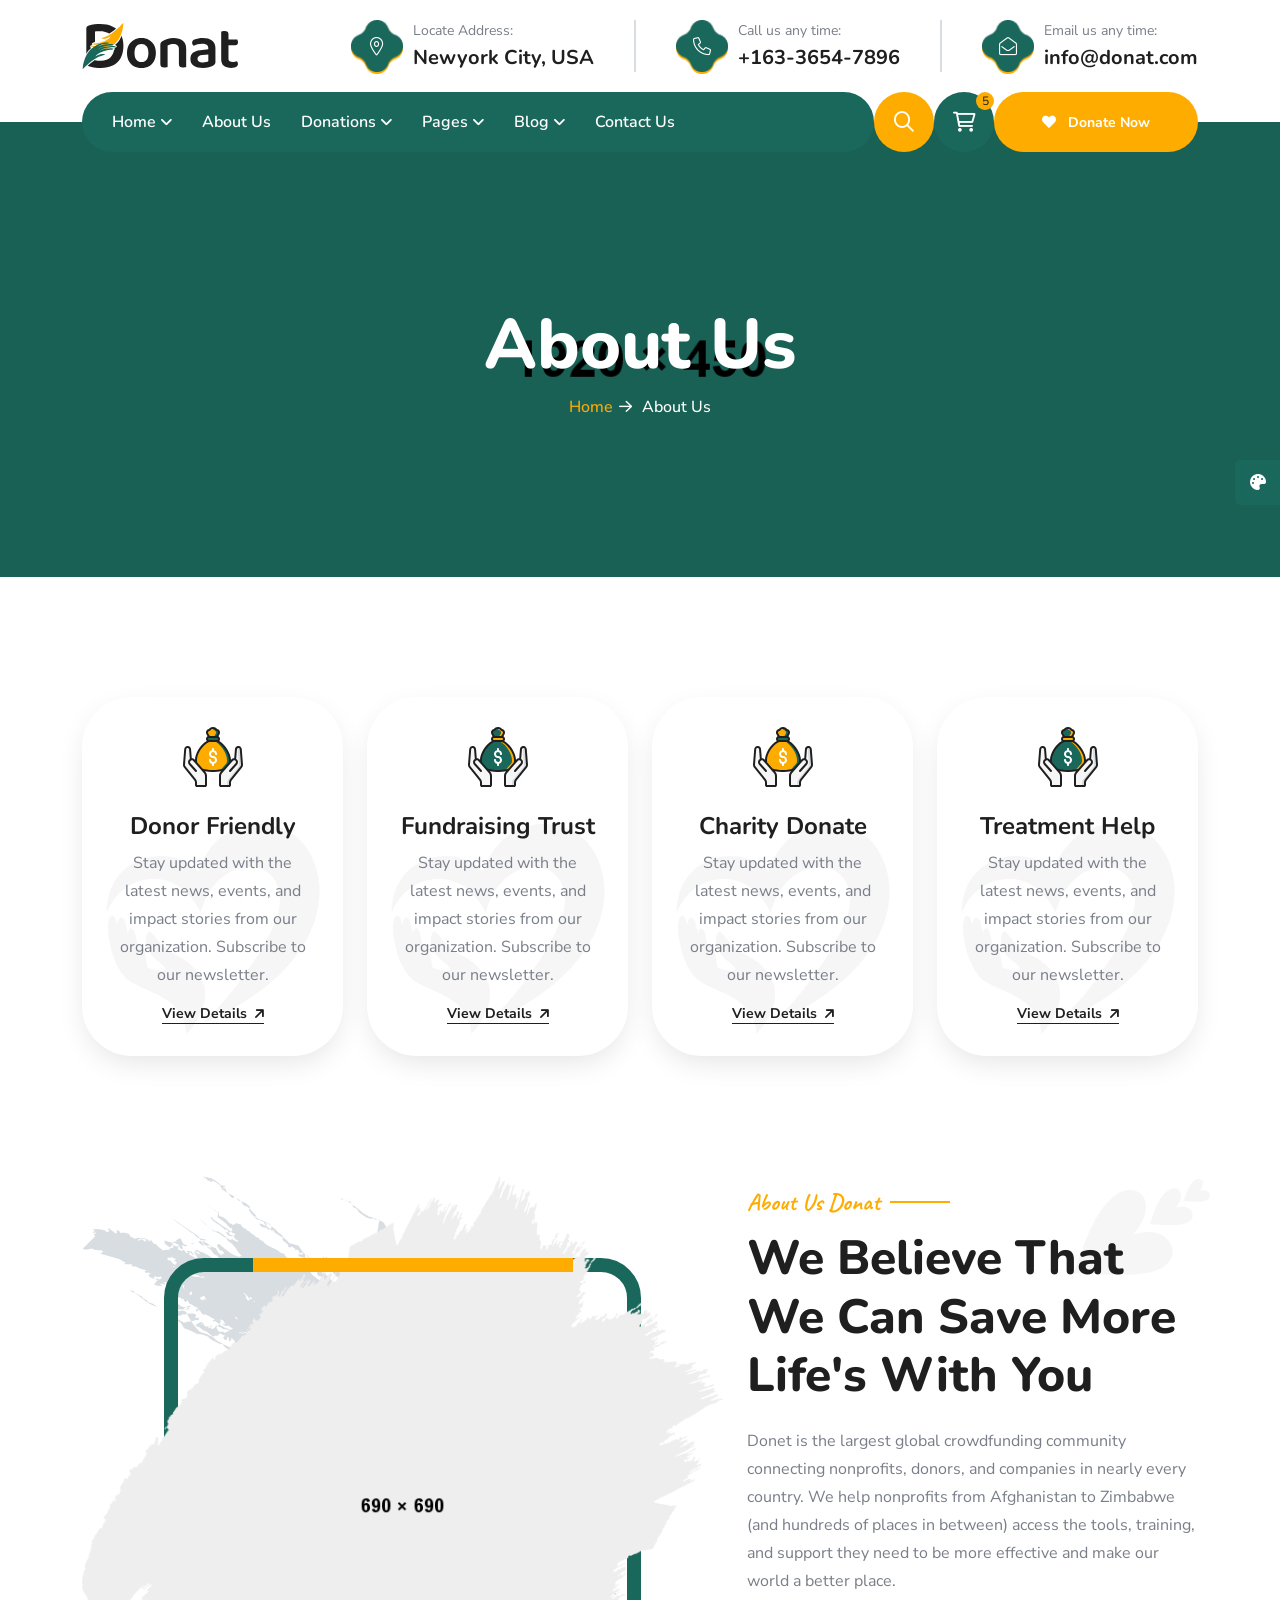
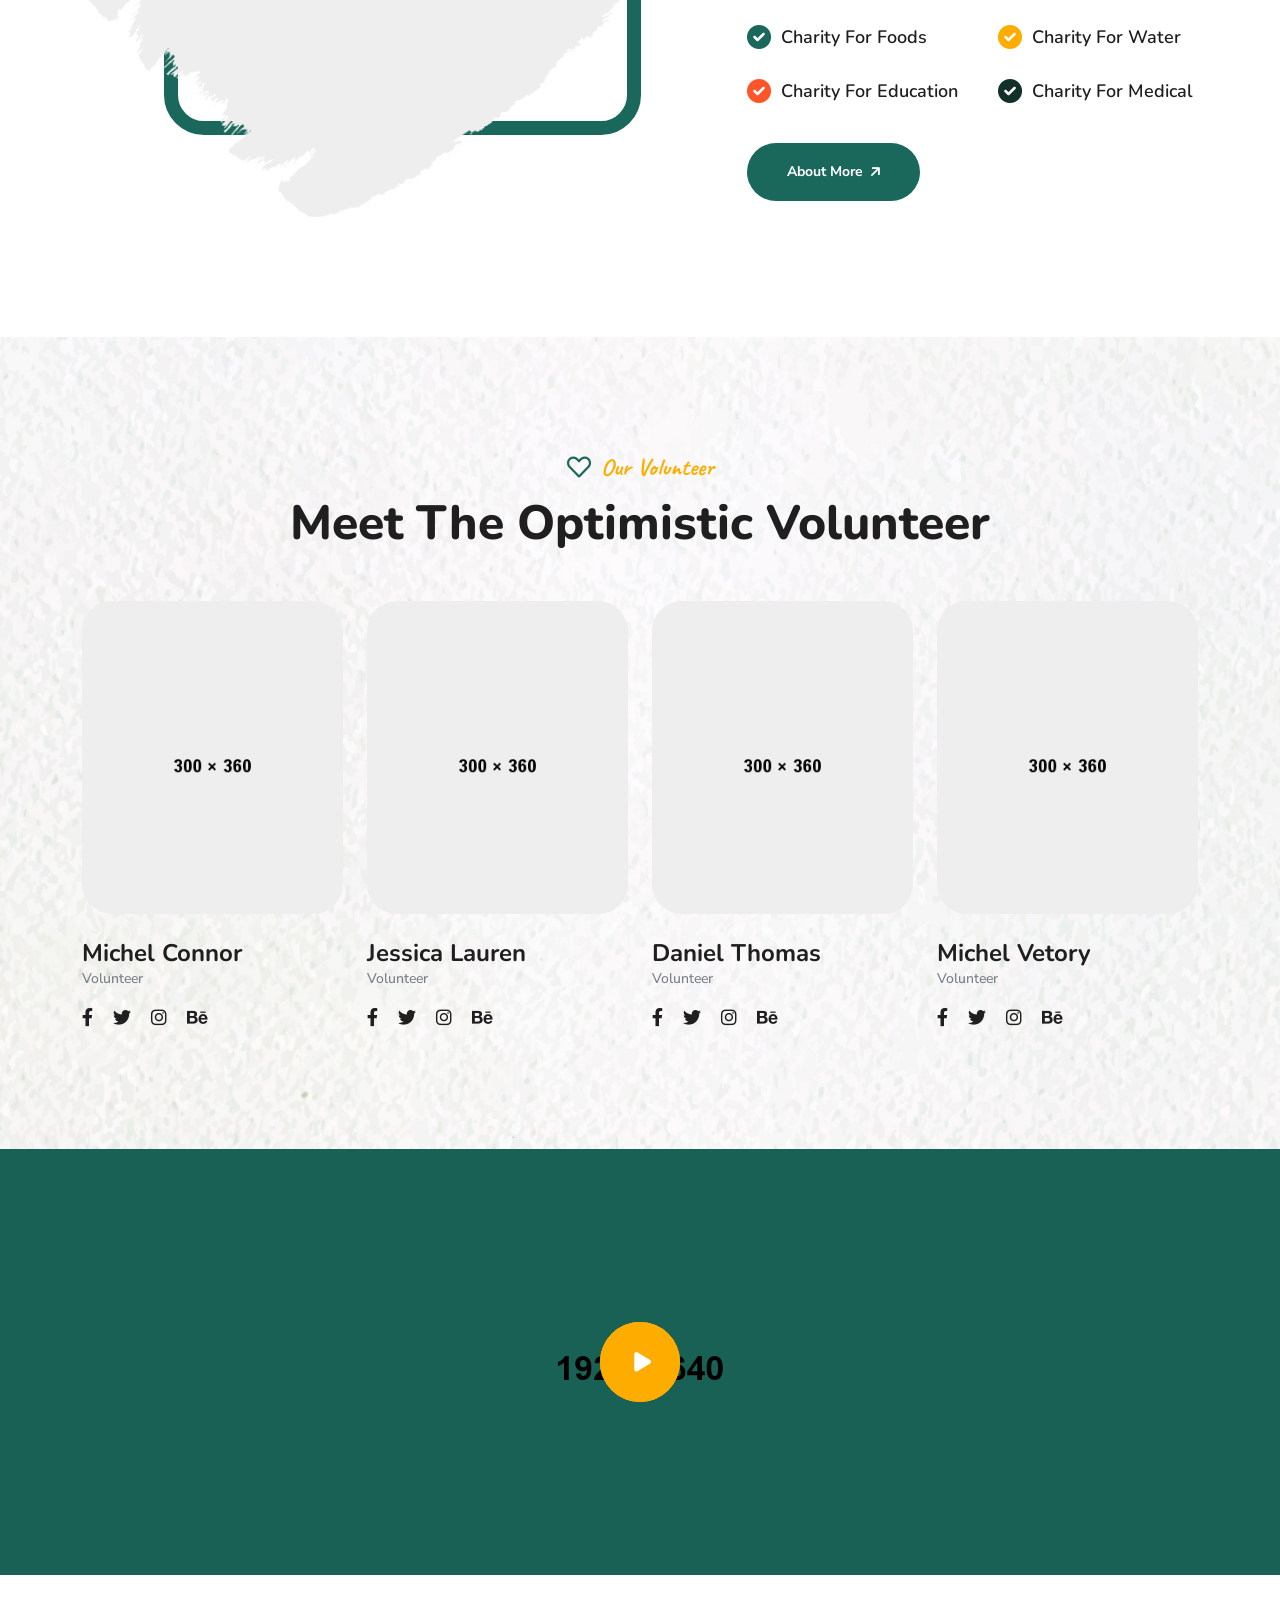
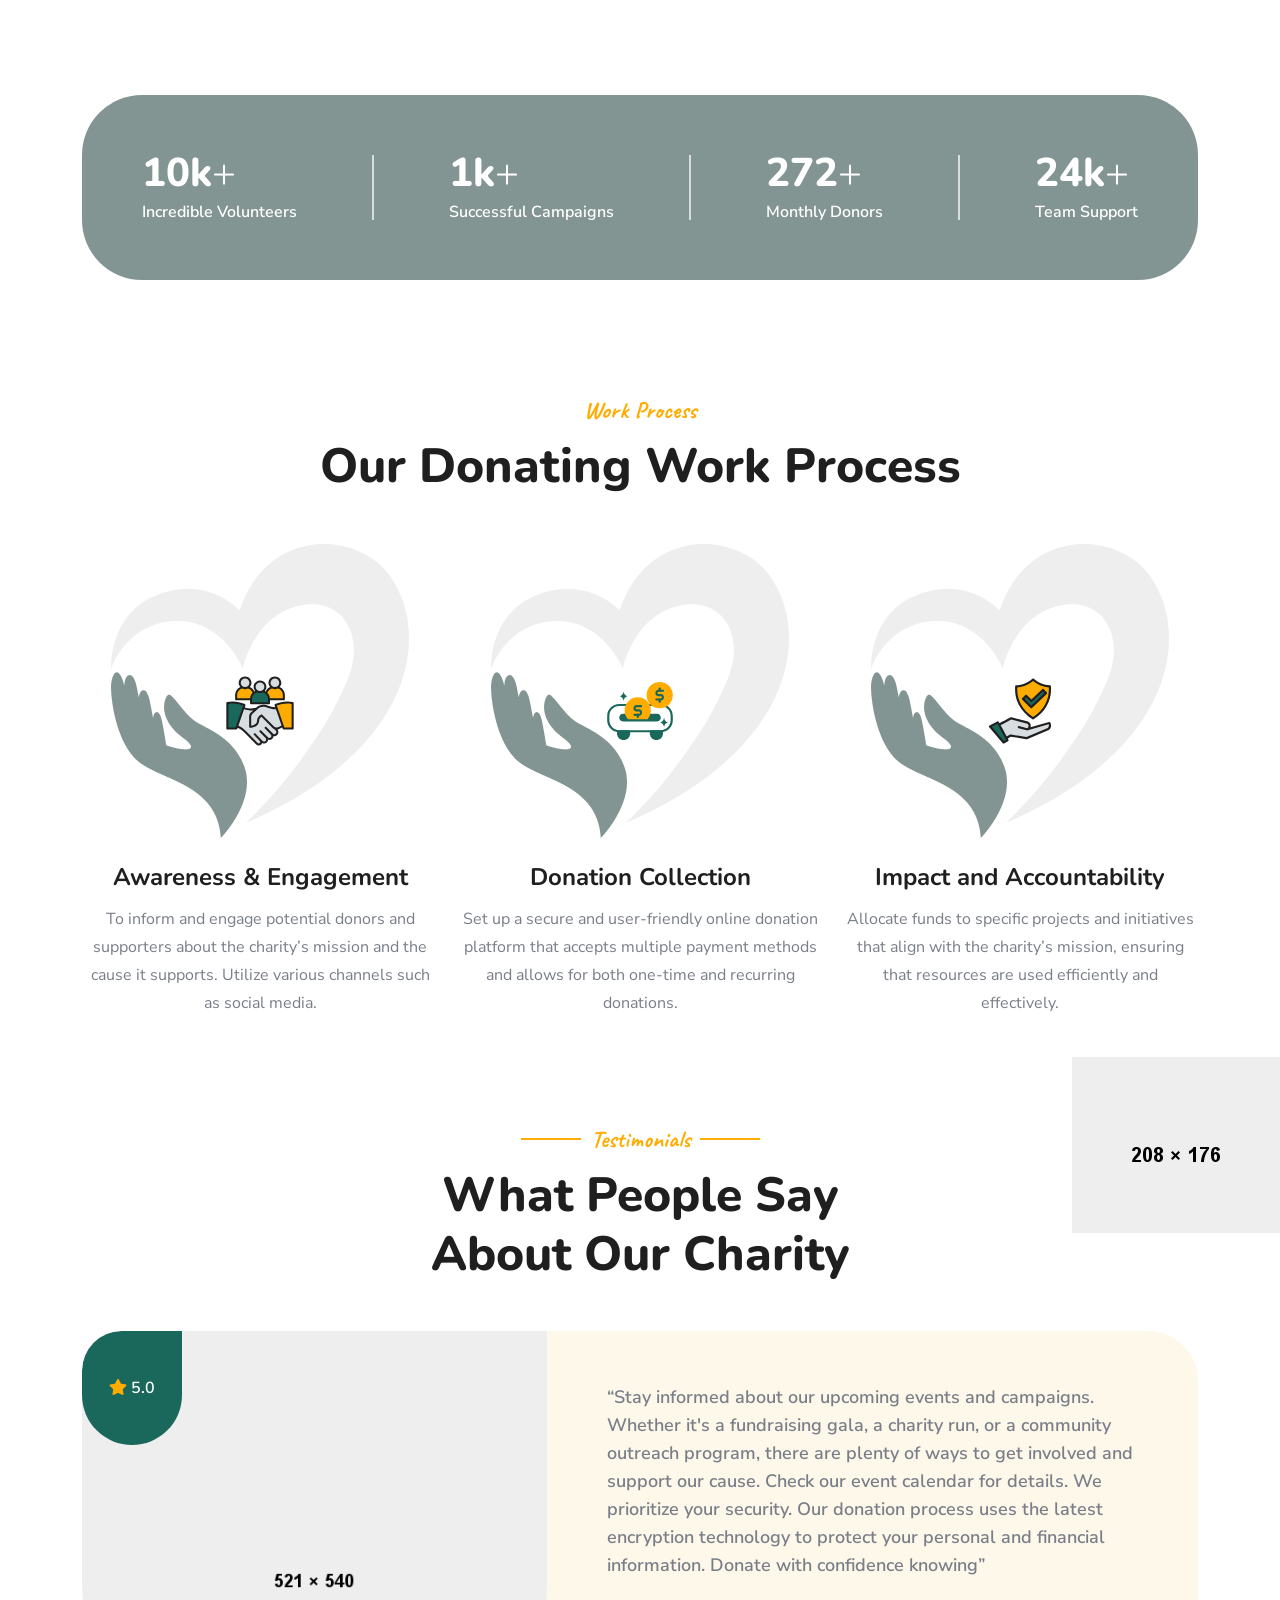
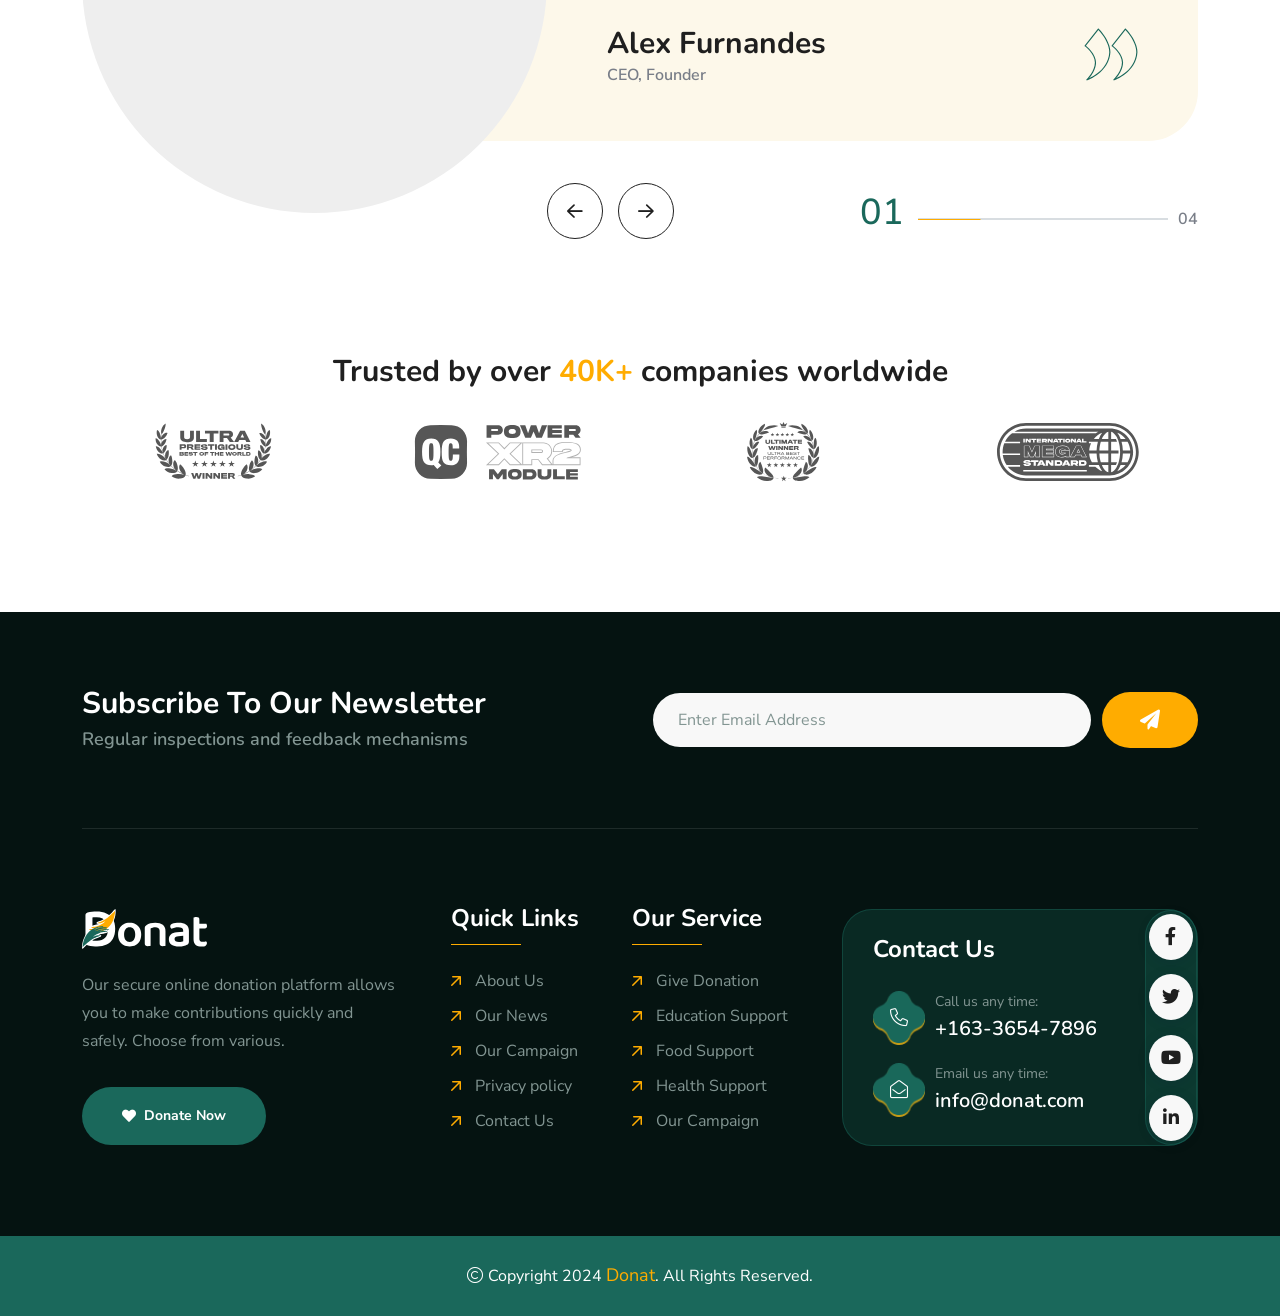
<file: about.html>
<!doctype html>
<html class="no-js" lang="zxx" dir="ltr">

<head>
    <meta charset="utf-8">
    <meta http-equiv="x-ua-compatible" content="ie=edge">
    <title>Donat - Charity & Donation HTML Template - About</title>
    <meta name="author" content="Donat">
    <meta name="description" content="Donat - Charity & Donation HTML Template">
    <meta name="keywords" content="Donat - Charity & Donation HTML Template">
    <meta name="robots" content="INDEX,FOLLOW">

    <!-- Mobile Specific Metas -->
    <meta name="viewport" content="width=device-width, initial-scale=1, shrink-to-fit=no">

    <!-- Favicons - Place favicon.ico in the root directory -->
    <link rel="apple-touch-icon" sizes="57x57" href="assets/img/favicons/apple-icon-57x57.png">
    <link rel="apple-touch-icon" sizes="60x60" href="assets/img/favicons/apple-icon-60x60.png">
    <link rel="apple-touch-icon" sizes="72x72" href="assets/img/favicons/apple-icon-72x72.png">
    <link rel="apple-touch-icon" sizes="76x76" href="assets/img/favicons/apple-icon-76x76.png">
    <link rel="apple-touch-icon" sizes="114x114" href="assets/img/favicons/apple-icon-114x114.png">
    <link rel="apple-touch-icon" sizes="120x120" href="assets/img/favicons/apple-icon-120x120.png">
    <link rel="apple-touch-icon" sizes="144x144" href="assets/img/favicons/apple-icon-144x144.png">
    <link rel="apple-touch-icon" sizes="152x152" href="assets/img/favicons/apple-icon-152x152.png">
    <link rel="apple-touch-icon" sizes="180x180" href="assets/img/favicons/apple-icon-180x180.png">
    <link rel="icon" type="image/png" sizes="192x192" href="assets/img/favicons/android-icon-192x192.png">
    <link rel="icon" type="image/png" sizes="32x32" href="assets/img/favicons/favicon-32x32.png">
    <link rel="icon" type="image/png" sizes="96x96" href="assets/img/favicons/favicon-96x96.png">
    <link rel="icon" type="image/png" sizes="16x16" href="assets/img/favicons/favicon-16x16.png">
    <link rel="manifest" href="assets/img/favicons/manifest.json">
    <meta name="msapplication-TileColor" content="#ffffff">
    <meta name="msapplication-TileImage" content="assets/img/favicons/ms-icon-144x144.png">
    <meta name="theme-color" content="#ffffff">

    <!--==============================
	  Google Fonts
	============================== -->
    <link rel="preconnect" href="https://fonts.googleapis.com">
    <link rel="preconnect" href="https://fonts.gstatic.com" crossorigin>
    <link href="https://fonts.googleapis.com/css2?family=Caveat:wght@400..700&family=Nunito+Sans:ital,opsz,wght@0,6..12,200..1000;1,6..12,200..1000&family=Nunito:ital,wght@0,200..1000;1,200..1000&display=swap" rel="stylesheet">

    <!--==============================
	    All CSS File
	============================== -->
    <!-- Bootstrap -->
    <link rel="stylesheet" href="assets/css/bootstrap.min.css">
    <!-- Fontawesome Icon -->
    <link rel="stylesheet" href="assets/css/fontawesome.min.css">
    <!-- Magnific Popup -->
    <link rel="stylesheet" href="assets/css/magnific-popup.min.css">
    <!-- datetimepicker -->
    <link rel="stylesheet" href="assets/css/jquery.datetimepicker.min.css">
    <!-- Swiper Js -->
    <link rel="stylesheet" href="assets/css/swiper-bundle.min.css">
    <!-- Theme Custom CSS -->
    <link rel="stylesheet" href="assets/css/style.css">

</head>

<body>

    <!--[if lte IE 9]>
    	<p class="browserupgrade">You are using an <strong>outdated</strong> browser. Please <a href="https://browsehappy.com/">upgrade your browser</a> to improve your experience and security.</p>
  	<![endif]-->


    <!--********************************
   		Code Start From Here 
	******************************** -->

    <!--==============================
     Preloader
  ==============================-->
    <div class="preloader ">
        <button class="th-btn style2 preloaderCls">Cancel Preloader </button>
        <div class="preloader-inner">
            <span class="loader">
                Donat
                <span class="loading-text">Donat</span>
            </span>
        </div>
    </div><!--==============================
    Sidemenu
============================== -->
    <div class="sidemenu-wrapper sidemenu-cart ">
        <div class="sidemenu-content">
            <button class="closeButton sideMenuCls"><i class="far fa-times"></i></button>
            <div class="widget woocommerce widget_shopping_cart">
                <h3 class="widget_title">Shopping cart</h3>
                <div class="widget_shopping_cart_content">
                    <ul class="woocommerce-mini-cart cart_list product_list_widget ">
                        <li class="woocommerce-mini-cart-item mini_cart_item">
                            <a href="#" class="remove remove_from_cart_button"><i class="far fa-times"></i></a>
                            <a href="#"><img src="assets/img/product/product_thumb_1_1.png" alt="Cart Image">Books</a>
                            <span class="quantity">1 ×
                                <span class="woocommerce-Price-amount amount">
                                    <span class="woocommerce-Price-currencySymbol">$</span>940.00</span>
                            </span>
                        </li>
                        <li class="woocommerce-mini-cart-item mini_cart_item">
                            <a href="#" class="remove remove_from_cart_button"><i class="far fa-times"></i></a>
                            <a href="#"><img src="assets/img/product/product_thumb_1_2.png" alt="Cart Image">Medicine</a>
                            <span class="quantity">1 ×
                                <span class="woocommerce-Price-amount amount">
                                    <span class="woocommerce-Price-currencySymbol">$</span>899.00</span>
                            </span>
                        </li>
                        <li class="woocommerce-mini-cart-item mini_cart_item">
                            <a href="#" class="remove remove_from_cart_button"><i class="far fa-times"></i></a>
                            <a href="#"><img src="assets/img/product/product_thumb_1_3.png" alt="Cart Image">Dress</a>
                            <span class="quantity">1 ×
                                <span class="woocommerce-Price-amount amount">
                                    <span class="woocommerce-Price-currencySymbol">$</span>756.00</span>
                            </span>
                        </li>
                        <li class="woocommerce-mini-cart-item mini_cart_item">
                            <a href="#" class="remove remove_from_cart_button"><i class="far fa-times"></i></a>
                            <a href="#"><img src="assets/img/product/product_thumb_1_4.png" alt="Cart Image">Chair</a>
                            <span class="quantity">1 ×
                                <span class="woocommerce-Price-amount amount">
                                    <span class="woocommerce-Price-currencySymbol">$</span>723.00</span>
                            </span>
                        </li>
                        <li class="woocommerce-mini-cart-item mini_cart_item">
                            <a href="#" class="remove remove_from_cart_button"><i class="far fa-times"></i></a>
                            <a href="#"><img src="assets/img/product/product_thumb_1_5.png" alt="Cart Image">Cloths</a>
                            <span class="quantity">1 ×
                                <span class="woocommerce-Price-amount amount">
                                    <span class="woocommerce-Price-currencySymbol">$</span>1080.00</span>
                            </span>
                        </li>
                    </ul>
                    <p class="woocommerce-mini-cart__total total">
                        <strong>Subtotal:</strong>
                        <span class="woocommerce-Price-amount amount">
                            <span class="woocommerce-Price-currencySymbol">$</span>4398.00</span>
                    </p>
                    <p class="woocommerce-mini-cart__buttons buttons">
                        <a href="cart.html" class="th-btn wc-forward">View cart</a>
                        <a href="checkout.html" class="th-btn checkout wc-forward">Checkout</a>
                    </p>
                </div>
            </div>
        </div>
    </div>
    <div class="popup-search-box d-none d-lg-block">
        <button class="searchClose"><i class="far fa-times"></i></button>
        <form action="#">
            <input type="text" placeholder="What are you looking for?">
            <button type="submit"><i class="fal fa-search"></i></button>
        </form>
    </div><!--==============================
    Mobile Menu
  ============================== -->
    <div class="th-menu-wrapper">
        <div class="th-menu-area text-center">
            <button class="th-menu-toggle"><i class="fal fa-times"></i></button>
            <div class="mobile-logo">
                <a href="index.html"><img src="assets/img/logo.svg" alt="Donat"></a>
            </div>
            <div class="th-mobile-menu">
                <ul>
                    <li class="menu-item-has-children">
                        <a href="index.html">Home</a>
                        <ul class="sub-menu">
                            <li class="menu-item-has-children">
                                <a href="#">Multipage</a>
                                <ul class="sub-menu">
                                    <li><a href="index.html">Home One</a></li>
                                    <li><a href="home-2.html">Home Two</a></li>
                                    <li><a href="home-3.html">Home Three</a></li>
                                </ul>
                            </li>
                            <li class="menu-item-has-children">
                                <a href="#">Onepage</a>
                                <ul class="sub-menu">
                                    <li><a href="home-1-op.html">Home One</a></li>
                                    <li><a href="home-2-op.html">Home Two</a></li>
                                    <li><a href="home-3-op.html">Home Three</a></li>
                                </ul>
                            </li>
                            <li class="menu-item-has-children">
                                <a href="#">RTL</a>
                                <ul class="sub-menu">
                                    <li><a href="home-1-rtl.html">Home One</a></li>
                                    <li><a href="home-2-rtl.html">Home Two</a></li>
                                    <li><a href="home-3-rtl.html">Home Three</a></li>
                                </ul>
                            </li>
                        </ul>
                    </li>
                    <li><a href="about.html">About Us</a></li>
                    <li class="menu-item-has-children">
                        <a href="#">Donations</a>
                        <ul class="sub-menu">
                            <li><a href="donation.html">Donations</a></li>
                            <li><a href="donation-details.html">Donation Details</a></li>
                            <li><a href="donate-now.html">Donate Now</a></li>
                        </ul>
                    </li>
                    <li class="menu-item-has-children">
                        <a href="#">Pages</a>
                        <ul class="sub-menu">
                            <li class="menu-item-has-children">
                                <a href="#">Shop</a>
                                <ul class="sub-menu">
                                    <li><a href="shop.html">Shop</a></li>
                                    <li><a href="shop-details.html">Shop Details</a></li>
                                    <li><a href="cart.html">Cart Page</a></li>
                                    <li><a href="checkout.html">Checkout</a></li>
                                    <li><a href="wishlist.html">Wishlist</a></li>
                                </ul>
                            </li>
                            <li><a href="team.html">Volunteers</a></li>
                            <li><a href="team-details.html">Volunteer Details</a></li>
                            <li><a href="add-team.html">Become A Volunteer</a></li>
                            <li><a href="gallery.html">Gallery</a></li>
                            <li><a href="pricing.html">Pricing</a></li>
                            <li><a href="faq.html">FAQS</a></li>
                            <li><a href="testimonial.html">Testimonials</a></li>
                            <li><a href="error.html">Error Page</a></li>
                        </ul>
                    </li>
                    <li class="menu-item-has-children">
                        <a href="#">Blog</a>
                        <ul class="sub-menu">
                            <li><a href="blog.html">Blog</a></li>
                            <li><a href="blog-details.html">Blog Details</a></li>
                        </ul>
                    </li>
                    <li>
                        <a href="contact.html">Contact Us</a>
                    </li>
                </ul>
            </div>
        </div>
    </div>
    <div class="color-scheme-wrap active">
        <button class="switchIcon"><i class="fa-solid fa-palette"></i></button>
        <h3 class="color-scheme-wrap-title text-center">Color Switcher</h3>
        <h4 class="color-scheme-wrap-subtitle text-center">Theme Color</h4>
        <div class="color-switch-btns">
            <button data-color="#1A685B"><i class="fa-solid fa-droplet"></i></button>
            <button data-color="#f34e3a"><i class="fa-solid fa-droplet"></i></button>
            <button data-color="#FF4857"><i class="fa-solid fa-droplet"></i></button>
            <button data-color="#3843C1"><i class="fa-solid fa-droplet"></i></button>
            <button data-color="#FF7E02"><i class="fa-solid fa-droplet"></i></button>
        </div>
        <h4 class="color-scheme-wrap-subtitle mt-20 text-center">Secondary Color</h4>
        <div class="secondary-color-switch-btns">
            <button data-secondary-color="#FFAC00"><i class="fa-solid fa-droplet"></i></button>
            <button data-secondary-color="#F41E1E"><i class="fa-solid fa-droplet"></i></button>
            <button data-secondary-color="#f34e3a"><i class="fa-solid fa-droplet"></i></button>
            <button data-secondary-color="#FF4857"><i class="fa-solid fa-droplet"></i></button>
            <button data-secondary-color="#3843C1"><i class="fa-solid fa-droplet"></i></button>
        </div>
    </div><!--==============================
	Header Area
==============================-->
    <header class="th-header header-default">
        <div class="menu-top">
            <div class="container">
                <div class="row justify-content-center justify-content-lg-between align-items-center gy-2">
                    <div class="col-auto d-none d-lg-block">
                        <div class="header-logo">
                            <a href="index.html"><img src="assets/img/logo.svg" alt="Donat"></a>
                        </div>
                    </div>
                    <div class="col-auto d-none d-md-block">
                        <div class="info-card-wrap">
                            <div class="info-card">
                                <div class="box-icon">
                                    <i class="fal fa-map-marker-alt"></i>
                                    <div class="bg-shape1" data-mask-src="assets/img/shape/info_card_icon_bg_shape_1_1.png"></div>
                                    <div class="bg-shape2" data-mask-src="assets/img/shape/info_card_icon_bg_shape_1_1.png"></div>
                                </div>
                                <div class="box-content">
                                    <p class="box-text">Locate Address:</p>
                                    <h4 class="box-title"><a href="https://www.google.com/maps">Newyork City, USA</a></h4>
                                </div>
                            </div>
                            <div class="info-card">
                                <div class="box-icon">
                                    <i class="fal fa-phone"></i>
                                    <div class="bg-shape1" data-mask-src="assets/img/shape/info_card_icon_bg_shape_1_1.png"></div>
                                    <div class="bg-shape2" data-mask-src="assets/img/shape/info_card_icon_bg_shape_1_1.png"></div>
                                </div>
                                <div class="box-content">
                                    <p class="box-text">Call us any time:</p>
                                    <h4 class="box-title"><a href="tel:16336547896">+163-3654-7896</a></h4>
                                </div>
                            </div>
                            <div class="info-card">
                                <div class="box-icon">
                                    <i class="fal fa-envelope-open"></i>
                                    <div class="bg-shape1" data-mask-src="assets/img/shape/info_card_icon_bg_shape_1_1.png"></div>
                                    <div class="bg-shape2" data-mask-src="assets/img/shape/info_card_icon_bg_shape_1_1.png"></div>
                                </div>
                                <div class="box-content">
                                    <p class="box-text">Email us any time:</p>
                                    <h4 class="box-title"><a href="mailto:info@donat.com">info@donat.com</a></h4>
                                </div>
                            </div>
                        </div>
                    </div>
                    <div class="col-auto header-social-col">
                        <div class="th-social">
                            <a href="https://www.facebook.com/"><i class="fab fa-facebook-f"></i></a>
                            <a href="https://www.twitter.com/"><i class="fab fa-twitter"></i></a>
                            <a href="https://www.youtube.com/"><i class="fab fa-youtube"></i></a>
                            <a href="https://www.linkedin.com/"><i class="fab fa-linkedin-in"></i></a>
                        </div>
                    </div>
                </div>
            </div>
        </div>
        <div class="sticky-wrapper">
            <!-- Main Menu Area -->
            <div class="container">
                <div class="menu-area">
                    <div class="menu-area-wrap">
                        <div class="col-auto d-inline-block d-lg-none">
                            <div class="header-logo">
                                <a href="index.html"><img src="assets/img/logo-white.svg" alt="Donat"></a>
                            </div>
                        </div>
                        <nav class="main-menu d-none d-lg-block">
                            <ul>
                                <li class="menu-item-has-children">
                                    <a href="index.html">Home</a>
                                    <ul class="mega-menu mega-menu-content">
                                        <li>
                                            <div class="container">
                                                <div class="row gy-4">
                                                    <div class="col-lg-4">
                                                        <div class="mega-menu-box">
                                                            <div class="mega-menu-img">
                                                                <img src="assets/img/pages/index.jpg" alt="Home One">
                                                                <div class="btn-wrap">
                                                                    <a href="index.html" class="th-btn ">Multipage</a>
                                                                    <a href="home-1-op.html" class="th-btn ">Onepage</a>
                                                                    <a href="home-1-rtl.html" class="th-btn ">RTL</a>
                                                                </div>
                                                            </div>
                                                            <h3 class="mega-menu-title"><a href="index.html">Home One</a></h3>
                                                        </div>
                                                    </div>
                                                    <div class="col-lg-4">
                                                        <div class="mega-menu-box">
                                                            <div class="mega-menu-img">
                                                                <img src="assets/img/pages/home-2.jpg" alt="Home Two">
                                                                <div class="btn-wrap">
                                                                    <a href="home-2.html" class="th-btn ">Multipage</a>
                                                                    <a href="home-2-op.html" class="th-btn ">Onepage</a>
                                                                    <a href="home-2-rtl.html" class="th-btn ">RTL</a>
                                                                </div>
                                                            </div>
                                                            <h3 class="mega-menu-title"><a href="home-2.html">Home Two</a></h3>
                                                        </div>
                                                    </div>
                                                    <div class="col-lg-4">
                                                        <div class="mega-menu-box">
                                                            <div class="mega-menu-img">
                                                                <img src="assets/img/pages/home-3.jpg" alt="Home Three">
                                                                <div class="btn-wrap">
                                                                    <a href="home-3.html" class="th-btn ">Multipage</a>
                                                                    <a href="home-3-op.html" class="th-btn ">Onepage</a>
                                                                    <a href="home-3-rtl.html" class="th-btn ">RTL</a>
                                                                </div>
                                                            </div>
                                                            <h3 class="mega-menu-title"><a href="home-3.html">Home Three</a></h3>
                                                        </div>
                                                    </div>
                                                </div>
                                            </div>
                                        </li>
                                    </ul>
                                </li>
                                <li><a href="about.html">About Us</a></li>
                                <li class="menu-item-has-children">
                                    <a href="#">Donations</a>
                                    <ul class="sub-menu">
                                        <li><a href="donation.html">Donations</a></li>
                                        <li><a href="donation-details.html">Donation Details</a></li>
                                        <li><a href="donate-now.html">Donate Now</a></li>
                                    </ul>
                                </li>
                                <li class="menu-item-has-children">
                                    <a href="#">Pages</a>
                                    <ul class="sub-menu">
                                        <li class="menu-item-has-children">
                                            <a href="#">Shop</a>
                                            <ul class="sub-menu">
                                                <li><a href="shop.html">Shop</a></li>
                                                <li><a href="shop-details.html">Shop Details</a></li>
                                                <li><a href="cart.html">Cart Page</a></li>
                                                <li><a href="checkout.html">Checkout</a></li>
                                                <li><a href="wishlist.html">Wishlist</a></li>
                                            </ul>
                                        </li>
                                        <li><a href="team.html">Volunteers</a></li>
                                        <li><a href="team-details.html">Volunteer Details</a></li>
                                        <li><a href="add-team.html">Become A Volunteer</a></li>
                                        <li><a href="gallery.html">Gallery</a></li>
                                        <li><a href="pricing.html">Pricing</a></li>
                                        <li><a href="faq.html">FAQS</a></li>
                                        <li><a href="testimonial.html">Testimonials</a></li>
                                        <li><a href="error.html">Error Page</a></li>
                                    </ul>
                                </li>
                                <li class="menu-item-has-children">
                                    <a href="#">Blog</a>
                                    <ul class="sub-menu">
                                        <li><a href="blog.html">Blog</a></li>
                                        <li><a href="blog-details.html">Blog Details</a></li>
                                    </ul>
                                </li>
                                <li>
                                    <a href="contact.html">Contact Us</a>
                                </li>
                            </ul>
                        </nav>
                        <p class="header-notice"><img class="me-1" src="assets/img/icon/heart-icon.svg" alt="img">Are you ready to help them? Let’s become a volunteers...</p>
                    </div>
                    <div class="header-button">
                        <button type="button" class="icon-btn style2 searchBoxToggler d-lg-block d-none"><i class="far fa-search"></i></button>
                        <button type="button" class="icon-btn sideMenuToggler">
                            <span class="badge">5</span>
                            <i class="fa-regular fa-cart-shopping"></i>
                        </button>
                        <a href="contact.html" class="th-btn style3 d-lg-block d-none"><i class="fas fa-heart me-2"></i> Donate Now</a>
                        <button type="button" class="icon-btn th-menu-toggle d-lg-none"><i class="far fa-bars"></i></button>
                    </div>
                </div>
            </div>
        </div>
    </header>


    <!--==============================
    Breadcumb
============================== -->
    <div class="breadcumb-wrapper " data-bg-src="assets/img/bg/breadcumb-bg.jpg" data-overlay="theme">
        <div class="container">
            <div class="breadcumb-content">
                <h1 class="breadcumb-title">About Us</h1>
                <ul class="breadcumb-menu">
                    <li><a href="index.html">Home</a></li>
                    <li>About Us</li>
                </ul>
            </div>
        </div>
    </div><!--==============================
Feature Area  
==============================-->
    <section class="space-top">
        <div class="container">
            <div class="row gy-4 justify-content-center">
                <div class="col-lg-3 col-md-6">
                    <div class="feature-card">
                        <div class="feature-card-bg-shape">
                            <img src="assets/img/shape/feature-card-bg-shape1-1.png" alt="img">
                        </div>
                        <div class="box-icon">
                            <img src="assets/img/icon/feature-icon1-2.svg" alt="icon">
                        </div>
                        <h3 class="box-title">Donor Friendly</h3>
                        <p class="box-text">Stay updated with the latest news, events, and impact stories from our organization. Subscribe to our newsletter.</p>
                        <a class="link-btn style2" href="about.html">View Details <i class="fa-solid fa-arrow-up-right ms-2"></i></a>
                    </div>
                </div>
                <div class="col-lg-3 col-md-6">
                    <div class="feature-card">
                        <div class="feature-card-bg-shape">
                            <img src="assets/img/shape/feature-card-bg-shape1-1.png" alt="img">
                        </div>
                        <div class="box-icon">
                            <img src="assets/img/icon/feature-icon1-1.svg" alt="icon">
                        </div>
                        <h3 class="box-title">Fundraising Trust</h3>
                        <p class="box-text">Stay updated with the latest news, events, and impact stories from our organization. Subscribe to our newsletter.</p>
                        <a class="link-btn style2" href="about.html">View Details <i class="fa-solid fa-arrow-up-right ms-2"></i></a>
                    </div>
                </div>
                <div class="col-lg-3 col-md-6">
                    <div class="feature-card">
                        <div class="feature-card-bg-shape">
                            <img src="assets/img/shape/feature-card-bg-shape1-1.png" alt="img">
                        </div>
                        <div class="box-icon">
                            <img src="assets/img/icon/feature-icon1-2.svg" alt="icon">
                        </div>
                        <h3 class="box-title">Charity Donate</h3>
                        <p class="box-text">Stay updated with the latest news, events, and impact stories from our organization. Subscribe to our newsletter.</p>
                        <a class="link-btn style2" href="about.html">View Details <i class="fa-solid fa-arrow-up-right ms-2"></i></a>
                    </div>
                </div>
                <div class="col-lg-3 col-md-6">
                    <div class="feature-card">
                        <div class="feature-card-bg-shape">
                            <img src="assets/img/shape/feature-card-bg-shape1-1.png" alt="img">
                        </div>
                        <div class="box-icon">
                            <img src="assets/img/icon/feature-icon1-1.svg" alt="icon">
                        </div>
                        <h3 class="box-title">Treatment Help</h3>
                        <p class="box-text">Stay updated with the latest news, events, and impact stories from our organization. Subscribe to our newsletter.</p>
                        <a class="link-btn style2" href="about.html">View Details <i class="fa-solid fa-arrow-up-right ms-2"></i></a>
                    </div>
                </div>
            </div>
        </div>
    </section> <!--==============================
About Area  
==============================-->
    <div class="overflow-hidden space" id="about-sec">
        <div class="shape-mockup about-bg-shape1-1 jump-reverse" data-top="10%" data-right="5%">
            <img src="assets/img/shape/heart-shape1.png" alt="shape">
        </div>
        <div class="container">
            <div class="row gy-4 align-items-center">
                <div class="col-xl-7">
                    <div class="img-box1">
                        <div class="img1" data-mask-src="assets/img/normal/about_1_1-mask.png">
                            <img src="assets/img/normal/about_1_1.png" alt="About">
                        </div>
                        <div class="about-shape1-1 jump">
                            <img src="assets/img/shape/about_shape1_1.png" alt="img">
                        </div>
                    </div>
                </div>
                <div class="col-xl-5">
                    <div class="about-wrap1">
                        <div class="title-area mb-30">
                            <span class="sub-title before-none">About Us Donat</span>
                            <h2 class="sec-title">We Believe that We can Save More Life's with you</h2>
                            <p class="">Donet is the largest global crowdfunding community connecting nonprofits, donors, and companies in nearly every country. We help nonprofits from Afghanistan to Zimbabwe (and hundreds of places in between) access the tools, training, and support they need to be more effective and make our world a better place.</p>
                        </div>
                        <div class="checklist style2 list-two-column">
                            <ul>
                                <li>Charity For Foods</li>
                                <li data-theme-color="var(--theme-color2)">Charity For Water</li>
                                <li data-theme-color="#FF5528">Charity For Education</li>
                                <li data-theme-color="#122F2A">Charity For Medical</li>
                            </ul>
                        </div>
                        <div class="btn-wrap mt-40">
                            <a href="about.html" class="th-btn">About More<i class="fas fa-arrow-up-right ms-2"></i></a>
                        </div>
                    </div>
                </div>

            </div>
        </div>
    </div><!--==============================
Team Area  
==============================-->
    <section class="space" id="team-sec" data-bg-src="assets/img/bg/gray-bg2.png">
        <div class="shape-mockup team-bg-shape3-1 d-xxl-block d-none" data-top="0%" data-left="0%" data-bottom="0"><img src="assets/img/shape/team_bg_shape3_1.png" alt="img"></div>
        <div class="shape-mockup team-bg-shape3-2 d-xxl-block d-none" data-top="0%" data-right="0%" data-bottom="0"><img src="assets/img/shape/team_bg_shape3_2.png" alt="img"></div>
        <div class="shape-mockup team-bg-shape3-3 spin d-xxl-block d-none" data-top="15%" data-left="20%">
            <div class="color-masking2">
                <div class="masking-src" data-mask-src="assets/img/shape/team_bg_shape3_3.png"></div>
                <img src="assets/img/shape/team_bg_shape3_3.png" alt="img">
            </div>
        </div>
        <div class="shape-mockup team-bg-shape3-4 jump d-xxl-block d-none" data-top="18%" data-right="10%">
            <img src="assets/img/shape/team_bg_shape3_4.png" alt="img">
        </div>
        <div class="shape-mockup team-bg-shape3-5 spin d-xxl-block d-none" data-bottom="18%" data-left="10%">
            <img src="assets/img/shape/team_bg_shape3_5.png" alt="img">
        </div>
        <div class="shape-mockup team-bg-shape3-6 spin d-xxl-block d-none" data-bottom="10%" data-right="10%">
            <div class="color-masking">
                <div class="masking-src" data-mask-src="assets/img/shape/team_bg_shape3_6.png"></div>
                <img src="assets/img/shape/team_bg_shape3_6.png" alt="img">
            </div>
        </div>
        <div class="container">
            <div class="title-area text-center">
                <span class="sub-title after-none before-none"><i class="far fa-heart text-theme"></i> Our Volunteer</span>
                <h2 class="sec-title">Meet The Optimistic Volunteer</h2>
            </div>
            <div class="slider-area">
                <div class="swiper th-slider has-shadow" id="teamSlider3" data-slider-options='{"breakpoints":{"0":{"slidesPerView":1},"576":{"slidesPerView":"2"},"768":{"slidesPerView":"2"},"992":{"slidesPerView":"3"},"1200":{"slidesPerView":"4"}}}'>
                    <div class="swiper-wrapper">
                        <!-- Single Item -->
                        <div class="swiper-slide">
                            <div class="th-team team-card3">
                                <div class="team-img">
                                    <img src="assets/img/team/team_3_1.png" alt="Team">
                                </div>
                                <div class="team-card-content">
                                    <h3 class="box-title"><a href="team-details.html">Michel Connor</a></h3>
                                    <span class="team-desig">Volunteer</span>
                                    <div class="th-social style2">
                                        <a target="_blank" href="https://facebook.com/"><i class="fab fa-facebook-f"></i></a>
                                        <a target="_blank" href="https://twitter.com/"><i class="fab fa-twitter"></i></a>
                                        <a target="_blank" href="https://instagram.com/"><i class="fab fa-instagram"></i></a>
                                        <a target="_blank" href="https://behance.com/"><i class="fab fa-behance"></i></a>
                                    </div>
                                </div>
                            </div>
                        </div>

                        <!-- Single Item -->
                        <div class="swiper-slide">
                            <div class="th-team team-card3">
                                <div class="team-img">
                                    <img src="assets/img/team/team_3_2.png" alt="Team">
                                </div>
                                <div class="team-card-content">
                                    <h3 class="box-title"><a href="team-details.html">Jessica Lauren</a></h3>
                                    <span class="team-desig">Volunteer</span>
                                    <div class="th-social style2">
                                        <a target="_blank" href="https://facebook.com/"><i class="fab fa-facebook-f"></i></a>
                                        <a target="_blank" href="https://twitter.com/"><i class="fab fa-twitter"></i></a>
                                        <a target="_blank" href="https://instagram.com/"><i class="fab fa-instagram"></i></a>
                                        <a target="_blank" href="https://behance.com/"><i class="fab fa-behance"></i></a>
                                    </div>
                                </div>
                            </div>
                        </div>

                        <!-- Single Item -->
                        <div class="swiper-slide">
                            <div class="th-team team-card3">
                                <div class="team-img">
                                    <img src="assets/img/team/team_3_3.png" alt="Team">
                                </div>
                                <div class="team-card-content">
                                    <h3 class="box-title"><a href="team-details.html">Daniel Thomas</a></h3>
                                    <span class="team-desig">Volunteer</span>
                                    <div class="th-social style2">
                                        <a target="_blank" href="https://facebook.com/"><i class="fab fa-facebook-f"></i></a>
                                        <a target="_blank" href="https://twitter.com/"><i class="fab fa-twitter"></i></a>
                                        <a target="_blank" href="https://instagram.com/"><i class="fab fa-instagram"></i></a>
                                        <a target="_blank" href="https://behance.com/"><i class="fab fa-behance"></i></a>
                                    </div>
                                </div>
                            </div>
                        </div>

                        <!-- Single Item -->
                        <div class="swiper-slide">
                            <div class="th-team team-card3">
                                <div class="team-img">
                                    <img src="assets/img/team/team_3_4.png" alt="Team">
                                </div>
                                <div class="team-card-content">
                                    <h3 class="box-title"><a href="team-details.html">Michel Vetory</a></h3>
                                    <span class="team-desig">Volunteer</span>
                                    <div class="th-social style2">
                                        <a target="_blank" href="https://facebook.com/"><i class="fab fa-facebook-f"></i></a>
                                        <a target="_blank" href="https://twitter.com/"><i class="fab fa-twitter"></i></a>
                                        <a target="_blank" href="https://instagram.com/"><i class="fab fa-instagram"></i></a>
                                        <a target="_blank" href="https://behance.com/"><i class="fab fa-behance"></i></a>
                                    </div>
                                </div>
                            </div>
                        </div>

                        <!-- Single Item -->
                        <div class="swiper-slide">
                            <div class="th-team team-card3">
                                <div class="team-img">
                                    <img src="assets/img/team/team_3_5.png" alt="Team">
                                </div>
                                <div class="team-card-content">
                                    <h3 class="box-title"><a href="team-details.html">Emma Mary</a></h3>
                                    <span class="team-desig">Volunteer</span>
                                    <div class="th-social style2">
                                        <a target="_blank" href="https://facebook.com/"><i class="fab fa-facebook-f"></i></a>
                                        <a target="_blank" href="https://twitter.com/"><i class="fab fa-twitter"></i></a>
                                        <a target="_blank" href="https://instagram.com/"><i class="fab fa-instagram"></i></a>
                                        <a target="_blank" href="https://behance.com/"><i class="fab fa-behance"></i></a>
                                    </div>
                                </div>
                            </div>
                        </div>

                        <!-- Single Item -->
                        <div class="swiper-slide">
                            <div class="th-team team-card3">
                                <div class="team-img">
                                    <img src="assets/img/team/team_3_6.png" alt="Team">
                                </div>
                                <div class="team-card-content">
                                    <h3 class="box-title"><a href="team-details.html">Alexander Joseph</a></h3>
                                    <span class="team-desig">Volunteer</span>
                                    <div class="th-social style2">
                                        <a target="_blank" href="https://facebook.com/"><i class="fab fa-facebook-f"></i></a>
                                        <a target="_blank" href="https://twitter.com/"><i class="fab fa-twitter"></i></a>
                                        <a target="_blank" href="https://instagram.com/"><i class="fab fa-instagram"></i></a>
                                        <a target="_blank" href="https://behance.com/"><i class="fab fa-behance"></i></a>
                                    </div>
                                </div>
                            </div>
                        </div>

                        <!-- Single Item -->
                        <div class="swiper-slide">
                            <div class="th-team team-card3">
                                <div class="team-img">
                                    <img src="assets/img/team/team_3_7.png" alt="Team">
                                </div>
                                <div class="team-card-content">
                                    <h3 class="box-title"><a href="team-details.html">Olivia Patricia</a></h3>
                                    <span class="team-desig">Volunteer</span>
                                    <div class="th-social style2">
                                        <a target="_blank" href="https://facebook.com/"><i class="fab fa-facebook-f"></i></a>
                                        <a target="_blank" href="https://twitter.com/"><i class="fab fa-twitter"></i></a>
                                        <a target="_blank" href="https://instagram.com/"><i class="fab fa-instagram"></i></a>
                                        <a target="_blank" href="https://behance.com/"><i class="fab fa-behance"></i></a>
                                    </div>
                                </div>
                            </div>
                        </div>

                        <!-- Single Item -->
                        <div class="swiper-slide">
                            <div class="th-team team-card3">
                                <div class="team-img">
                                    <img src="assets/img/team/team_3_8.png" alt="Team">
                                </div>
                                <div class="team-card-content">
                                    <h3 class="box-title"><a href="team-details.html">Ethan David</a></h3>
                                    <span class="team-desig">Volunteer</span>
                                    <div class="th-social style2">
                                        <a target="_blank" href="https://facebook.com/"><i class="fab fa-facebook-f"></i></a>
                                        <a target="_blank" href="https://twitter.com/"><i class="fab fa-twitter"></i></a>
                                        <a target="_blank" href="https://instagram.com/"><i class="fab fa-instagram"></i></a>
                                        <a target="_blank" href="https://behance.com/"><i class="fab fa-behance"></i></a>
                                    </div>
                                </div>
                            </div>
                        </div>

                    </div>
                </div>
            </div>
        </div>
    </section>

    <!--==============================
Video Area  
==============================-->
    <div class="video-area-3">
        <div class="shape-mockup video-bg-shape3-1" data-top="0" data-left="0" data-bottom="0">
            <img src="assets/img/shape/video_bg_shape3_1.png" alt="img">
        </div>
        <div class="shape-mockup video-bg-shape3-2" data-top="0" data-right="0" data-bottom="0">
            <img src="assets/img/shape/video_bg_shape3_2.png" alt="img">
        </div>
        <div class="video-thumb3-1 video-box-center">
            <img src="assets/img/normal/video-thumb3-1.png" alt="img">
            <a href="https://www.youtube.com/watch?v=_sI_Ps7JSEk" class="play-btn style7 popup-video"><i class="fa-sharp fa-solid fa-play"></i></a>
        </div>
    </div>
    <!--==============================
Counter Area  
==============================-->
    <div class="">
        <div class="container">
            <div class="counter-wrap style2 bg-light">
                <div class="counter-card">
                    <div class="media-body">
                        <h2 class="box-number text-white"><span class="counter-number">15</span>k<span class="fw-light">+</span></h2>
                        <p class="box-text text-white">Incredible Volunteers</p>
                    </div>
                </div>
                <div class="divider"></div>
                <div class="counter-card">
                    <div class="media-body">
                        <h2 class="box-number text-white"><span class="counter-number">1</span>k<span class="fw-light">+</span></h2>
                        <p class="box-text text-white">Successful Campaigns</p>
                    </div>
                </div>
                <div class="divider"></div>
                <div class="counter-card">
                    <div class="media-body">
                        <h2 class="box-number text-white"><span class="counter-number">400</span><span class="fw-light">+</span></h2>
                        <p class="box-text text-white">Monthly Donors</p>
                    </div>
                </div>
                <div class="divider"></div>
                <div class="counter-card">
                    <div class="media-body">
                        <h2 class="box-number text-white"><span class="counter-number">35</span>k<span class="fw-light">+</span></h2>
                        <p class="box-text text-white">Team Support</p>
                    </div>
                </div>
                <div class="divider"></div>
            </div>
        </div>
    </div><!--==============================
Process Area  
==============================-->
    <section class="space-top">
        <div class="shape-mockup process-shape1-1 jump-reverse d-xxl-block d-none" data-top="20%" data-left="0"><img src="assets/img/shape/hand-bg-shape2-1.png" alt="img"></div>
        <div class="container">
            <div class="title-area text-center">
                <span class="sub-title after-none before-none">Work Process</span>
                <h2 class="sec-title">Our Donating Work Process</h2>
            </div>
            <div class="row gy-40 justify-content-center">
                <div class="col-lg-4 col-md-6 process-card-wrap">
                    <div class="process-card">
                        <div class="process-card-thumb-wrap">
                            <div class="process-card-thumb" data-mask-src="assets/img/process/process-card-shape.png">
                                <img src="assets/img/process/process-card-1-1.png" alt="img">
                            </div>
                            <div class="process-card-icon">
                                <img src="assets/img/icon/process-icon1-1.svg" alt="img">
                            </div>
                            <div class="process-card-shape">
                                <img src="assets/img/process/process-card-shape2.png" alt="img">
                            </div>
                        </div>
                        <div class="box-content">
                            <h3 class="box-title">Awareness & Engagement</h3>
                            <p class="box-text">To inform and engage potential donors and supporters about the charity’s mission and the cause it supports. Utilize various channels such as social media.</p>
                        </div>
                    </div>
                </div>
                <div class="col-lg-4 col-md-6 process-card-wrap">
                    <div class="process-card">
                        <div class="process-card-thumb-wrap">
                            <div class="process-card-thumb" data-mask-src="assets/img/process/process-card-shape.png">
                                <img src="assets/img/process/process-card-1-1.png" alt="img">
                            </div>
                            <div class="process-card-icon">
                                <img src="assets/img/icon/process-icon1-2.svg" alt="img">
                            </div>
                            <div class="process-card-shape">
                                <img src="assets/img/process/process-card-shape2.png" alt="img">
                            </div>
                        </div>
                        <div class="box-content">
                            <h3 class="box-title">Donation Collection</h3>
                            <p class="box-text">Set up a secure and user-friendly online donation platform that accepts multiple payment methods and allows for both one-time and recurring donations.</p>
                        </div>
                    </div>
                </div>
                <div class="col-lg-4 col-md-6 process-card-wrap">
                    <div class="process-card">
                        <div class="process-card-thumb-wrap">
                            <div class="process-card-thumb" data-mask-src="assets/img/process/process-card-shape.png">
                                <img src="assets/img/process/process-card-1-1.png" alt="img">
                            </div>
                            <div class="process-card-icon">
                                <img src="assets/img/icon/process-icon1-3.svg" alt="img">
                            </div>
                            <div class="process-card-shape">
                                <img src="assets/img/process/process-card-shape2.png" alt="img">
                            </div>
                        </div>
                        <div class="box-content">
                            <h3 class="box-title">Impact and Accountability</h3>
                            <p class="box-text">Allocate funds to specific projects and initiatives that align with the charity’s mission, ensuring that resources are used efficiently and effectively.</p>
                        </div>
                    </div>
                </div>
            </div>
        </div>
    </section>
    <!--==============================
Testimonial Area  
==============================-->
    <section class="testi-area-1 space" id="testi-sec">
        <div class="shape-mockup testi-bg-shape1-1 jump-reverse d-xl-block d-none" data-top="5%" data-right="0">
            <img src="assets/img/shape/footer-bg-shape3.png" alt="img">
        </div>
        <div class="shape-mockup testi-bg-shape1-2" data-top="28%" data-left="5%">
            <img src="assets/img/shape/testimonial_shape1_1.png" alt="img">
        </div>
        <div class="container">
            <div class="row justify-content-center">
                <div class="col-lg-6">
                    <div class="title-area text-center">
                        <span class="sub-title">Testimonials</span>
                        <h2 class="sec-title">What People Say About
                            Our Charity</h2>
                    </div>
                </div>
            </div>
            <div class="row gx-0 justify-content-end">
                <div class="col-lg-5">
                    <div class="swiper th-slider testi-thumb-slider1" data-slider-options='{"effect":"fade","loop":false}'>
                        <div class="swiper-wrapper">
                            <div class="swiper-slide">
                                <div class="testi-box-img">
                                    <img class="testi-img" src="assets/img/testimonial/testi_1_1.png" alt="img">
                                    <div class="testi-card_review">
                                        <i class="fas fa-star"></i>
                                        5.0
                                    </div>
                                </div>
                            </div>
                            <div class="swiper-slide">
                                <div class="testi-box-img">
                                    <img class="testi-img" src="assets/img/testimonial/testi_1_2.png" alt="img">
                                    <div class="testi-card_review">
                                        <i class="fas fa-star"></i>
                                        5.0
                                    </div>
                                </div>
                            </div>
                            <div class="swiper-slide">
                                <div class="testi-box-img">
                                    <img class="testi-img" src="assets/img/testimonial/testi_1_1.png" alt="img">
                                    <div class="testi-card_review">
                                        <i class="fas fa-star"></i>
                                        5.0
                                    </div>
                                </div>
                            </div>
                            <div class="swiper-slide">
                                <div class="testi-box-img">
                                    <img class="testi-img" src="assets/img/testimonial/testi_1_2.png" alt="img">
                                    <div class="testi-card_review">
                                        <i class="fas fa-star"></i>
                                        5.0
                                    </div>
                                </div>
                            </div>
                        </div>
                    </div>
                </div>
                <div class="col-lg-7">
                    <div class="testi-slider1">
                        <div class="swiper th-slider testimonial-slider1" id="testiSlide1" data-slider-options='{"loop":false,"paginationType":"progressbar","effect":"fade", "autoHeight": "true", "thumbs":{"swiper":".testi-thumb-slider1"}}'>
                            <div class="swiper-wrapper">
                                <div class="swiper-slide">
                                    <div class="testi-card">
                                        <p class="box-text">“Stay informed about our upcoming events and campaigns. Whether it's a fundraising gala, a charity run, or a community outreach program, there are plenty of ways to get involved and support our cause. Check our event calendar for details. We prioritize your security. Our donation process uses the latest encryption technology to protect your personal and financial information. Donate with confidence knowing”</p>
                                        <h3 class="box-title">Alex Furnandes</h3>
                                        <p class="box-desig">CEO, Founder</p>
                                        <div class="quote-icon" data-mask-src="assets/img/icon/quote2.svg"></div>
                                    </div>
                                </div>
                                <div class="swiper-slide">
                                    <div class="testi-card">
                                        <p class="box-text">“Our donation process uses the latest encryption technology to protect your personal and financial information. Donate with confidence knowing Stay informed about our upcoming events and campaigns. Whether it's a fundraising gala, a charity run, or a community outreach program, there are plenty of ways to get involved and support our cause. Check our event calendar for details. We prioritize your security.”</p>
                                        <h3 class="box-title">Mustafa Kamal</h3>
                                        <p class="box-desig">CEO, Founder</p>
                                        <div class="quote-icon" data-mask-src="assets/img/icon/quote2.svg"></div>
                                    </div>
                                </div>
                                <div class="swiper-slide">
                                    <div class="testi-card">
                                        <p class="box-text">“Stay informed about our upcoming events and campaigns. Whether it's a fundraising gala, a charity run, or a community outreach program, there are plenty of ways to get involved and support our cause. Check our event calendar for details. We prioritize your security. Our donation process uses the latest encryption technology to protect your personal and financial information. Donate with confidence knowing”</p>
                                        <h3 class="box-title">Alex Furnandes</h3>
                                        <p class="box-desig">CEO, Founder</p>
                                        <div class="quote-icon" data-mask-src="assets/img/icon/quote2.svg"></div>
                                    </div>
                                </div>
                                <div class="swiper-slide">
                                    <div class="testi-card">
                                        <p class="box-text">“Our donation process uses the latest encryption technology to protect your personal and financial information. Donate with confidence knowing Stay informed about our upcoming events and campaigns. Whether it's a fundraising gala, a charity run, or a community outreach program, there are plenty of ways to get involved and support our cause. Check our event calendar for details. We prioritize your security.”</p>
                                        <h3 class="box-title">Mustafa Kamal</h3>
                                        <p class="box-desig">CEO, Founder</p>
                                        <div class="quote-icon" data-mask-src="assets/img/icon/quote2.svg"></div>
                                    </div>
                                </div>
                            </div>
                            <div class="slider-pagination"></div>
                            <div class="slider-pagination2"></div>
                        </div>
                        <div class="icon-box">
                            <button data-slider-prev="#testiSlide1" class="slider-arrow default style-border slider-prev"><i class="far fa-arrow-left"></i></button>
                            <button data-slider-next="#testiSlide1" class="slider-arrow default style-border slider-next"><i class="far fa-arrow-right"></i></button>
                        </div>
                    </div>
                </div>
            </div>
        </div>
    </section>

    <!--==============================
Brand Area  
==============================-->
    <div class="space-bottom overflow-hidden brand-area-1">
        <div class="container">
            <div class="brand-wrap1 p-0 m-0 text-center">
                <h3 class="brand-wrap-title">Trusted by over <span class="text-theme2"><span class="counter-number">90</span>K+</span> companies worldwide</h3>
                <div class="swiper th-slider" id="brandSlider1" data-slider-options='{"breakpoints":{"0":{"slidesPerView":2},"576":{"slidesPerView":"2"},"768":{"slidesPerView":"2"},"992":{"slidesPerView":"3"},"1200":{"slidesPerView":"4"},"1400":{"slidesPerView":"5", "spaceBetween": "90"}}}'>
                    <div class="swiper-wrapper">
                        <div class="swiper-slide">
                            <a href="blog.html" class="brand-box">
                                <img src="assets/img/brand/brand1-1.svg" alt="Brand Logo">
                            </a>
                        </div>
                        <div class="swiper-slide">
                            <a href="blog.html" class="brand-box">
                                <img src="assets/img/brand/brand1-2.svg" alt="Brand Logo">
                            </a>
                        </div>
                        <div class="swiper-slide">
                            <a href="blog.html" class="brand-box">
                                <img src="assets/img/brand/brand1-3.svg" alt="Brand Logo">
                            </a>
                        </div>
                        <div class="swiper-slide">
                            <a href="blog.html" class="brand-box">
                                <img src="assets/img/brand/brand1-4.svg" alt="Brand Logo">
                            </a>
                        </div>
                        <div class="swiper-slide">
                            <a href="blog.html" class="brand-box">
                                <img src="assets/img/brand/brand1-5.svg" alt="Brand Logo">
                            </a>
                        </div>
                        <div class="swiper-slide">
                            <a href="blog.html" class="brand-box">
                                <img src="assets/img/brand/brand1-1.svg" alt="Brand Logo">
                            </a>
                        </div>
                        <div class="swiper-slide">
                            <a href="blog.html" class="brand-box">
                                <img src="assets/img/brand/brand1-2.svg" alt="Brand Logo">
                            </a>
                        </div>
                        <div class="swiper-slide">
                            <a href="blog.html" class="brand-box">
                                <img src="assets/img/brand/brand1-3.svg" alt="Brand Logo">
                            </a>
                        </div>
                        <div class="swiper-slide">
                            <a href="blog.html" class="brand-box">
                                <img src="assets/img/brand/brand1-4.svg" alt="Brand Logo">
                            </a>
                        </div>
                        <div class="swiper-slide">
                            <a href="blog.html" class="brand-box">
                                <img src="assets/img/brand/brand1-5.svg" alt="Brand Logo">
                            </a>
                        </div>
                    </div>

                </div>
            </div>
        </div>
    </div>
    <!--==============================
	Footer Area
==============================-->
    <footer class="footer-wrapper footer-default" data-bg-src="assets/img/bg/footer-default-bg-mask.png">
        <div class="footer-bg-shape2 shape-mockup jump" data-top="20%" data-right="0">
            <img src="assets/img/shape/footer-bg-shape3.png" alt="img">
        </div>
        <div class="footer-bg-shape3 shape-mockup d-none" data-bottom="0" data-right="0">
            <img src="assets/img/shape/footer-bg-shape2.png" alt="img">
        </div>
        <div class="footer-top">
            <div class="container">
                <div class="subscribe-box">
                    <div class="row gy-40 align-items-center justify-content-center">
                        <div class="col-xl-6">
                            <h4 class="subscribe-box_title">Subscribe to Our Newsletter</h4>
                            <p class="subscribe-box_text">Regular inspections and feedback mechanisms</p>
                        </div>
                        <div class="col-xl-6 col-lg-8">
                            <form class="newsletter-form">
                                <div class="form-group">
                                    <input class="form-control" type="email" placeholder="Enter Email Address" required="">
                                </div>
                                <button type="submit" class="th-btn style3"><i class="fas fa-paper-plane"></i></button>
                            </form>
                        </div>
                    </div>
                </div>
            </div>
        </div>
        <div class="widget-area">
            <div class="container">
                <div class="row justify-content-between">
                    <div class="col-md-6 col-xl-auto">
                        <div class="widget footer-widget">
                            <div class="th-widget-about">
                                <div class="about-logo">
                                    <a href="index.html"><img src="assets/img/logo-white.svg" alt="Donat"></a>
                                </div>
                                <p class="about-text"> Our secure online donation platform allows you to make contributions quickly and safely. Choose from various.</p>
                                <a href="contact.html" class="th-btn"><i class="fas fa-heart me-2"></i> Donate Now</a>
                            </div>
                        </div>
                    </div>
                    <div class="col-sm-6 col-xl-auto">
                        <div class="widget widget_nav_menu footer-widget">
                            <h3 class="widget_title">Quick Links</h3>
                            <div class="menu-all-pages-container">
                                <ul class="menu">
                                    <li><a href="about.html">About Us</a></li>
                                    <li><a href="blog.html">Our News</a></li>
                                    <li><a href="about.html">Our Campaign</a></li>
                                    <li><a href="contact.html">Privacy policy</a></li>
                                    <li><a href="contact.html">Contact Us</a></li>
                                </ul>
                            </div>
                        </div>
                    </div>
                    <div class="col-sm-6 col-xl-auto">
                        <div class="widget widget_nav_menu footer-widget">
                            <h3 class="widget_title">Our Service</h3>
                            <div class="menu-all-pages-container">
                                <ul class="menu">
                                    <li><a href="donate-now.html">Give Donation</a></li>
                                    <li><a href="faq.html">Education Support</a></li>
                                    <li><a href="faq.html">Food Support</a></li>
                                    <li><a href="faq.html">Health Support</a></li>
                                    <li><a href="gallery.html">Our Campaign </a></li>
                                </ul>
                            </div>
                        </div>
                    </div>
                    <div class="col-md-6 col-xl-auto">
                        <div class="widget footer-widget">
                            <div class="th-widget-contact">
                                <h3 class="widget_title">Contact Us</h3>
                                <div class="info-card">
                                    <div class="box-icon">
                                        <i class="fal fa-phone"></i>
                                        <div class="bg-shape1" data-mask-src="assets/img/shape/info_card_icon_bg_shape_1_1.png"></div>
                                        <div class="bg-shape2" data-mask-src="assets/img/shape/info_card_icon_bg_shape_1_1.png"></div>
                                    </div>
                                    <div class="box-content">
                                        <p class="box-text">Call us any time:</p>
                                        <h4 class="box-title"><a href="tel:16336547896">+163-3654-7896</a></h4>
                                    </div>
                                </div>
                                <div class="info-card">
                                    <div class="box-icon">
                                        <i class="fal fa-envelope-open"></i>
                                        <div class="bg-shape1" data-mask-src="assets/img/shape/info_card_icon_bg_shape_1_1.png"></div>
                                        <div class="bg-shape2" data-mask-src="assets/img/shape/info_card_icon_bg_shape_1_1.png"></div>
                                    </div>
                                    <div class="box-content">
                                        <p class="box-text">Email us any time:</p>
                                        <h4 class="box-title"><a href="mailto:info@donat.com">info@donat.com</a></h4>
                                    </div>
                                </div>
                                <div class="th-social style2">
                                    <a href="https://www.facebook.com/"><i class="fab fa-facebook-f"></i></a>
                                    <a href="https://www.twitter.com/"><i class="fab fa-twitter"></i></a>
                                    <a href="https://www.youtube.com/"><i class="fab fa-youtube"></i></a>
                                    <a href="https://www.linkedin.com/"><i class="fab fa-linkedin-in"></i></a>
                                </div>
                            </div>
                        </div>
                    </div>
                </div>
            </div>
        </div>
        <div class="copyright-wrap">
            <div class="container">
                <div class="row justify-content-center gy-3 align-items-center">
                    <div class="col-lg-12">
                        <p class="copyright-text text-center">
                            <i class="fal fa-copyright"></i> Copyright 2024 <a href="index.html">Donat</a>. All Rights Reserved.
                        </p>
                    </div>
                </div>
            </div>
        </div>
    </footer>

    <!--********************************
			Code End  Here 
	******************************** -->

    <!-- Scroll To Top -->
    <div class="scroll-top">
        <svg class="progress-circle svg-content" width="100%" height="100%" viewBox="-1 -1 102 102">
            <path d="M50,1 a49,49 0 0,1 0,98 a49,49 0 0,1 0,-98" style="transition: stroke-dashoffset 10ms linear 0s; stroke-dasharray: 307.919, 307.919; stroke-dashoffset: 307.919;"></path>
        </svg>
    </div>

    <!--==============================
    All Js File
============================== -->
    <!-- Jquery -->
    <script src="assets/js/vendor/jquery-3.7.1.min.js"></script>
    <!-- Swiper Js -->
    <script src="assets/js/swiper-bundle.min.js"></script>
    <!-- Bootstrap -->
    <script src="assets/js/bootstrap.min.js"></script>
    <!-- Magnific Popup -->
    <script src="assets/js/jquery.magnific-popup.min.js"></script>
    <!-- Counter Up -->
    <script src="assets/js/jquery.counterup.min.js"></script>
    <!-- Range Slider -->
    <script src="assets/js/jquery-ui.min.js"></script>
    <!-- Isotope Filter -->
    <script src="assets/js/imagesloaded.pkgd.min.js"></script>
    <script src="assets/js/isotope.pkgd.min.js"></script>

    <!-- Main Js File -->
    <script src="assets/js/main.js"></script>
</body>

</html>
</file>
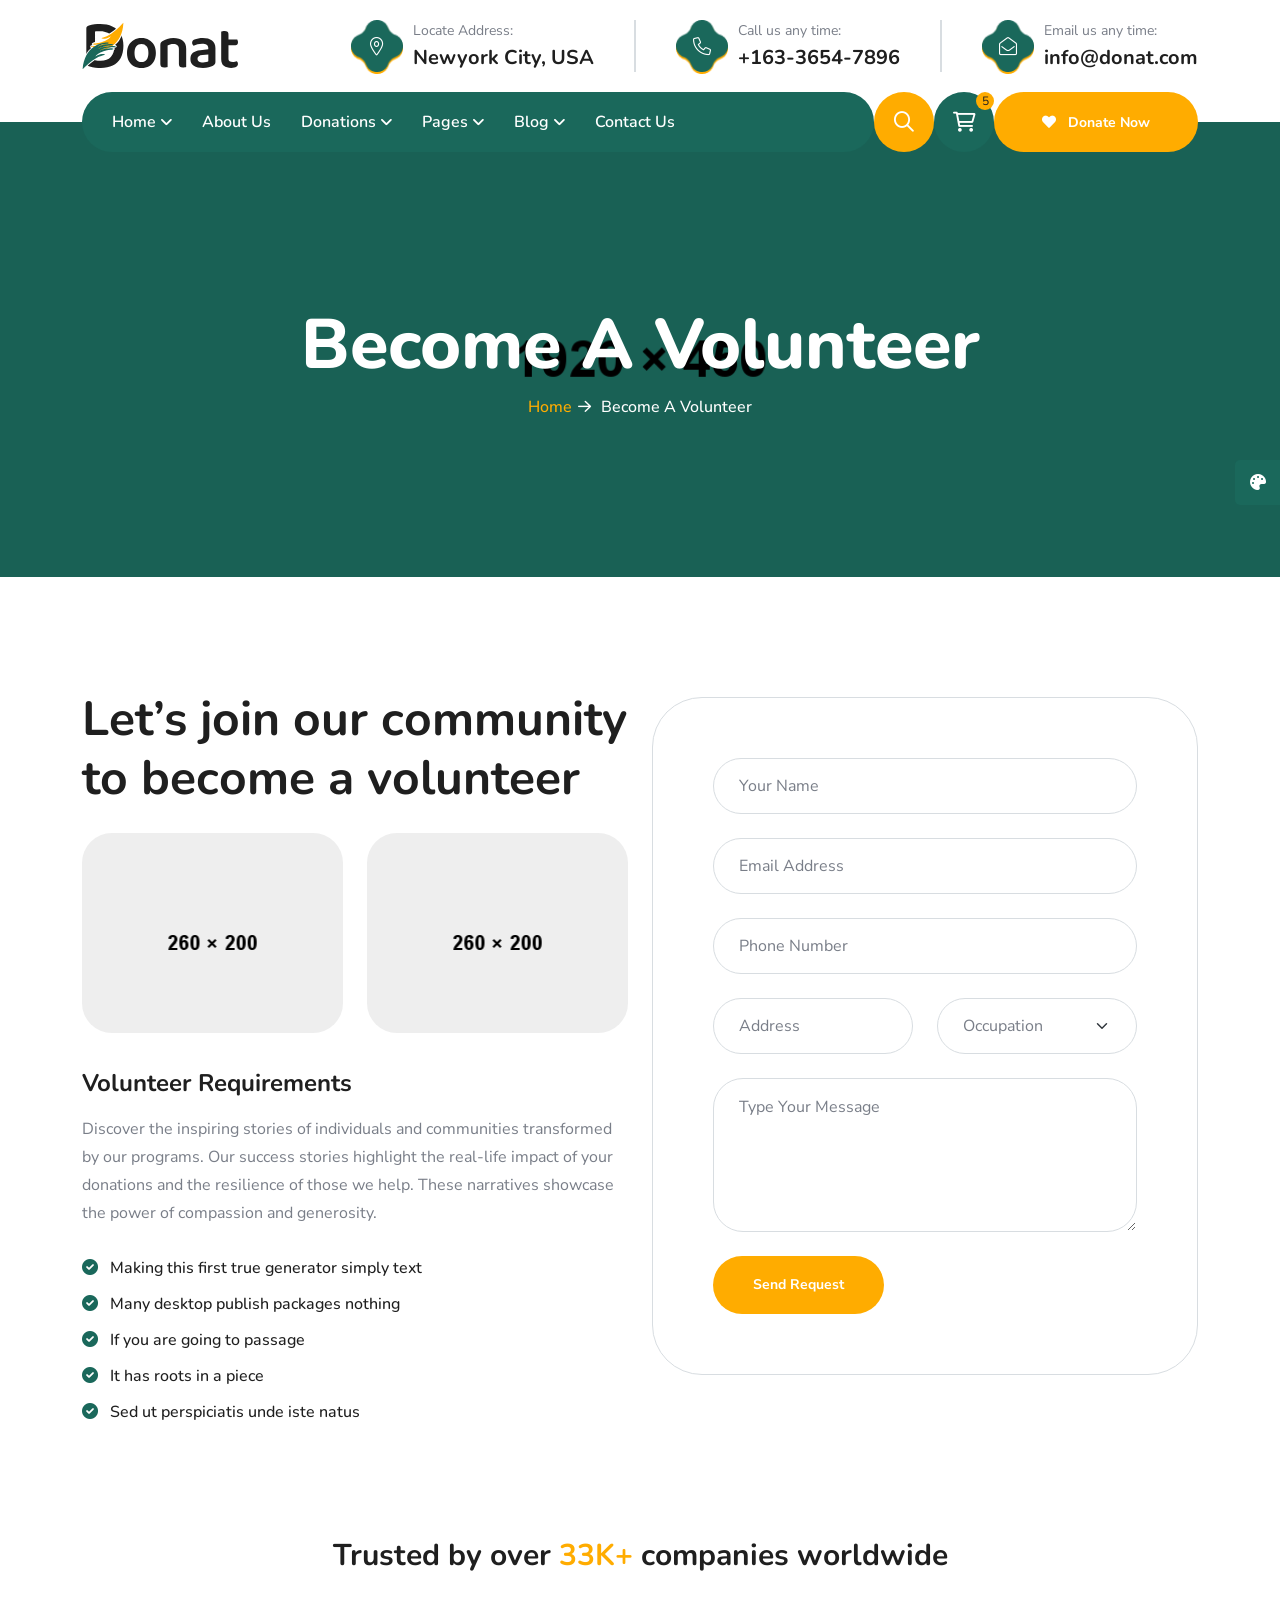
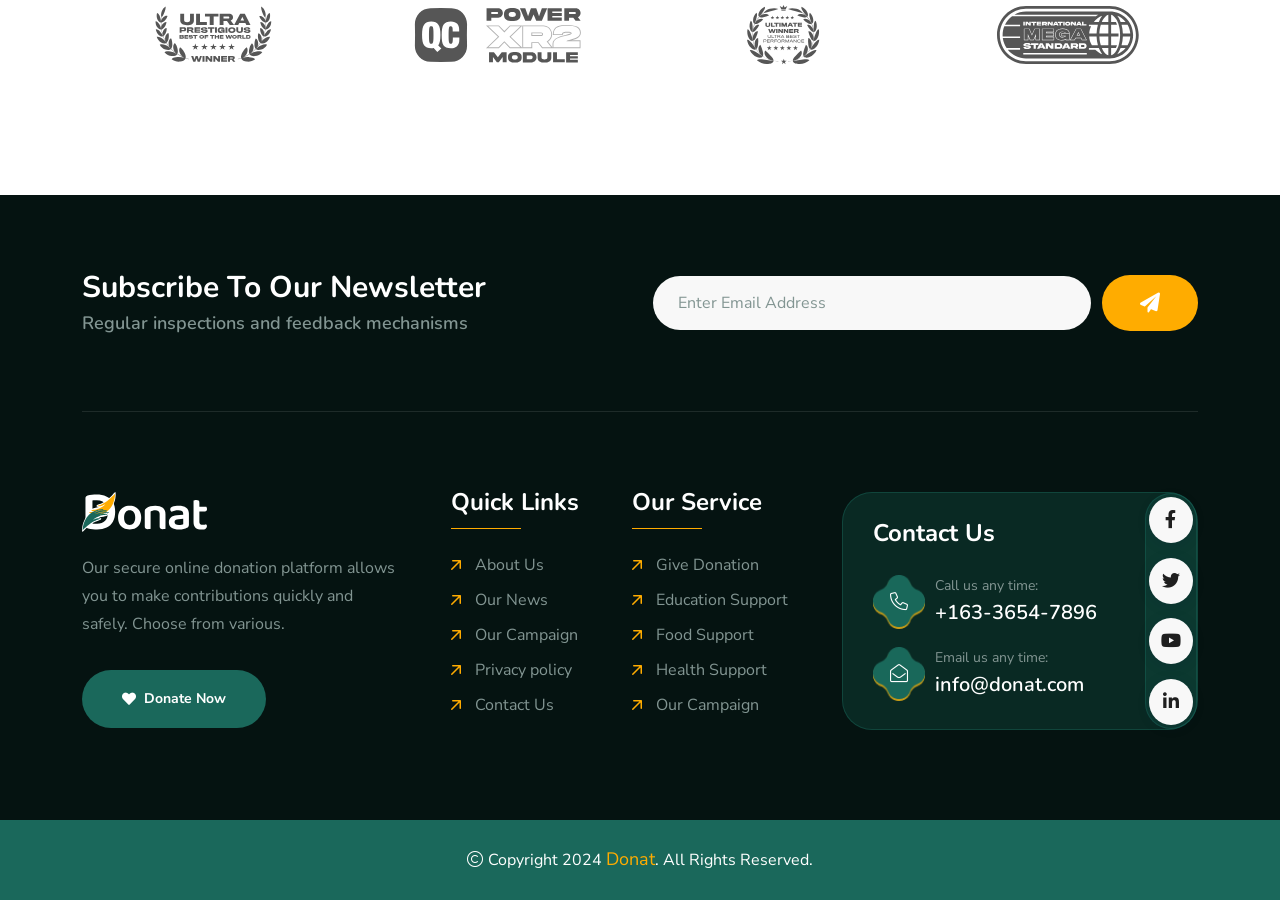
<file: add-team.html>
<!doctype html>
<html class="no-js" lang="zxx" dir="ltr">

<head>
    <meta charset="utf-8">
    <meta http-equiv="x-ua-compatible" content="ie=edge">
    <title>Donat - Charity & Donation HTML Template - Team</title>
    <meta name="author" content="Donat">
    <meta name="description" content="Donat - Charity & Donation HTML Template">
    <meta name="keywords" content="Donat - Charity & Donation HTML Template">
    <meta name="robots" content="INDEX,FOLLOW">

    <!-- Mobile Specific Metas -->
    <meta name="viewport" content="width=device-width, initial-scale=1, shrink-to-fit=no">

    <!-- Favicons - Place favicon.ico in the root directory -->
    <link rel="apple-touch-icon" sizes="57x57" href="assets/img/favicons/apple-icon-57x57.png">
    <link rel="apple-touch-icon" sizes="60x60" href="assets/img/favicons/apple-icon-60x60.png">
    <link rel="apple-touch-icon" sizes="72x72" href="assets/img/favicons/apple-icon-72x72.png">
    <link rel="apple-touch-icon" sizes="76x76" href="assets/img/favicons/apple-icon-76x76.png">
    <link rel="apple-touch-icon" sizes="114x114" href="assets/img/favicons/apple-icon-114x114.png">
    <link rel="apple-touch-icon" sizes="120x120" href="assets/img/favicons/apple-icon-120x120.png">
    <link rel="apple-touch-icon" sizes="144x144" href="assets/img/favicons/apple-icon-144x144.png">
    <link rel="apple-touch-icon" sizes="152x152" href="assets/img/favicons/apple-icon-152x152.png">
    <link rel="apple-touch-icon" sizes="180x180" href="assets/img/favicons/apple-icon-180x180.png">
    <link rel="icon" type="image/png" sizes="192x192" href="assets/img/favicons/android-icon-192x192.png">
    <link rel="icon" type="image/png" sizes="32x32" href="assets/img/favicons/favicon-32x32.png">
    <link rel="icon" type="image/png" sizes="96x96" href="assets/img/favicons/favicon-96x96.png">
    <link rel="icon" type="image/png" sizes="16x16" href="assets/img/favicons/favicon-16x16.png">
    <link rel="manifest" href="assets/img/favicons/manifest.json">
    <meta name="msapplication-TileColor" content="#ffffff">
    <meta name="msapplication-TileImage" content="assets/img/favicons/ms-icon-144x144.png">
    <meta name="theme-color" content="#ffffff">

    <!--==============================
	  Google Fonts
	============================== -->
    <link rel="preconnect" href="https://fonts.googleapis.com">
    <link rel="preconnect" href="https://fonts.gstatic.com" crossorigin>
    <link href="https://fonts.googleapis.com/css2?family=Caveat:wght@400..700&family=Nunito+Sans:ital,opsz,wght@0,6..12,200..1000;1,6..12,200..1000&family=Nunito:ital,wght@0,200..1000;1,200..1000&display=swap" rel="stylesheet">

    <!--==============================
	    All CSS File
	============================== -->
    <!-- Bootstrap -->
    <link rel="stylesheet" href="assets/css/bootstrap.min.css">
    <!-- Fontawesome Icon -->
    <link rel="stylesheet" href="assets/css/fontawesome.min.css">
    <!-- Magnific Popup -->
    <link rel="stylesheet" href="assets/css/magnific-popup.min.css">
    <!-- datetimepicker -->
    <link rel="stylesheet" href="assets/css/jquery.datetimepicker.min.css">
    <!-- Swiper Js -->
    <link rel="stylesheet" href="assets/css/swiper-bundle.min.css">
    <!-- Theme Custom CSS -->
    <link rel="stylesheet" href="assets/css/style.css">

</head>

<body>

    <!--[if lte IE 9]>
    	<p class="browserupgrade">You are using an <strong>outdated</strong> browser. Please <a href="https://browsehappy.com/">upgrade your browser</a> to improve your experience and security.</p>
  	<![endif]-->


    <!--********************************
   		Code Start From Here 
	******************************** -->

    <!--==============================
     Preloader
  ==============================-->
    <div class="preloader ">
        <button class="th-btn style2 preloaderCls">Cancel Preloader </button>
        <div class="preloader-inner">
            <span class="loader">
                Donat
                <span class="loading-text">Donat</span>
            </span>
        </div>
    </div><!--==============================
    Sidemenu
============================== -->
    <div class="sidemenu-wrapper sidemenu-cart ">
        <div class="sidemenu-content">
            <button class="closeButton sideMenuCls"><i class="far fa-times"></i></button>
            <div class="widget woocommerce widget_shopping_cart">
                <h3 class="widget_title">Shopping cart</h3>
                <div class="widget_shopping_cart_content">
                    <ul class="woocommerce-mini-cart cart_list product_list_widget ">
                        <li class="woocommerce-mini-cart-item mini_cart_item">
                            <a href="#" class="remove remove_from_cart_button"><i class="far fa-times"></i></a>
                            <a href="#"><img src="assets/img/product/product_thumb_1_1.png" alt="Cart Image">Books</a>
                            <span class="quantity">1 ×
                                <span class="woocommerce-Price-amount amount">
                                    <span class="woocommerce-Price-currencySymbol">$</span>940.00</span>
                            </span>
                        </li>
                        <li class="woocommerce-mini-cart-item mini_cart_item">
                            <a href="#" class="remove remove_from_cart_button"><i class="far fa-times"></i></a>
                            <a href="#"><img src="assets/img/product/product_thumb_1_2.png" alt="Cart Image">Medicine</a>
                            <span class="quantity">1 ×
                                <span class="woocommerce-Price-amount amount">
                                    <span class="woocommerce-Price-currencySymbol">$</span>899.00</span>
                            </span>
                        </li>
                        <li class="woocommerce-mini-cart-item mini_cart_item">
                            <a href="#" class="remove remove_from_cart_button"><i class="far fa-times"></i></a>
                            <a href="#"><img src="assets/img/product/product_thumb_1_3.png" alt="Cart Image">Dress</a>
                            <span class="quantity">1 ×
                                <span class="woocommerce-Price-amount amount">
                                    <span class="woocommerce-Price-currencySymbol">$</span>756.00</span>
                            </span>
                        </li>
                        <li class="woocommerce-mini-cart-item mini_cart_item">
                            <a href="#" class="remove remove_from_cart_button"><i class="far fa-times"></i></a>
                            <a href="#"><img src="assets/img/product/product_thumb_1_4.png" alt="Cart Image">Chair</a>
                            <span class="quantity">1 ×
                                <span class="woocommerce-Price-amount amount">
                                    <span class="woocommerce-Price-currencySymbol">$</span>723.00</span>
                            </span>
                        </li>
                        <li class="woocommerce-mini-cart-item mini_cart_item">
                            <a href="#" class="remove remove_from_cart_button"><i class="far fa-times"></i></a>
                            <a href="#"><img src="assets/img/product/product_thumb_1_5.png" alt="Cart Image">Cloths</a>
                            <span class="quantity">1 ×
                                <span class="woocommerce-Price-amount amount">
                                    <span class="woocommerce-Price-currencySymbol">$</span>1080.00</span>
                            </span>
                        </li>
                    </ul>
                    <p class="woocommerce-mini-cart__total total">
                        <strong>Subtotal:</strong>
                        <span class="woocommerce-Price-amount amount">
                            <span class="woocommerce-Price-currencySymbol">$</span>4398.00</span>
                    </p>
                    <p class="woocommerce-mini-cart__buttons buttons">
                        <a href="cart.html" class="th-btn wc-forward">View cart</a>
                        <a href="checkout.html" class="th-btn checkout wc-forward">Checkout</a>
                    </p>
                </div>
            </div>
        </div>
    </div>
    <div class="popup-search-box d-none d-lg-block">
        <button class="searchClose"><i class="far fa-times"></i></button>
        <form action="#">
            <input type="text" placeholder="What are you looking for?">
            <button type="submit"><i class="fal fa-search"></i></button>
        </form>
    </div><!--==============================
    Mobile Menu
  ============================== -->
    <div class="th-menu-wrapper">
        <div class="th-menu-area text-center">
            <button class="th-menu-toggle"><i class="fal fa-times"></i></button>
            <div class="mobile-logo">
                <a href="index.html"><img src="assets/img/logo.svg" alt="Donat"></a>
            </div>
            <div class="th-mobile-menu">
                <ul>
                    <li class="menu-item-has-children">
                        <a href="index.html">Home</a>
                        <ul class="sub-menu">
                            <li class="menu-item-has-children">
                                <a href="#">Multipage</a>
                                <ul class="sub-menu">
                                    <li><a href="index.html">Home One</a></li>
                                    <li><a href="home-2.html">Home Two</a></li>
                                    <li><a href="home-3.html">Home Three</a></li>
                                </ul>
                            </li>
                            <li class="menu-item-has-children">
                                <a href="#">Onepage</a>
                                <ul class="sub-menu">
                                    <li><a href="home-1-op.html">Home One</a></li>
                                    <li><a href="home-2-op.html">Home Two</a></li>
                                    <li><a href="home-3-op.html">Home Three</a></li>
                                </ul>
                            </li>
                            <li class="menu-item-has-children">
                                <a href="#">RTL</a>
                                <ul class="sub-menu">
                                    <li><a href="home-1-rtl.html">Home One</a></li>
                                    <li><a href="home-2-rtl.html">Home Two</a></li>
                                    <li><a href="home-3-rtl.html">Home Three</a></li>
                                </ul>
                            </li>
                        </ul>
                    </li>
                    <li><a href="about.html">About Us</a></li>
                    <li class="menu-item-has-children">
                        <a href="#">Donations</a>
                        <ul class="sub-menu">
                            <li><a href="donation.html">Donations</a></li>
                            <li><a href="donation-details.html">Donation Details</a></li>
                            <li><a href="donate-now.html">Donate Now</a></li>
                        </ul>
                    </li>
                    <li class="menu-item-has-children">
                        <a href="#">Pages</a>
                        <ul class="sub-menu">
                            <li class="menu-item-has-children">
                                <a href="#">Shop</a>
                                <ul class="sub-menu">
                                    <li><a href="shop.html">Shop</a></li>
                                    <li><a href="shop-details.html">Shop Details</a></li>
                                    <li><a href="cart.html">Cart Page</a></li>
                                    <li><a href="checkout.html">Checkout</a></li>
                                    <li><a href="wishlist.html">Wishlist</a></li>
                                </ul>
                            </li>
                            <li><a href="team.html">Volunteers</a></li>
                            <li><a href="team-details.html">Volunteer Details</a></li>
                            <li><a href="add-team.html">Become A Volunteer</a></li>
                            <li><a href="gallery.html">Gallery</a></li>
                            <li><a href="pricing.html">Pricing</a></li>
                            <li><a href="faq.html">FAQS</a></li>
                            <li><a href="testimonial.html">Testimonials</a></li>
                            <li><a href="error.html">Error Page</a></li>
                        </ul>
                    </li>
                    <li class="menu-item-has-children">
                        <a href="#">Blog</a>
                        <ul class="sub-menu">
                            <li><a href="blog.html">Blog</a></li>
                            <li><a href="blog-details.html">Blog Details</a></li>
                        </ul>
                    </li>
                    <li>
                        <a href="contact.html">Contact Us</a>
                    </li>
                </ul>
            </div>
        </div>
    </div>
    <div class="color-scheme-wrap active">
        <button class="switchIcon"><i class="fa-solid fa-palette"></i></button>
        <h3 class="color-scheme-wrap-title text-center">Color Switcher</h3>
        <h4 class="color-scheme-wrap-subtitle text-center">Theme Color</h4>
        <div class="color-switch-btns">
            <button data-color="#1A685B"><i class="fa-solid fa-droplet"></i></button>
            <button data-color="#f34e3a"><i class="fa-solid fa-droplet"></i></button>
            <button data-color="#FF4857"><i class="fa-solid fa-droplet"></i></button>
            <button data-color="#3843C1"><i class="fa-solid fa-droplet"></i></button>
            <button data-color="#FF7E02"><i class="fa-solid fa-droplet"></i></button>
        </div>
        <h4 class="color-scheme-wrap-subtitle mt-20 text-center">Secondary Color</h4>
        <div class="secondary-color-switch-btns">
            <button data-secondary-color="#FFAC00"><i class="fa-solid fa-droplet"></i></button>
            <button data-secondary-color="#F41E1E"><i class="fa-solid fa-droplet"></i></button>
            <button data-secondary-color="#f34e3a"><i class="fa-solid fa-droplet"></i></button>
            <button data-secondary-color="#FF4857"><i class="fa-solid fa-droplet"></i></button>
            <button data-secondary-color="#3843C1"><i class="fa-solid fa-droplet"></i></button>
        </div>
    </div><!--==============================
	Header Area
==============================-->
    <header class="th-header header-default">
        <div class="menu-top">
            <div class="container">
                <div class="row justify-content-center justify-content-lg-between align-items-center gy-2">
                    <div class="col-auto d-none d-lg-block">
                        <div class="header-logo">
                            <a href="index.html"><img src="assets/img/logo.svg" alt="Donat"></a>
                        </div>
                    </div>
                    <div class="col-auto d-none d-md-block">
                        <div class="info-card-wrap">
                            <div class="info-card">
                                <div class="box-icon">
                                    <i class="fal fa-map-marker-alt"></i>
                                    <div class="bg-shape1" data-mask-src="assets/img/shape/info_card_icon_bg_shape_1_1.png"></div>
                                    <div class="bg-shape2" data-mask-src="assets/img/shape/info_card_icon_bg_shape_1_1.png"></div>
                                </div>
                                <div class="box-content">
                                    <p class="box-text">Locate Address:</p>
                                    <h4 class="box-title"><a href="https://www.google.com/maps">Newyork City, USA</a></h4>
                                </div>
                            </div>
                            <div class="info-card">
                                <div class="box-icon">
                                    <i class="fal fa-phone"></i>
                                    <div class="bg-shape1" data-mask-src="assets/img/shape/info_card_icon_bg_shape_1_1.png"></div>
                                    <div class="bg-shape2" data-mask-src="assets/img/shape/info_card_icon_bg_shape_1_1.png"></div>
                                </div>
                                <div class="box-content">
                                    <p class="box-text">Call us any time:</p>
                                    <h4 class="box-title"><a href="tel:16336547896">+163-3654-7896</a></h4>
                                </div>
                            </div>
                            <div class="info-card">
                                <div class="box-icon">
                                    <i class="fal fa-envelope-open"></i>
                                    <div class="bg-shape1" data-mask-src="assets/img/shape/info_card_icon_bg_shape_1_1.png"></div>
                                    <div class="bg-shape2" data-mask-src="assets/img/shape/info_card_icon_bg_shape_1_1.png"></div>
                                </div>
                                <div class="box-content">
                                    <p class="box-text">Email us any time:</p>
                                    <h4 class="box-title"><a href="mailto:info@donat.com">info@donat.com</a></h4>
                                </div>
                            </div>
                        </div>
                    </div>
                    <div class="col-auto header-social-col">
                        <div class="th-social">
                            <a href="https://www.facebook.com/"><i class="fab fa-facebook-f"></i></a>
                            <a href="https://www.twitter.com/"><i class="fab fa-twitter"></i></a>
                            <a href="https://www.youtube.com/"><i class="fab fa-youtube"></i></a>
                            <a href="https://www.linkedin.com/"><i class="fab fa-linkedin-in"></i></a>
                        </div>
                    </div>
                </div>
            </div>
        </div>
        <div class="sticky-wrapper">
            <!-- Main Menu Area -->
            <div class="container">
                <div class="menu-area">
                    <div class="menu-area-wrap">
                        <div class="col-auto d-inline-block d-lg-none">
                            <div class="header-logo">
                                <a href="index.html"><img src="assets/img/logo-white.svg" alt="Donat"></a>
                            </div>
                        </div>
                        <nav class="main-menu d-none d-lg-block">
                            <ul>
                                <li class="menu-item-has-children">
                                    <a href="index.html">Home</a>
                                    <ul class="mega-menu mega-menu-content">
                                        <li>
                                            <div class="container">
                                                <div class="row gy-4">
                                                    <div class="col-lg-4">
                                                        <div class="mega-menu-box">
                                                            <div class="mega-menu-img">
                                                                <img src="assets/img/pages/index.jpg" alt="Home One">
                                                                <div class="btn-wrap">
                                                                    <a href="index.html" class="th-btn ">Multipage</a>
                                                                    <a href="home-1-op.html" class="th-btn ">Onepage</a>
                                                                    <a href="home-1-rtl.html" class="th-btn ">RTL</a>
                                                                </div>
                                                            </div>
                                                            <h3 class="mega-menu-title"><a href="index.html">Home One</a></h3>
                                                        </div>
                                                    </div>
                                                    <div class="col-lg-4">
                                                        <div class="mega-menu-box">
                                                            <div class="mega-menu-img">
                                                                <img src="assets/img/pages/home-2.jpg" alt="Home Two">
                                                                <div class="btn-wrap">
                                                                    <a href="home-2.html" class="th-btn ">Multipage</a>
                                                                    <a href="home-2-op.html" class="th-btn ">Onepage</a>
                                                                    <a href="home-2-rtl.html" class="th-btn ">RTL</a>
                                                                </div>
                                                            </div>
                                                            <h3 class="mega-menu-title"><a href="home-2.html">Home Two</a></h3>
                                                        </div>
                                                    </div>
                                                    <div class="col-lg-4">
                                                        <div class="mega-menu-box">
                                                            <div class="mega-menu-img">
                                                                <img src="assets/img/pages/home-3.jpg" alt="Home Three">
                                                                <div class="btn-wrap">
                                                                    <a href="home-3.html" class="th-btn ">Multipage</a>
                                                                    <a href="home-3-op.html" class="th-btn ">Onepage</a>
                                                                    <a href="home-3-rtl.html" class="th-btn ">RTL</a>
                                                                </div>
                                                            </div>
                                                            <h3 class="mega-menu-title"><a href="home-3.html">Home Three</a></h3>
                                                        </div>
                                                    </div>
                                                </div>
                                            </div>
                                        </li>
                                    </ul>
                                </li>
                                <li><a href="about.html">About Us</a></li>
                                <li class="menu-item-has-children">
                                    <a href="#">Donations</a>
                                    <ul class="sub-menu">
                                        <li><a href="donation.html">Donations</a></li>
                                        <li><a href="donation-details.html">Donation Details</a></li>
                                        <li><a href="donate-now.html">Donate Now</a></li>
                                    </ul>
                                </li>
                                <li class="menu-item-has-children">
                                    <a href="#">Pages</a>
                                    <ul class="sub-menu">
                                        <li class="menu-item-has-children">
                                            <a href="#">Shop</a>
                                            <ul class="sub-menu">
                                                <li><a href="shop.html">Shop</a></li>
                                                <li><a href="shop-details.html">Shop Details</a></li>
                                                <li><a href="cart.html">Cart Page</a></li>
                                                <li><a href="checkout.html">Checkout</a></li>
                                                <li><a href="wishlist.html">Wishlist</a></li>
                                            </ul>
                                        </li>
                                        <li><a href="team.html">Volunteers</a></li>
                                        <li><a href="team-details.html">Volunteer Details</a></li>
                                        <li><a href="add-team.html">Become A Volunteer</a></li>
                                        <li><a href="gallery.html">Gallery</a></li>
                                        <li><a href="pricing.html">Pricing</a></li>
                                        <li><a href="faq.html">FAQS</a></li>
                                        <li><a href="testimonial.html">Testimonials</a></li>
                                        <li><a href="error.html">Error Page</a></li>
                                    </ul>
                                </li>
                                <li class="menu-item-has-children">
                                    <a href="#">Blog</a>
                                    <ul class="sub-menu">
                                        <li><a href="blog.html">Blog</a></li>
                                        <li><a href="blog-details.html">Blog Details</a></li>
                                    </ul>
                                </li>
                                <li>
                                    <a href="contact.html">Contact Us</a>
                                </li>
                            </ul>
                        </nav>
                        <p class="header-notice"><img class="me-1" src="assets/img/icon/heart-icon.svg" alt="img">Are you ready to help them? Let’s become a volunteers...</p>
                    </div>
                    <div class="header-button">
                        <button type="button" class="icon-btn style2 searchBoxToggler d-lg-block d-none"><i class="far fa-search"></i></button>
                        <button type="button" class="icon-btn sideMenuToggler">
                            <span class="badge">5</span>
                            <i class="fa-regular fa-cart-shopping"></i>
                        </button>
                        <a href="contact.html" class="th-btn style3 d-lg-block d-none"><i class="fas fa-heart me-2"></i> Donate Now</a>
                        <button type="button" class="icon-btn th-menu-toggle d-lg-none"><i class="far fa-bars"></i></button>
                    </div>
                </div>
            </div>
        </div>
    </header>


    <!--==============================
    Breadcumb
============================== -->
    <div class="breadcumb-wrapper " data-bg-src="assets/img/bg/breadcumb-bg.jpg" data-overlay="theme">
        <div class="container">
            <div class="breadcumb-content">
                <h1 class="breadcumb-title">Become A Volunteer</h1>
                <ul class="breadcumb-menu">
                    <li><a href="index.html">Home</a></li>
                    <li>Become A Volunteer</li>
                </ul>
            </div>
        </div>
    </div><!--==============================
Team Area  
==============================-->
    <section class="space">
        <div class="container">
            <div class="row gy-40 gx-80">
                <div class="col-xl-6">
                    <h2 class="title mt-n2 mb-25">Let’s join our community
                        to become a volunteer</h2>
                    <div class="row">
                        <div class="col-md-6">
                            <div class="page-img">
                                <img src="assets/img/team/add_team_1_1.png" alt="team">
                            </div>
                        </div>
                        <div class="col-md-6">
                            <div class="page-img">
                                <img src="assets/img/team/add_team_1_2.png" alt="team">
                            </div>
                        </div>
                    </div>
                    <h3 class="h5 mt-n2">Volunteer Requirements</h3>
                    <p class="mb-30">Discover the inspiring stories of individuals and communities transformed by our programs. Our success stories highlight the real-life impact of your donations and the resilience of those we help. These narratives showcase the power of compassion and generosity.</p>
                    <div class="checklist">
                        <ul>
                            <li><i class="fas fa-check-circle"></i>Making this first true generator simply text</li>
                            <li><i class="fas fa-check-circle"></i>Many desktop publish packages nothing</li>
                            <li><i class="fas fa-check-circle"></i>If you are going to passage</li>
                            <li><i class="fas fa-check-circle"></i>It has roots in a piece</li>
                            <li><i class="fas fa-check-circle"></i>Sed ut perspiciatis unde iste natus</li>
                        </ul>
                    </div>
                </div>
                <div class="col-xl-6">
                    <div class="add-team-form">
                        <form action="mail.php" method="POST" class="contact-form ajax-contact">
                            <div class="row">
                                <div class="form-group style-border col-12">
                                    <input type="text" class="form-control" name="name" id="name" placeholder="Your Name">
                                </div>
                                <div class="form-group style-border col-12">
                                    <input type="email" class="form-control" name="email" id="email" placeholder="Email Address">
                                </div>
                                <div class="form-group style-border col-12">
                                    <input type="number" class="form-control" name="number" id="number" placeholder="Phone Number">
                                </div>
                                <div class="form-group style-border col-md-6">
                                    <input type="text" class="form-control" name="address" id="address" placeholder="Address">
                                </div>
                                <div class="form-group style-border col-md-6">
                                    <select name="subject" id="subject" class="form-select">
                                        <option value="" disabled selected hidden>Occupation</option>
                                        <option value="Volunteer">Volunteer</option>
                                        <option value="Health Advisor">Health Advisor</option>
                                        <option value="Supervisor">Supervisor</option>
                                    </select>
                                </div>
                                <div class="form-group style-border col-12">
                                    <textarea name="message" id="message" cols="30" rows="3" class="form-control" placeholder="Type Your Message"></textarea>
                                </div>
                                <div class="form-btn col-12">
                                    <button class="th-btn style3">Send Request</button>
                                </div>
                            </div>
                            <p class="form-messages mb-0 mt-3"></p>
                        </form>
                    </div>
                </div>
            </div>
        </div>
    </section>
    <!--==============================
Brand Area  
==============================-->
    <div class="space-bottom overflow-hidden brand-area-1">
        <div class="container">
            <div class="brand-wrap1 p-0 m-0 text-center">
                <h3 class="brand-wrap-title">Trusted by over <span class="text-theme2"><span class="counter-number">90</span>K+</span> companies worldwide</h3>
                <div class="swiper th-slider" id="brandSlider1" data-slider-options='{"breakpoints":{"0":{"slidesPerView":2},"576":{"slidesPerView":"2"},"768":{"slidesPerView":"2"},"992":{"slidesPerView":"3"},"1200":{"slidesPerView":"4"},"1400":{"slidesPerView":"5", "spaceBetween": "90"}}}'>
                    <div class="swiper-wrapper">
                        <div class="swiper-slide">
                            <a href="blog.html" class="brand-box">
                                <img src="assets/img/brand/brand1-1.svg" alt="Brand Logo">
                            </a>
                        </div>
                        <div class="swiper-slide">
                            <a href="blog.html" class="brand-box">
                                <img src="assets/img/brand/brand1-2.svg" alt="Brand Logo">
                            </a>
                        </div>
                        <div class="swiper-slide">
                            <a href="blog.html" class="brand-box">
                                <img src="assets/img/brand/brand1-3.svg" alt="Brand Logo">
                            </a>
                        </div>
                        <div class="swiper-slide">
                            <a href="blog.html" class="brand-box">
                                <img src="assets/img/brand/brand1-4.svg" alt="Brand Logo">
                            </a>
                        </div>
                        <div class="swiper-slide">
                            <a href="blog.html" class="brand-box">
                                <img src="assets/img/brand/brand1-5.svg" alt="Brand Logo">
                            </a>
                        </div>
                        <div class="swiper-slide">
                            <a href="blog.html" class="brand-box">
                                <img src="assets/img/brand/brand1-1.svg" alt="Brand Logo">
                            </a>
                        </div>
                        <div class="swiper-slide">
                            <a href="blog.html" class="brand-box">
                                <img src="assets/img/brand/brand1-2.svg" alt="Brand Logo">
                            </a>
                        </div>
                        <div class="swiper-slide">
                            <a href="blog.html" class="brand-box">
                                <img src="assets/img/brand/brand1-3.svg" alt="Brand Logo">
                            </a>
                        </div>
                        <div class="swiper-slide">
                            <a href="blog.html" class="brand-box">
                                <img src="assets/img/brand/brand1-4.svg" alt="Brand Logo">
                            </a>
                        </div>
                        <div class="swiper-slide">
                            <a href="blog.html" class="brand-box">
                                <img src="assets/img/brand/brand1-5.svg" alt="Brand Logo">
                            </a>
                        </div>
                    </div>

                </div>
            </div>
        </div>
    </div>
    <!--==============================
	Footer Area
==============================-->
    <footer class="footer-wrapper footer-default" data-bg-src="assets/img/bg/footer-default-bg-mask.png">
        <div class="footer-bg-shape2 shape-mockup jump" data-top="20%" data-right="0">
            <img src="assets/img/shape/footer-bg-shape3.png" alt="img">
        </div>
        <div class="footer-bg-shape3 shape-mockup d-none" data-bottom="0" data-right="0">
            <img src="assets/img/shape/footer-bg-shape2.png" alt="img">
        </div>
        <div class="footer-top">
            <div class="container">
                <div class="subscribe-box">
                    <div class="row gy-40 align-items-center justify-content-center">
                        <div class="col-xl-6">
                            <h4 class="subscribe-box_title">Subscribe to Our Newsletter</h4>
                            <p class="subscribe-box_text">Regular inspections and feedback mechanisms</p>
                        </div>
                        <div class="col-xl-6 col-lg-8">
                            <form class="newsletter-form">
                                <div class="form-group">
                                    <input class="form-control" type="email" placeholder="Enter Email Address" required="">
                                </div>
                                <button type="submit" class="th-btn style3"><i class="fas fa-paper-plane"></i></button>
                            </form>
                        </div>
                    </div>
                </div>
            </div>
        </div>
        <div class="widget-area">
            <div class="container">
                <div class="row justify-content-between">
                    <div class="col-md-6 col-xl-auto">
                        <div class="widget footer-widget">
                            <div class="th-widget-about">
                                <div class="about-logo">
                                    <a href="index.html"><img src="assets/img/logo-white.svg" alt="Donat"></a>
                                </div>
                                <p class="about-text"> Our secure online donation platform allows you to make contributions quickly and safely. Choose from various.</p>
                                <a href="contact.html" class="th-btn"><i class="fas fa-heart me-2"></i> Donate Now</a>
                            </div>
                        </div>
                    </div>
                    <div class="col-sm-6 col-xl-auto">
                        <div class="widget widget_nav_menu footer-widget">
                            <h3 class="widget_title">Quick Links</h3>
                            <div class="menu-all-pages-container">
                                <ul class="menu">
                                    <li><a href="about.html">About Us</a></li>
                                    <li><a href="blog.html">Our News</a></li>
                                    <li><a href="about.html">Our Campaign</a></li>
                                    <li><a href="contact.html">Privacy policy</a></li>
                                    <li><a href="contact.html">Contact Us</a></li>
                                </ul>
                            </div>
                        </div>
                    </div>
                    <div class="col-sm-6 col-xl-auto">
                        <div class="widget widget_nav_menu footer-widget">
                            <h3 class="widget_title">Our Service</h3>
                            <div class="menu-all-pages-container">
                                <ul class="menu">
                                    <li><a href="donate-now.html">Give Donation</a></li>
                                    <li><a href="faq.html">Education Support</a></li>
                                    <li><a href="faq.html">Food Support</a></li>
                                    <li><a href="faq.html">Health Support</a></li>
                                    <li><a href="gallery.html">Our Campaign </a></li>
                                </ul>
                            </div>
                        </div>
                    </div>
                    <div class="col-md-6 col-xl-auto">
                        <div class="widget footer-widget">
                            <div class="th-widget-contact">
                                <h3 class="widget_title">Contact Us</h3>
                                <div class="info-card">
                                    <div class="box-icon">
                                        <i class="fal fa-phone"></i>
                                        <div class="bg-shape1" data-mask-src="assets/img/shape/info_card_icon_bg_shape_1_1.png"></div>
                                        <div class="bg-shape2" data-mask-src="assets/img/shape/info_card_icon_bg_shape_1_1.png"></div>
                                    </div>
                                    <div class="box-content">
                                        <p class="box-text">Call us any time:</p>
                                        <h4 class="box-title"><a href="tel:16336547896">+163-3654-7896</a></h4>
                                    </div>
                                </div>
                                <div class="info-card">
                                    <div class="box-icon">
                                        <i class="fal fa-envelope-open"></i>
                                        <div class="bg-shape1" data-mask-src="assets/img/shape/info_card_icon_bg_shape_1_1.png"></div>
                                        <div class="bg-shape2" data-mask-src="assets/img/shape/info_card_icon_bg_shape_1_1.png"></div>
                                    </div>
                                    <div class="box-content">
                                        <p class="box-text">Email us any time:</p>
                                        <h4 class="box-title"><a href="mailto:info@donat.com">info@donat.com</a></h4>
                                    </div>
                                </div>
                                <div class="th-social style2">
                                    <a href="https://www.facebook.com/"><i class="fab fa-facebook-f"></i></a>
                                    <a href="https://www.twitter.com/"><i class="fab fa-twitter"></i></a>
                                    <a href="https://www.youtube.com/"><i class="fab fa-youtube"></i></a>
                                    <a href="https://www.linkedin.com/"><i class="fab fa-linkedin-in"></i></a>
                                </div>
                            </div>
                        </div>
                    </div>
                </div>
            </div>
        </div>
        <div class="copyright-wrap">
            <div class="container">
                <div class="row justify-content-center gy-3 align-items-center">
                    <div class="col-lg-12">
                        <p class="copyright-text text-center">
                            <i class="fal fa-copyright"></i> Copyright 2024 <a href="index.html">Donat</a>. All Rights Reserved.
                        </p>
                    </div>
                </div>
            </div>
        </div>
    </footer>

    <!--********************************
			Code End  Here 
	******************************** -->

    <!-- Scroll To Top -->
    <div class="scroll-top">
        <svg class="progress-circle svg-content" width="100%" height="100%" viewBox="-1 -1 102 102">
            <path d="M50,1 a49,49 0 0,1 0,98 a49,49 0 0,1 0,-98" style="transition: stroke-dashoffset 10ms linear 0s; stroke-dasharray: 307.919, 307.919; stroke-dashoffset: 307.919;"></path>
        </svg>
    </div>

    <!--==============================
    All Js File
============================== -->
    <!-- Jquery -->
    <script src="assets/js/vendor/jquery-3.7.1.min.js"></script>
    <!-- Swiper Js -->
    <script src="assets/js/swiper-bundle.min.js"></script>
    <!-- Bootstrap -->
    <script src="assets/js/bootstrap.min.js"></script>
    <!-- Magnific Popup -->
    <script src="assets/js/jquery.magnific-popup.min.js"></script>
    <!-- Counter Up -->
    <script src="assets/js/jquery.counterup.min.js"></script>
    <!-- Range Slider -->
    <script src="assets/js/jquery-ui.min.js"></script>
    <!-- Isotope Filter -->
    <script src="assets/js/imagesloaded.pkgd.min.js"></script>
    <script src="assets/js/isotope.pkgd.min.js"></script>

    <!-- Main Js File -->
    <script src="assets/js/main.js"></script>
</body>

</html>
</file>
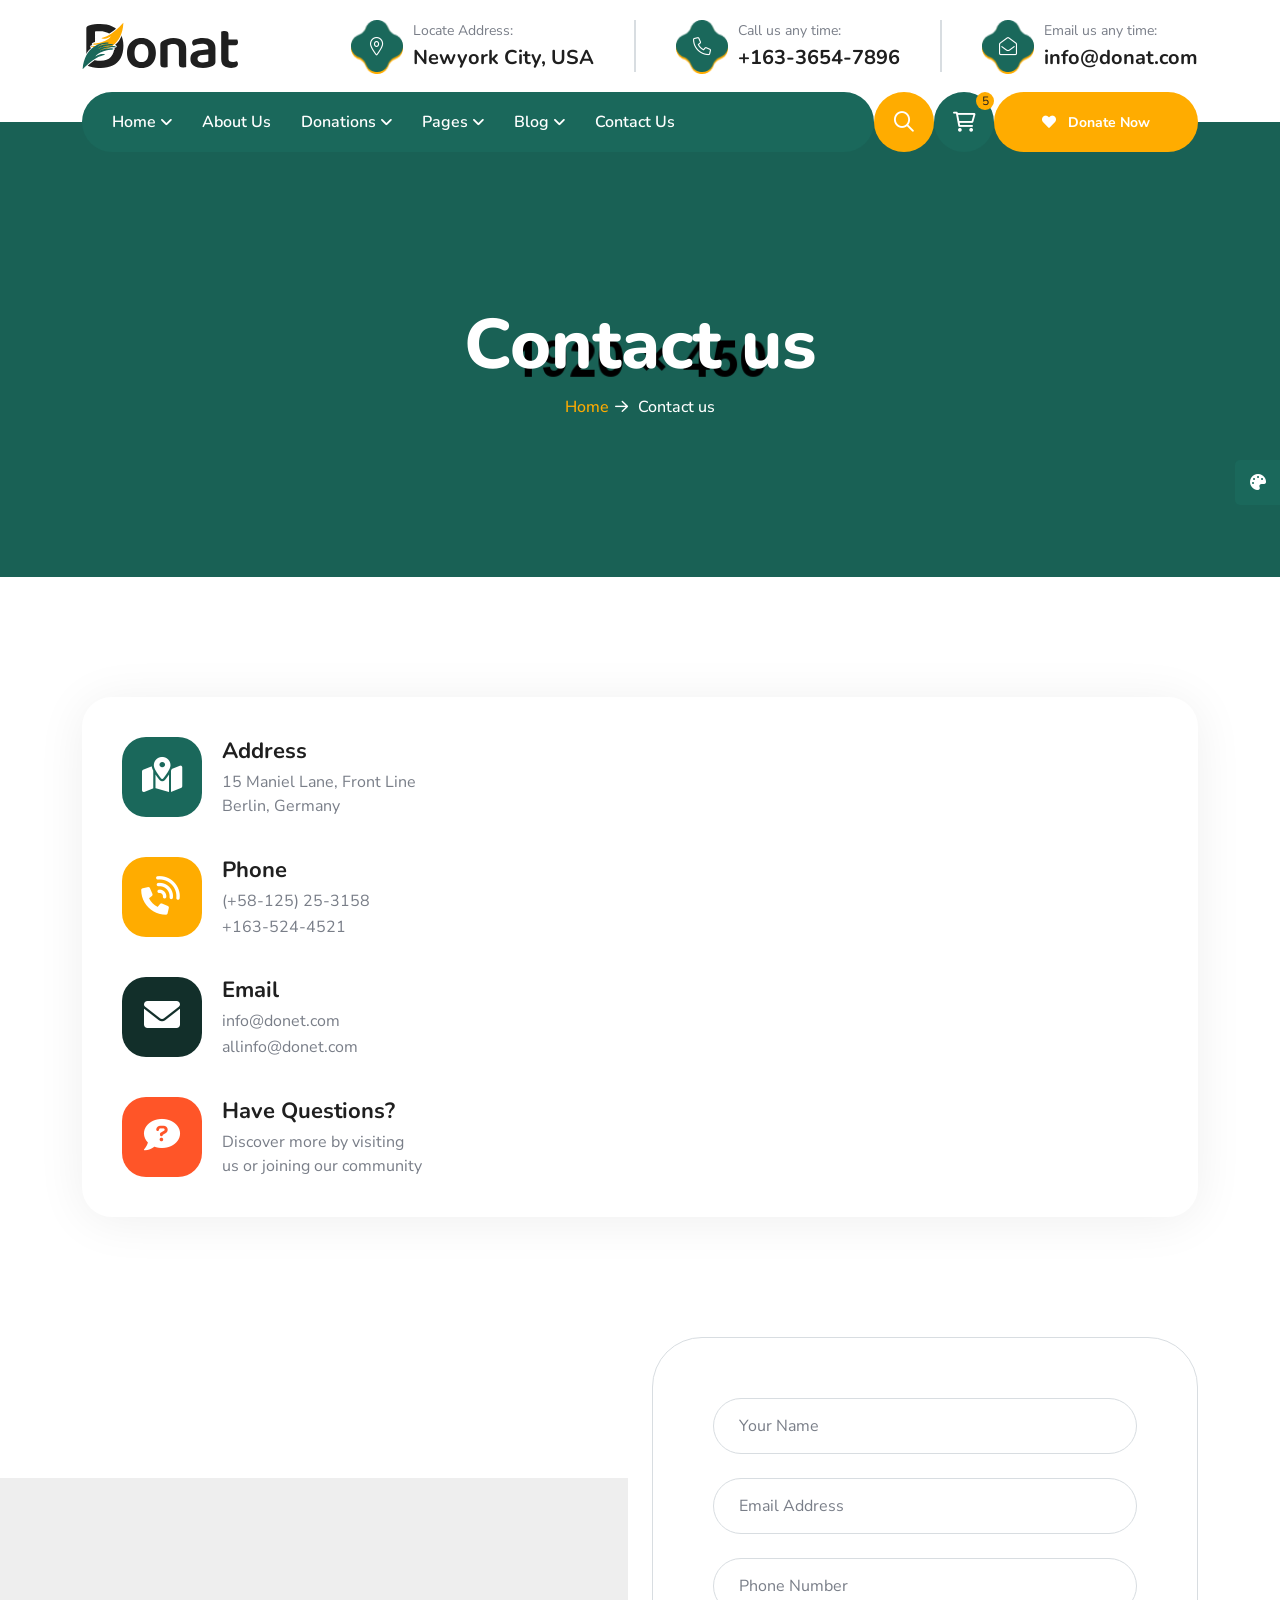
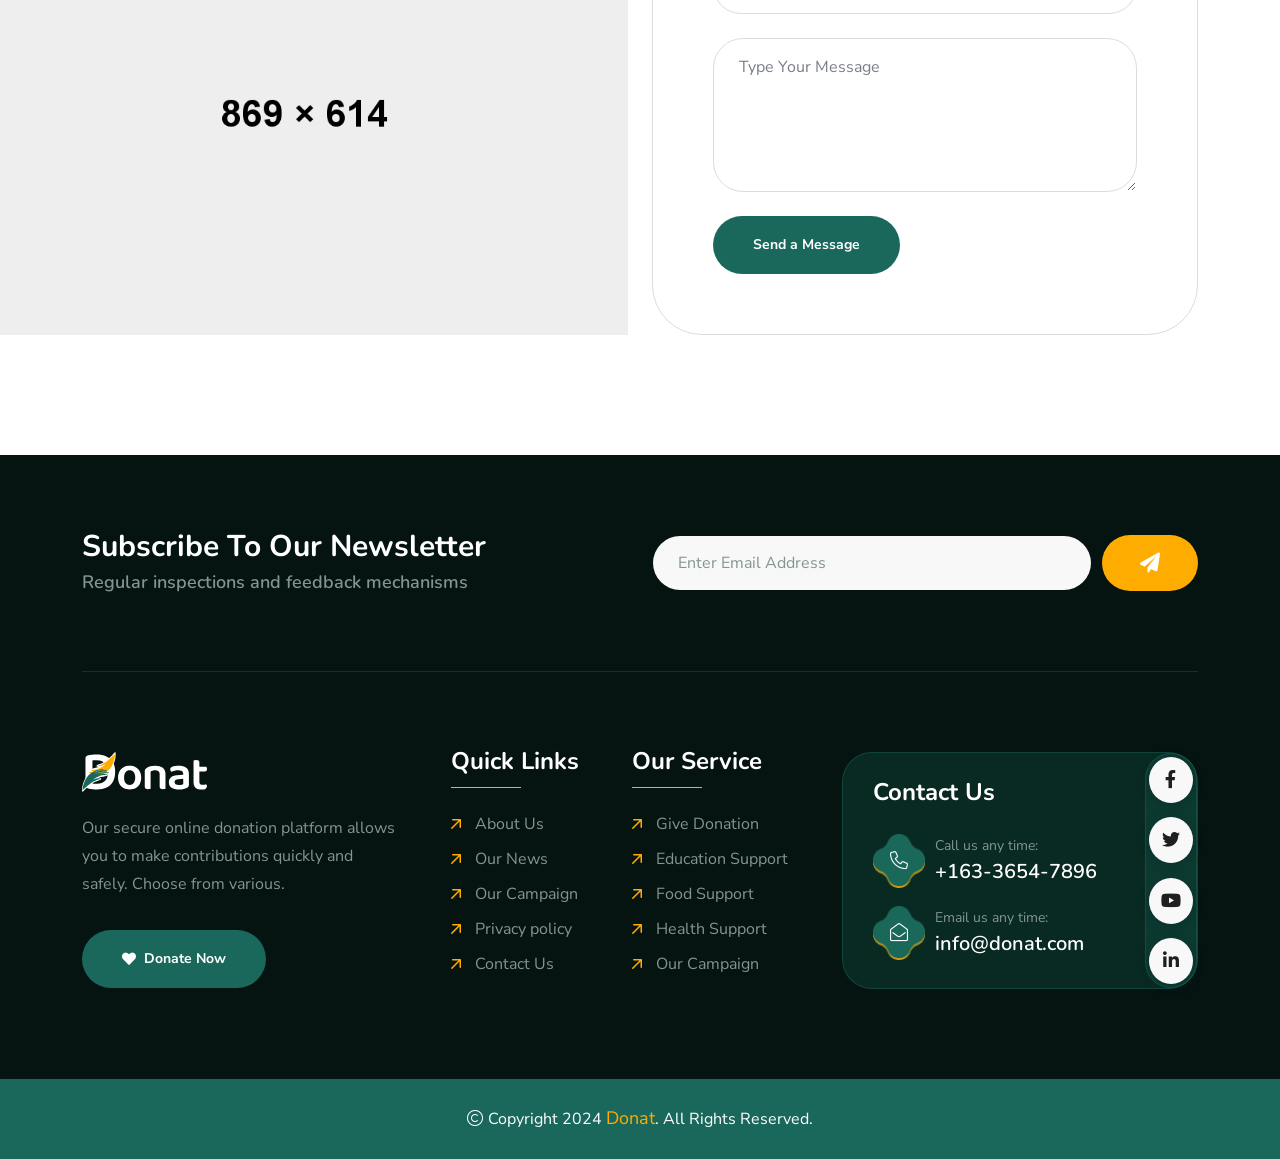
<file: contact.html>
<!doctype html>
<html class="no-js" lang="zxx" dir="ltr">

<head>
    <meta charset="utf-8">
    <meta http-equiv="x-ua-compatible" content="ie=edge">
    <title>Donat - Charity & Donation HTML Template - Contact us</title>
    <meta name="author" content="Donat">
    <meta name="description" content="Donat - Charity & Donation HTML Template">
    <meta name="keywords" content="Donat - Charity & Donation HTML Template">
    <meta name="robots" content="INDEX,FOLLOW">

    <!-- Mobile Specific Metas -->
    <meta name="viewport" content="width=device-width, initial-scale=1, shrink-to-fit=no">

    <!-- Favicons - Place favicon.ico in the root directory -->
    <link rel="apple-touch-icon" sizes="57x57" href="assets/img/favicons/apple-icon-57x57.png">
    <link rel="apple-touch-icon" sizes="60x60" href="assets/img/favicons/apple-icon-60x60.png">
    <link rel="apple-touch-icon" sizes="72x72" href="assets/img/favicons/apple-icon-72x72.png">
    <link rel="apple-touch-icon" sizes="76x76" href="assets/img/favicons/apple-icon-76x76.png">
    <link rel="apple-touch-icon" sizes="114x114" href="assets/img/favicons/apple-icon-114x114.png">
    <link rel="apple-touch-icon" sizes="120x120" href="assets/img/favicons/apple-icon-120x120.png">
    <link rel="apple-touch-icon" sizes="144x144" href="assets/img/favicons/apple-icon-144x144.png">
    <link rel="apple-touch-icon" sizes="152x152" href="assets/img/favicons/apple-icon-152x152.png">
    <link rel="apple-touch-icon" sizes="180x180" href="assets/img/favicons/apple-icon-180x180.png">
    <link rel="icon" type="image/png" sizes="192x192" href="assets/img/favicons/android-icon-192x192.png">
    <link rel="icon" type="image/png" sizes="32x32" href="assets/img/favicons/favicon-32x32.png">
    <link rel="icon" type="image/png" sizes="96x96" href="assets/img/favicons/favicon-96x96.png">
    <link rel="icon" type="image/png" sizes="16x16" href="assets/img/favicons/favicon-16x16.png">
    <link rel="manifest" href="assets/img/favicons/manifest.json">
    <meta name="msapplication-TileColor" content="#ffffff">
    <meta name="msapplication-TileImage" content="assets/img/favicons/ms-icon-144x144.png">
    <meta name="theme-color" content="#ffffff">

    <!--==============================
	  Google Fonts
	============================== -->
    <link rel="preconnect" href="https://fonts.googleapis.com">
    <link rel="preconnect" href="https://fonts.gstatic.com" crossorigin>
    <link href="https://fonts.googleapis.com/css2?family=Caveat:wght@400..700&family=Nunito+Sans:ital,opsz,wght@0,6..12,200..1000;1,6..12,200..1000&family=Nunito:ital,wght@0,200..1000;1,200..1000&display=swap" rel="stylesheet">

    <!--==============================
	    All CSS File
	============================== -->
    <!-- Bootstrap -->
    <link rel="stylesheet" href="assets/css/bootstrap.min.css">
    <!-- Fontawesome Icon -->
    <link rel="stylesheet" href="assets/css/fontawesome.min.css">
    <!-- Magnific Popup -->
    <link rel="stylesheet" href="assets/css/magnific-popup.min.css">
    <!-- datetimepicker -->
    <link rel="stylesheet" href="assets/css/jquery.datetimepicker.min.css">
    <!-- Swiper Js -->
    <link rel="stylesheet" href="assets/css/swiper-bundle.min.css">
    <!-- Theme Custom CSS -->
    <link rel="stylesheet" href="assets/css/style.css">

</head>

<body>

    <!--[if lte IE 9]>
    	<p class="browserupgrade">You are using an <strong>outdated</strong> browser. Please <a href="https://browsehappy.com/">upgrade your browser</a> to improve your experience and security.</p>
  	<![endif]-->


    <!--********************************
   		Code Start From Here 
	******************************** -->

    <!--==============================
     Preloader
  ==============================-->
    <div class="preloader ">
        <button class="th-btn style2 preloaderCls">Cancel Preloader </button>
        <div class="preloader-inner">
            <span class="loader">
                Donat
                <span class="loading-text">Donat</span>
            </span>
        </div>
    </div><!--==============================
    Sidemenu
============================== -->
    <div class="sidemenu-wrapper sidemenu-cart ">
        <div class="sidemenu-content">
            <button class="closeButton sideMenuCls"><i class="far fa-times"></i></button>
            <div class="widget woocommerce widget_shopping_cart">
                <h3 class="widget_title">Shopping cart</h3>
                <div class="widget_shopping_cart_content">
                    <ul class="woocommerce-mini-cart cart_list product_list_widget ">
                        <li class="woocommerce-mini-cart-item mini_cart_item">
                            <a href="#" class="remove remove_from_cart_button"><i class="far fa-times"></i></a>
                            <a href="#"><img src="assets/img/product/product_thumb_1_1.png" alt="Cart Image">Books</a>
                            <span class="quantity">1 ×
                                <span class="woocommerce-Price-amount amount">
                                    <span class="woocommerce-Price-currencySymbol">$</span>940.00</span>
                            </span>
                        </li>
                        <li class="woocommerce-mini-cart-item mini_cart_item">
                            <a href="#" class="remove remove_from_cart_button"><i class="far fa-times"></i></a>
                            <a href="#"><img src="assets/img/product/product_thumb_1_2.png" alt="Cart Image">Medicine</a>
                            <span class="quantity">1 ×
                                <span class="woocommerce-Price-amount amount">
                                    <span class="woocommerce-Price-currencySymbol">$</span>899.00</span>
                            </span>
                        </li>
                        <li class="woocommerce-mini-cart-item mini_cart_item">
                            <a href="#" class="remove remove_from_cart_button"><i class="far fa-times"></i></a>
                            <a href="#"><img src="assets/img/product/product_thumb_1_3.png" alt="Cart Image">Dress</a>
                            <span class="quantity">1 ×
                                <span class="woocommerce-Price-amount amount">
                                    <span class="woocommerce-Price-currencySymbol">$</span>756.00</span>
                            </span>
                        </li>
                        <li class="woocommerce-mini-cart-item mini_cart_item">
                            <a href="#" class="remove remove_from_cart_button"><i class="far fa-times"></i></a>
                            <a href="#"><img src="assets/img/product/product_thumb_1_4.png" alt="Cart Image">Chair</a>
                            <span class="quantity">1 ×
                                <span class="woocommerce-Price-amount amount">
                                    <span class="woocommerce-Price-currencySymbol">$</span>723.00</span>
                            </span>
                        </li>
                        <li class="woocommerce-mini-cart-item mini_cart_item">
                            <a href="#" class="remove remove_from_cart_button"><i class="far fa-times"></i></a>
                            <a href="#"><img src="assets/img/product/product_thumb_1_5.png" alt="Cart Image">Cloths</a>
                            <span class="quantity">1 ×
                                <span class="woocommerce-Price-amount amount">
                                    <span class="woocommerce-Price-currencySymbol">$</span>1080.00</span>
                            </span>
                        </li>
                    </ul>
                    <p class="woocommerce-mini-cart__total total">
                        <strong>Subtotal:</strong>
                        <span class="woocommerce-Price-amount amount">
                            <span class="woocommerce-Price-currencySymbol">$</span>4398.00</span>
                    </p>
                    <p class="woocommerce-mini-cart__buttons buttons">
                        <a href="cart.html" class="th-btn wc-forward">View cart</a>
                        <a href="checkout.html" class="th-btn checkout wc-forward">Checkout</a>
                    </p>
                </div>
            </div>
        </div>
    </div>
    <div class="popup-search-box d-none d-lg-block">
        <button class="searchClose"><i class="far fa-times"></i></button>
        <form action="#">
            <input type="text" placeholder="What are you looking for?">
            <button type="submit"><i class="fal fa-search"></i></button>
        </form>
    </div><!--==============================
    Mobile Menu
  ============================== -->
    <div class="th-menu-wrapper">
        <div class="th-menu-area text-center">
            <button class="th-menu-toggle"><i class="fal fa-times"></i></button>
            <div class="mobile-logo">
                <a href="index.html"><img src="assets/img/logo.svg" alt="Donat"></a>
            </div>
            <div class="th-mobile-menu">
                <ul>
                    <li class="menu-item-has-children">
                        <a href="index.html">Home</a>
                        <ul class="sub-menu">
                            <li class="menu-item-has-children">
                                <a href="#">Multipage</a>
                                <ul class="sub-menu">
                                    <li><a href="index.html">Home One</a></li>
                                    <li><a href="home-2.html">Home Two</a></li>
                                    <li><a href="home-3.html">Home Three</a></li>
                                </ul>
                            </li>
                            <li class="menu-item-has-children">
                                <a href="#">Onepage</a>
                                <ul class="sub-menu">
                                    <li><a href="home-1-op.html">Home One</a></li>
                                    <li><a href="home-2-op.html">Home Two</a></li>
                                    <li><a href="home-3-op.html">Home Three</a></li>
                                </ul>
                            </li>
                            <li class="menu-item-has-children">
                                <a href="#">RTL</a>
                                <ul class="sub-menu">
                                    <li><a href="home-1-rtl.html">Home One</a></li>
                                    <li><a href="home-2-rtl.html">Home Two</a></li>
                                    <li><a href="home-3-rtl.html">Home Three</a></li>
                                </ul>
                            </li>
                        </ul>
                    </li>
                    <li><a href="about.html">About Us</a></li>
                    <li class="menu-item-has-children">
                        <a href="#">Donations</a>
                        <ul class="sub-menu">
                            <li><a href="donation.html">Donations</a></li>
                            <li><a href="donation-details.html">Donation Details</a></li>
                            <li><a href="donate-now.html">Donate Now</a></li>
                        </ul>
                    </li>
                    <li class="menu-item-has-children">
                        <a href="#">Pages</a>
                        <ul class="sub-menu">
                            <li class="menu-item-has-children">
                                <a href="#">Shop</a>
                                <ul class="sub-menu">
                                    <li><a href="shop.html">Shop</a></li>
                                    <li><a href="shop-details.html">Shop Details</a></li>
                                    <li><a href="cart.html">Cart Page</a></li>
                                    <li><a href="checkout.html">Checkout</a></li>
                                    <li><a href="wishlist.html">Wishlist</a></li>
                                </ul>
                            </li>
                            <li><a href="team.html">Volunteers</a></li>
                            <li><a href="team-details.html">Volunteer Details</a></li>
                            <li><a href="add-team.html">Become A Volunteer</a></li>
                            <li><a href="gallery.html">Gallery</a></li>
                            <li><a href="pricing.html">Pricing</a></li>
                            <li><a href="faq.html">FAQS</a></li>
                            <li><a href="testimonial.html">Testimonials</a></li>
                            <li><a href="error.html">Error Page</a></li>
                        </ul>
                    </li>
                    <li class="menu-item-has-children">
                        <a href="#">Blog</a>
                        <ul class="sub-menu">
                            <li><a href="blog.html">Blog</a></li>
                            <li><a href="blog-details.html">Blog Details</a></li>
                        </ul>
                    </li>
                    <li>
                        <a href="contact.html">Contact Us</a>
                    </li>
                </ul>
            </div>
        </div>
    </div>
    <div class="color-scheme-wrap active">
        <button class="switchIcon"><i class="fa-solid fa-palette"></i></button>
        <h3 class="color-scheme-wrap-title text-center">Color Switcher</h3>
        <h4 class="color-scheme-wrap-subtitle text-center">Theme Color</h4>
        <div class="color-switch-btns">
            <button data-color="#1A685B"><i class="fa-solid fa-droplet"></i></button>
            <button data-color="#f34e3a"><i class="fa-solid fa-droplet"></i></button>
            <button data-color="#FF4857"><i class="fa-solid fa-droplet"></i></button>
            <button data-color="#3843C1"><i class="fa-solid fa-droplet"></i></button>
            <button data-color="#FF7E02"><i class="fa-solid fa-droplet"></i></button>
        </div>
        <h4 class="color-scheme-wrap-subtitle mt-20 text-center">Secondary Color</h4>
        <div class="secondary-color-switch-btns">
            <button data-secondary-color="#FFAC00"><i class="fa-solid fa-droplet"></i></button>
            <button data-secondary-color="#F41E1E"><i class="fa-solid fa-droplet"></i></button>
            <button data-secondary-color="#f34e3a"><i class="fa-solid fa-droplet"></i></button>
            <button data-secondary-color="#FF4857"><i class="fa-solid fa-droplet"></i></button>
            <button data-secondary-color="#3843C1"><i class="fa-solid fa-droplet"></i></button>
        </div>
    </div><!--==============================
	Header Area
==============================-->
    <header class="th-header header-default">
        <div class="menu-top">
            <div class="container">
                <div class="row justify-content-center justify-content-lg-between align-items-center gy-2">
                    <div class="col-auto d-none d-lg-block">
                        <div class="header-logo">
                            <a href="index.html"><img src="assets/img/logo.svg" alt="Donat"></a>
                        </div>
                    </div>
                    <div class="col-auto d-none d-md-block">
                        <div class="info-card-wrap">
                            <div class="info-card">
                                <div class="box-icon">
                                    <i class="fal fa-map-marker-alt"></i>
                                    <div class="bg-shape1" data-mask-src="assets/img/shape/info_card_icon_bg_shape_1_1.png"></div>
                                    <div class="bg-shape2" data-mask-src="assets/img/shape/info_card_icon_bg_shape_1_1.png"></div>
                                </div>
                                <div class="box-content">
                                    <p class="box-text">Locate Address:</p>
                                    <h4 class="box-title"><a href="https://www.google.com/maps">Newyork City, USA</a></h4>
                                </div>
                            </div>
                            <div class="info-card">
                                <div class="box-icon">
                                    <i class="fal fa-phone"></i>
                                    <div class="bg-shape1" data-mask-src="assets/img/shape/info_card_icon_bg_shape_1_1.png"></div>
                                    <div class="bg-shape2" data-mask-src="assets/img/shape/info_card_icon_bg_shape_1_1.png"></div>
                                </div>
                                <div class="box-content">
                                    <p class="box-text">Call us any time:</p>
                                    <h4 class="box-title"><a href="tel:16336547896">+163-3654-7896</a></h4>
                                </div>
                            </div>
                            <div class="info-card">
                                <div class="box-icon">
                                    <i class="fal fa-envelope-open"></i>
                                    <div class="bg-shape1" data-mask-src="assets/img/shape/info_card_icon_bg_shape_1_1.png"></div>
                                    <div class="bg-shape2" data-mask-src="assets/img/shape/info_card_icon_bg_shape_1_1.png"></div>
                                </div>
                                <div class="box-content">
                                    <p class="box-text">Email us any time:</p>
                                    <h4 class="box-title"><a href="mailto:info@donat.com">info@donat.com</a></h4>
                                </div>
                            </div>
                        </div>
                    </div>
                    <div class="col-auto header-social-col">
                        <div class="th-social">
                            <a href="https://www.facebook.com/"><i class="fab fa-facebook-f"></i></a>
                            <a href="https://www.twitter.com/"><i class="fab fa-twitter"></i></a>
                            <a href="https://www.youtube.com/"><i class="fab fa-youtube"></i></a>
                            <a href="https://www.linkedin.com/"><i class="fab fa-linkedin-in"></i></a>
                        </div>
                    </div>
                </div>
            </div>
        </div>
        <div class="sticky-wrapper">
            <!-- Main Menu Area -->
            <div class="container">
                <div class="menu-area">
                    <div class="menu-area-wrap">
                        <div class="col-auto d-inline-block d-lg-none">
                            <div class="header-logo">
                                <a href="index.html"><img src="assets/img/logo-white.svg" alt="Donat"></a>
                            </div>
                        </div>
                        <nav class="main-menu d-none d-lg-block">
                            <ul>
                                <li class="menu-item-has-children">
                                    <a href="index.html">Home</a>
                                    <ul class="mega-menu mega-menu-content">
                                        <li>
                                            <div class="container">
                                                <div class="row gy-4">
                                                    <div class="col-lg-4">
                                                        <div class="mega-menu-box">
                                                            <div class="mega-menu-img">
                                                                <img src="assets/img/pages/index.jpg" alt="Home One">
                                                                <div class="btn-wrap">
                                                                    <a href="index.html" class="th-btn ">Multipage</a>
                                                                    <a href="home-1-op.html" class="th-btn ">Onepage</a>
                                                                    <a href="home-1-rtl.html" class="th-btn ">RTL</a>
                                                                </div>
                                                            </div>
                                                            <h3 class="mega-menu-title"><a href="index.html">Home One</a></h3>
                                                        </div>
                                                    </div>
                                                    <div class="col-lg-4">
                                                        <div class="mega-menu-box">
                                                            <div class="mega-menu-img">
                                                                <img src="assets/img/pages/home-2.jpg" alt="Home Two">
                                                                <div class="btn-wrap">
                                                                    <a href="home-2.html" class="th-btn ">Multipage</a>
                                                                    <a href="home-2-op.html" class="th-btn ">Onepage</a>
                                                                    <a href="home-2-rtl.html" class="th-btn ">RTL</a>
                                                                </div>
                                                            </div>
                                                            <h3 class="mega-menu-title"><a href="home-2.html">Home Two</a></h3>
                                                        </div>
                                                    </div>
                                                    <div class="col-lg-4">
                                                        <div class="mega-menu-box">
                                                            <div class="mega-menu-img">
                                                                <img src="assets/img/pages/home-3.jpg" alt="Home Three">
                                                                <div class="btn-wrap">
                                                                    <a href="home-3.html" class="th-btn ">Multipage</a>
                                                                    <a href="home-3-op.html" class="th-btn ">Onepage</a>
                                                                    <a href="home-3-rtl.html" class="th-btn ">RTL</a>
                                                                </div>
                                                            </div>
                                                            <h3 class="mega-menu-title"><a href="home-3.html">Home Three</a></h3>
                                                        </div>
                                                    </div>
                                                </div>
                                            </div>
                                        </li>
                                    </ul>
                                </li>
                                <li><a href="about.html">About Us</a></li>
                                <li class="menu-item-has-children">
                                    <a href="#">Donations</a>
                                    <ul class="sub-menu">
                                        <li><a href="donation.html">Donations</a></li>
                                        <li><a href="donation-details.html">Donation Details</a></li>
                                        <li><a href="donate-now.html">Donate Now</a></li>
                                    </ul>
                                </li>
                                <li class="menu-item-has-children">
                                    <a href="#">Pages</a>
                                    <ul class="sub-menu">
                                        <li class="menu-item-has-children">
                                            <a href="#">Shop</a>
                                            <ul class="sub-menu">
                                                <li><a href="shop.html">Shop</a></li>
                                                <li><a href="shop-details.html">Shop Details</a></li>
                                                <li><a href="cart.html">Cart Page</a></li>
                                                <li><a href="checkout.html">Checkout</a></li>
                                                <li><a href="wishlist.html">Wishlist</a></li>
                                            </ul>
                                        </li>
                                        <li><a href="team.html">Volunteers</a></li>
                                        <li><a href="team-details.html">Volunteer Details</a></li>
                                        <li><a href="add-team.html">Become A Volunteer</a></li>
                                        <li><a href="gallery.html">Gallery</a></li>
                                        <li><a href="pricing.html">Pricing</a></li>
                                        <li><a href="faq.html">FAQS</a></li>
                                        <li><a href="testimonial.html">Testimonials</a></li>
                                        <li><a href="error.html">Error Page</a></li>
                                    </ul>
                                </li>
                                <li class="menu-item-has-children">
                                    <a href="#">Blog</a>
                                    <ul class="sub-menu">
                                        <li><a href="blog.html">Blog</a></li>
                                        <li><a href="blog-details.html">Blog Details</a></li>
                                    </ul>
                                </li>
                                <li>
                                    <a href="contact.html">Contact Us</a>
                                </li>
                            </ul>
                        </nav>
                        <p class="header-notice"><img class="me-1" src="assets/img/icon/heart-icon.svg" alt="img">Are you ready to help them? Let’s become a volunteers...</p>
                    </div>
                    <div class="header-button">
                        <button type="button" class="icon-btn style2 searchBoxToggler d-lg-block d-none"><i class="far fa-search"></i></button>
                        <button type="button" class="icon-btn sideMenuToggler">
                            <span class="badge">5</span>
                            <i class="fa-regular fa-cart-shopping"></i>
                        </button>
                        <a href="contact.html" class="th-btn style3 d-lg-block d-none"><i class="fas fa-heart me-2"></i> Donate Now</a>
                        <button type="button" class="icon-btn th-menu-toggle d-lg-none"><i class="far fa-bars"></i></button>
                    </div>
                </div>
            </div>
        </div>
    </header>


    <!--==============================
    Breadcumb
============================== -->
    <div class="breadcumb-wrapper " data-bg-src="assets/img/bg/breadcumb-bg.jpg" data-overlay="theme">
        <div class="container">
            <div class="breadcumb-content">
                <h1 class="breadcumb-title">Contact us</h1>
                <ul class="breadcumb-menu">
                    <li><a href="index.html">Home</a></li>
                    <li>Contact us</li>
                </ul>
            </div>
        </div>
    </div><!--==============================
Contact Area   
==============================-->
    <div class="space overflow-hidden contact-area-1 position-relative z-index-common">
        <div class="container">
            <div class="contact-wrap1">
                <div class="row gx-60 gy-40">
                    <div class="col-xl-4 col-lg-5">
                        <div class="contact-feature">
                            <div class="box-icon">
                                <i class="fas fa-map-location-dot"></i>
                            </div>
                            <div class="media-body">
                                <h3 class="box-title">Address</h3>
                                <p class="box-text">
                                    15 Maniel Lane, Front Line Berlin, Germany
                                </p>
                            </div>
                        </div>
                        <div class="contact-feature">
                            <div class="box-icon" data-theme-color="#FFAC00">
                                <i class="fas fa-phone-volume"></i>
                            </div>
                            <div class="media-body">
                                <h3 class="box-title">Phone</h3>
                                <p class="box-text"><a href="tel:16363599852">(+58-125) 25-3158</a></p>
                                <p class="box-text"><a href="tel:16363599852">+163-524-4521</a></p>
                            </div>
                        </div>
                        <div class="contact-feature">
                            <div class="box-icon" data-theme-color="#122F2A">
                                <i class="fas fa-envelope"></i>
                            </div>
                            <div class="media-body">
                                <h3 class="box-title">Email</h3>
                                <p class="box-text"><a href="mailto:info@donet.com">info@donet.com</a></p>
                                <p class="box-text"><a href="mailto:allinfo@donet.com">allinfo@donet.com</a></p>
                            </div>
                        </div>
                        <div class="contact-feature" data-theme-color="#FF5528">
                            <div class="box-icon">
                                <i class="fas fa-comment-question"></i>
                            </div>
                            <div class="media-body">
                                <h3 class="box-title">Have Questions?</h3>
                                <p class="box-text">Discover more by visiting us or joining our community</p>
                            </div>
                        </div>
                    </div>
                    <div class="col-xl-8 col-lg-7">
                        <div class="contact-map">
                            <iframe src="https://www.google.com/maps/embed?pb=!1m18!1m12!1m3!1d3644.7310056272386!2d89.2286059153658!3d24.00527418490799!2m3!1f0!2f0!3f0!3m2!1i1024!2i768!4f13.1!3m3!1m2!1s0x39fe9b97badc6151%3A0x30b048c9fb2129bc!2sAngfuztheme!5e0!3m2!1sen!2sbd!4v1651028958211!5m2!1sen!2sbd" allowfullscreen="" loading="lazy"></iframe>
                        </div>
                    </div>
                </div>
            </div>
            <div class="contact-page-form-wrap space-top">
                <div class="row gy-40">
                    <div class="col-xl-6 align-self-end">
                        <div class="contact-thumb1-1">
                            <img src="assets/img/normal/contact_1_1.png" alt="img">
                        </div>
                    </div>
                    <div class="col-xl-6">
                        <!--==============================
Contact Area  
==============================-->
                        <div class="contact-form-v1 contact-page-form">
                            <form action="mail.php" method="POST" class="contact-form style-border ajax-contact">
                                <div class="row">
                                    <div class="form-group style-border col-12">
                                        <input type="text" class="form-control" name="name" id="name" placeholder="Your Name">
                                    </div>
                                    <div class="form-group style-border col-12">
                                        <input type="email" class="form-control" name="email" id="email" placeholder="Email Address">
                                    </div>
                                    <div class="form-group style-border col-12">
                                        <input type="number" class="form-control" name="number" id="number" placeholder="Phone Number">
                                    </div>
                                    <div class="form-group style-border col-12">
                                        <textarea name="message" id="message" cols="30" rows="3" class="form-control" placeholder="Type Your Message"></textarea>
                                    </div>
                                    <div class="form-btn col-12">
                                        <button class="th-btn">Send a Message</button>
                                    </div>
                                </div>
                                <p class="form-messages mb-0 mt-3"></p>
                            </form>
                        </div>
                    </div>
                </div>
            </div>
        </div>
    </div>
    <!--==============================
	Footer Area
==============================-->
    <footer class="footer-wrapper footer-default" data-bg-src="assets/img/bg/footer-default-bg-mask.png">
        <div class="footer-bg-shape2 shape-mockup jump" data-top="20%" data-right="0">
            <img src="assets/img/shape/footer-bg-shape3.png" alt="img">
        </div>
        <div class="footer-bg-shape3 shape-mockup d-none" data-bottom="0" data-right="0">
            <img src="assets/img/shape/footer-bg-shape2.png" alt="img">
        </div>
        <div class="footer-top">
            <div class="container">
                <div class="subscribe-box">
                    <div class="row gy-40 align-items-center justify-content-center">
                        <div class="col-xl-6">
                            <h4 class="subscribe-box_title">Subscribe to Our Newsletter</h4>
                            <p class="subscribe-box_text">Regular inspections and feedback mechanisms</p>
                        </div>
                        <div class="col-xl-6 col-lg-8">
                            <form class="newsletter-form">
                                <div class="form-group">
                                    <input class="form-control" type="email" placeholder="Enter Email Address" required="">
                                </div>
                                <button type="submit" class="th-btn style3"><i class="fas fa-paper-plane"></i></button>
                            </form>
                        </div>
                    </div>
                </div>
            </div>
        </div>
        <div class="widget-area">
            <div class="container">
                <div class="row justify-content-between">
                    <div class="col-md-6 col-xl-auto">
                        <div class="widget footer-widget">
                            <div class="th-widget-about">
                                <div class="about-logo">
                                    <a href="index.html"><img src="assets/img/logo-white.svg" alt="Donat"></a>
                                </div>
                                <p class="about-text"> Our secure online donation platform allows you to make contributions quickly and safely. Choose from various.</p>
                                <a href="contact.html" class="th-btn"><i class="fas fa-heart me-2"></i> Donate Now</a>
                            </div>
                        </div>
                    </div>
                    <div class="col-sm-6 col-xl-auto">
                        <div class="widget widget_nav_menu footer-widget">
                            <h3 class="widget_title">Quick Links</h3>
                            <div class="menu-all-pages-container">
                                <ul class="menu">
                                    <li><a href="about.html">About Us</a></li>
                                    <li><a href="blog.html">Our News</a></li>
                                    <li><a href="about.html">Our Campaign</a></li>
                                    <li><a href="contact.html">Privacy policy</a></li>
                                    <li><a href="contact.html">Contact Us</a></li>
                                </ul>
                            </div>
                        </div>
                    </div>
                    <div class="col-sm-6 col-xl-auto">
                        <div class="widget widget_nav_menu footer-widget">
                            <h3 class="widget_title">Our Service</h3>
                            <div class="menu-all-pages-container">
                                <ul class="menu">
                                    <li><a href="donate-now.html">Give Donation</a></li>
                                    <li><a href="faq.html">Education Support</a></li>
                                    <li><a href="faq.html">Food Support</a></li>
                                    <li><a href="faq.html">Health Support</a></li>
                                    <li><a href="gallery.html">Our Campaign </a></li>
                                </ul>
                            </div>
                        </div>
                    </div>
                    <div class="col-md-6 col-xl-auto">
                        <div class="widget footer-widget">
                            <div class="th-widget-contact">
                                <h3 class="widget_title">Contact Us</h3>
                                <div class="info-card">
                                    <div class="box-icon">
                                        <i class="fal fa-phone"></i>
                                        <div class="bg-shape1" data-mask-src="assets/img/shape/info_card_icon_bg_shape_1_1.png"></div>
                                        <div class="bg-shape2" data-mask-src="assets/img/shape/info_card_icon_bg_shape_1_1.png"></div>
                                    </div>
                                    <div class="box-content">
                                        <p class="box-text">Call us any time:</p>
                                        <h4 class="box-title"><a href="tel:16336547896">+163-3654-7896</a></h4>
                                    </div>
                                </div>
                                <div class="info-card">
                                    <div class="box-icon">
                                        <i class="fal fa-envelope-open"></i>
                                        <div class="bg-shape1" data-mask-src="assets/img/shape/info_card_icon_bg_shape_1_1.png"></div>
                                        <div class="bg-shape2" data-mask-src="assets/img/shape/info_card_icon_bg_shape_1_1.png"></div>
                                    </div>
                                    <div class="box-content">
                                        <p class="box-text">Email us any time:</p>
                                        <h4 class="box-title"><a href="mailto:info@donat.com">info@donat.com</a></h4>
                                    </div>
                                </div>
                                <div class="th-social style2">
                                    <a href="https://www.facebook.com/"><i class="fab fa-facebook-f"></i></a>
                                    <a href="https://www.twitter.com/"><i class="fab fa-twitter"></i></a>
                                    <a href="https://www.youtube.com/"><i class="fab fa-youtube"></i></a>
                                    <a href="https://www.linkedin.com/"><i class="fab fa-linkedin-in"></i></a>
                                </div>
                            </div>
                        </div>
                    </div>
                </div>
            </div>
        </div>
        <div class="copyright-wrap">
            <div class="container">
                <div class="row justify-content-center gy-3 align-items-center">
                    <div class="col-lg-12">
                        <p class="copyright-text text-center">
                            <i class="fal fa-copyright"></i> Copyright 2024 <a href="index.html">Donat</a>. All Rights Reserved.
                        </p>
                    </div>
                </div>
            </div>
        </div>
    </footer>

    <!--********************************
			Code End  Here 
	******************************** -->

    <!-- Scroll To Top -->
    <div class="scroll-top">
        <svg class="progress-circle svg-content" width="100%" height="100%" viewBox="-1 -1 102 102">
            <path d="M50,1 a49,49 0 0,1 0,98 a49,49 0 0,1 0,-98" style="transition: stroke-dashoffset 10ms linear 0s; stroke-dasharray: 307.919, 307.919; stroke-dashoffset: 307.919;"></path>
        </svg>
    </div>

    <!--==============================
    All Js File
============================== -->
    <!-- Jquery -->
    <script src="assets/js/vendor/jquery-3.7.1.min.js"></script>
    <!-- Swiper Js -->
    <script src="assets/js/swiper-bundle.min.js"></script>
    <!-- Bootstrap -->
    <script src="assets/js/bootstrap.min.js"></script>
    <!-- Magnific Popup -->
    <script src="assets/js/jquery.magnific-popup.min.js"></script>
    <!-- Counter Up -->
    <script src="assets/js/jquery.counterup.min.js"></script>
    <!-- Range Slider -->
    <script src="assets/js/jquery-ui.min.js"></script>
    <!-- Isotope Filter -->
    <script src="assets/js/imagesloaded.pkgd.min.js"></script>
    <script src="assets/js/isotope.pkgd.min.js"></script>

    <!-- Main Js File -->
    <script src="assets/js/main.js"></script>
</body>

</html>
</file>
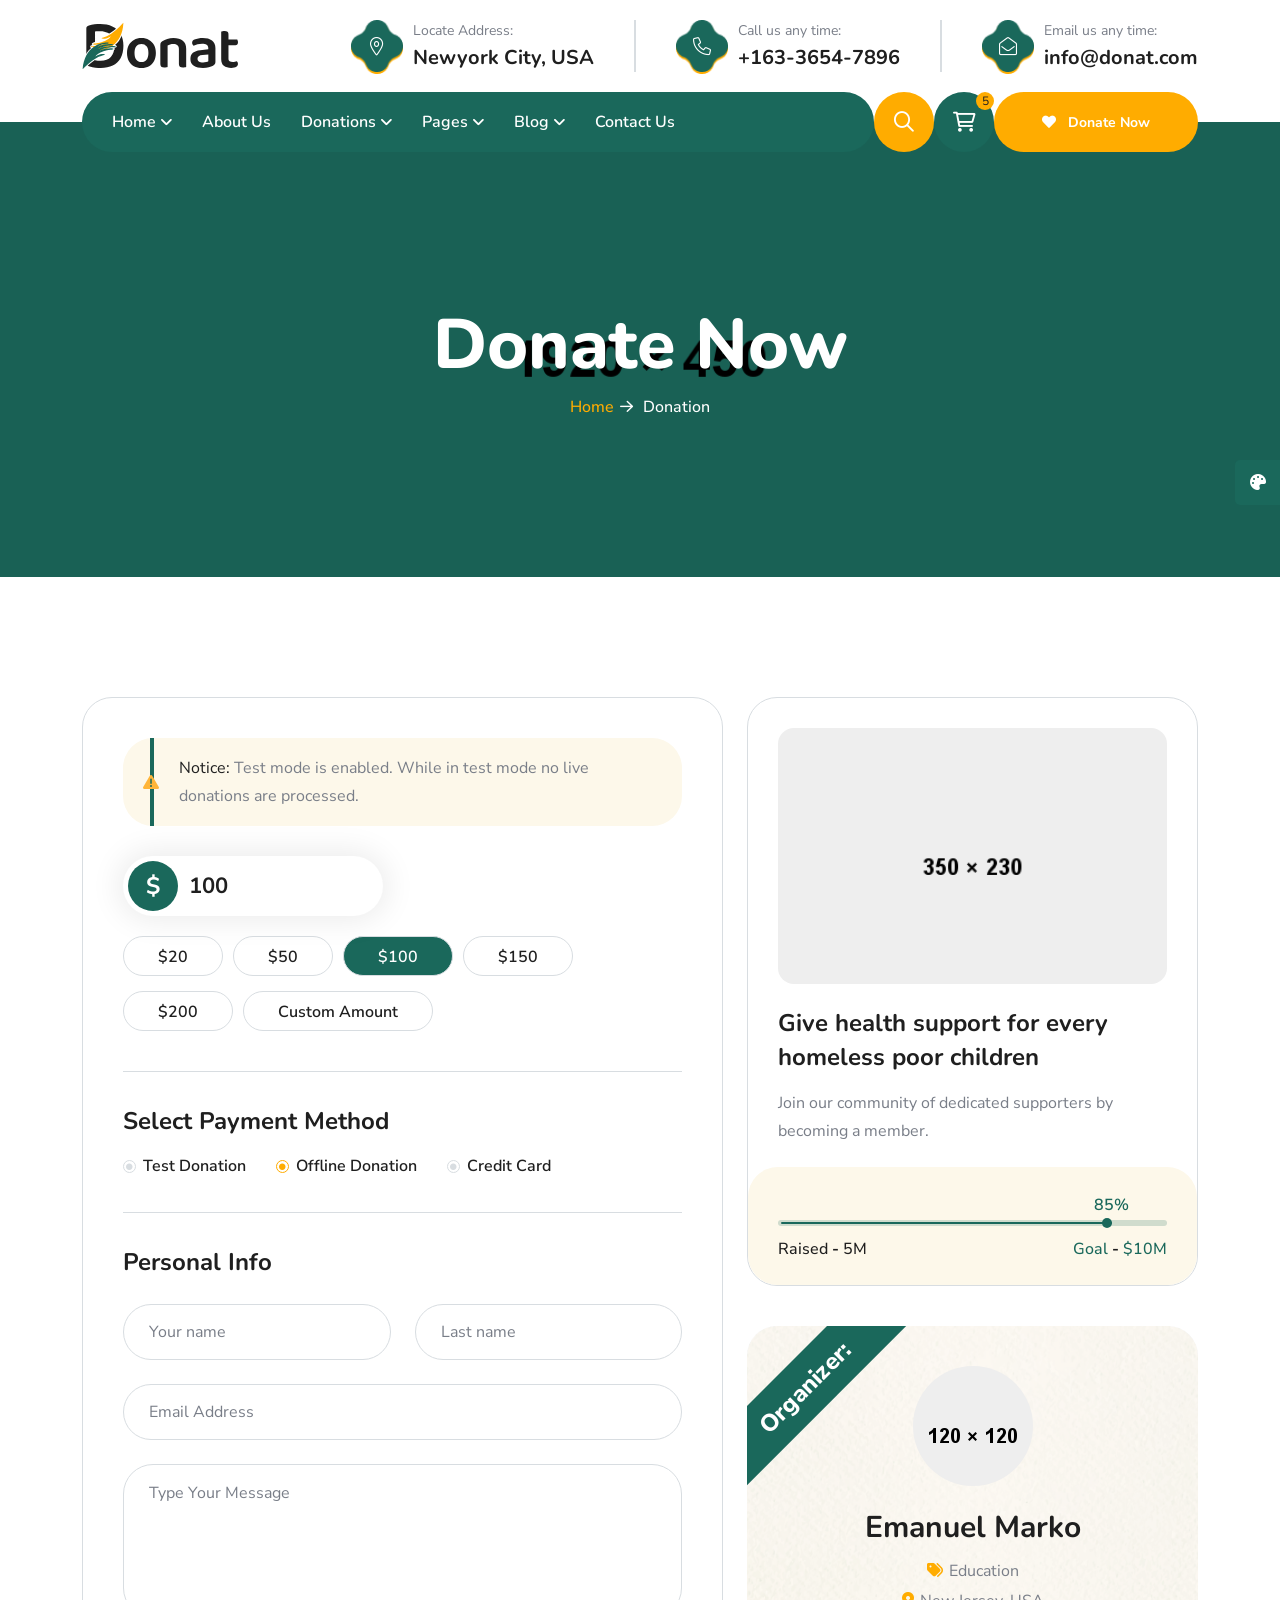
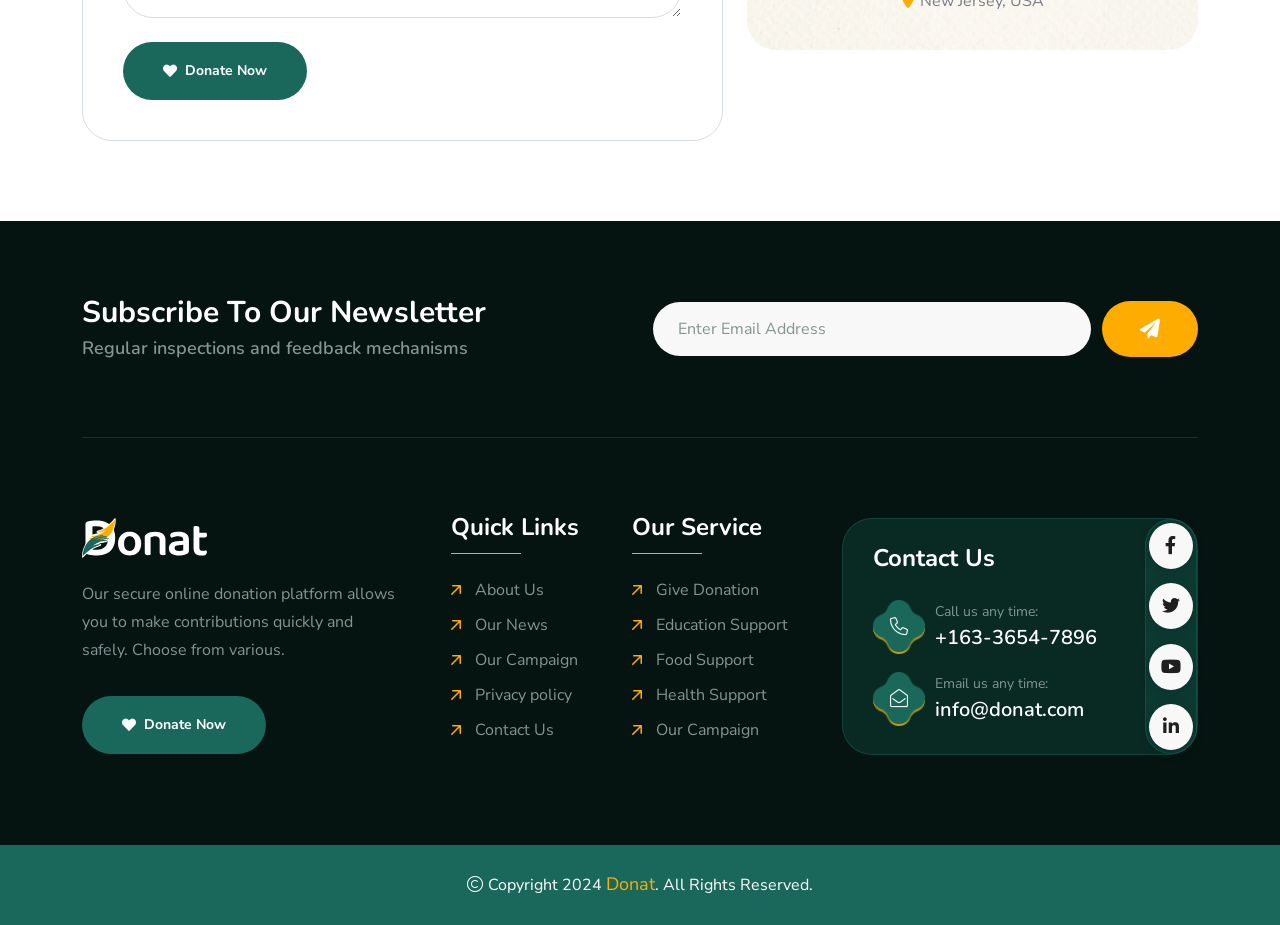
<file: donate-now.html>
<!doctype html>
<html class="no-js" lang="zxx" dir="ltr">

<head>
    <meta charset="utf-8">
    <meta http-equiv="x-ua-compatible" content="ie=edge">
    <title>Donat - Charity & Donation HTML Template - Donate Now</title>
    <meta name="author" content="Donat">
    <meta name="description" content="Donat - Charity & Donation HTML Template">
    <meta name="keywords" content="Donat - Charity & Donation HTML Template">
    <meta name="robots" content="INDEX,FOLLOW">

    <!-- Mobile Specific Metas -->
    <meta name="viewport" content="width=device-width, initial-scale=1, shrink-to-fit=no">

    <!-- Favicons - Place favicon.ico in the root directory -->
    <link rel="apple-touch-icon" sizes="57x57" href="assets/img/favicons/apple-icon-57x57.png">
    <link rel="apple-touch-icon" sizes="60x60" href="assets/img/favicons/apple-icon-60x60.png">
    <link rel="apple-touch-icon" sizes="72x72" href="assets/img/favicons/apple-icon-72x72.png">
    <link rel="apple-touch-icon" sizes="76x76" href="assets/img/favicons/apple-icon-76x76.png">
    <link rel="apple-touch-icon" sizes="114x114" href="assets/img/favicons/apple-icon-114x114.png">
    <link rel="apple-touch-icon" sizes="120x120" href="assets/img/favicons/apple-icon-120x120.png">
    <link rel="apple-touch-icon" sizes="144x144" href="assets/img/favicons/apple-icon-144x144.png">
    <link rel="apple-touch-icon" sizes="152x152" href="assets/img/favicons/apple-icon-152x152.png">
    <link rel="apple-touch-icon" sizes="180x180" href="assets/img/favicons/apple-icon-180x180.png">
    <link rel="icon" type="image/png" sizes="192x192" href="assets/img/favicons/android-icon-192x192.png">
    <link rel="icon" type="image/png" sizes="32x32" href="assets/img/favicons/favicon-32x32.png">
    <link rel="icon" type="image/png" sizes="96x96" href="assets/img/favicons/favicon-96x96.png">
    <link rel="icon" type="image/png" sizes="16x16" href="assets/img/favicons/favicon-16x16.png">
    <link rel="manifest" href="assets/img/favicons/manifest.json">
    <meta name="msapplication-TileColor" content="#ffffff">
    <meta name="msapplication-TileImage" content="assets/img/favicons/ms-icon-144x144.png">
    <meta name="theme-color" content="#ffffff">

    <!--==============================
	  Google Fonts
	============================== -->
    <link rel="preconnect" href="https://fonts.googleapis.com">
    <link rel="preconnect" href="https://fonts.gstatic.com" crossorigin>
    <link href="https://fonts.googleapis.com/css2?family=Caveat:wght@400..700&family=Nunito+Sans:ital,opsz,wght@0,6..12,200..1000;1,6..12,200..1000&family=Nunito:ital,wght@0,200..1000;1,200..1000&display=swap" rel="stylesheet">

    <!--==============================
	    All CSS File
	============================== -->
    <!-- Bootstrap -->
    <link rel="stylesheet" href="assets/css/bootstrap.min.css">
    <!-- Fontawesome Icon -->
    <link rel="stylesheet" href="assets/css/fontawesome.min.css">
    <!-- Magnific Popup -->
    <link rel="stylesheet" href="assets/css/magnific-popup.min.css">
    <!-- datetimepicker -->
    <link rel="stylesheet" href="assets/css/jquery.datetimepicker.min.css">
    <!-- Swiper Js -->
    <link rel="stylesheet" href="assets/css/swiper-bundle.min.css">
    <!-- Theme Custom CSS -->
    <link rel="stylesheet" href="assets/css/style.css">

</head>

<body>

    <!--[if lte IE 9]>
    	<p class="browserupgrade">You are using an <strong>outdated</strong> browser. Please <a href="https://browsehappy.com/">upgrade your browser</a> to improve your experience and security.</p>
  	<![endif]-->


    <!--********************************
   		Code Start From Here 
	******************************** -->

    <!--==============================
     Preloader
  ==============================-->
    <div class="preloader ">
        <button class="th-btn style2 preloaderCls">Cancel Preloader </button>
        <div class="preloader-inner">
            <span class="loader">
                Donat
                <span class="loading-text">Donat</span>
            </span>
        </div>
    </div><!--==============================
    Sidemenu
============================== -->
    <div class="sidemenu-wrapper sidemenu-cart ">
        <div class="sidemenu-content">
            <button class="closeButton sideMenuCls"><i class="far fa-times"></i></button>
            <div class="widget woocommerce widget_shopping_cart">
                <h3 class="widget_title">Shopping cart</h3>
                <div class="widget_shopping_cart_content">
                    <ul class="woocommerce-mini-cart cart_list product_list_widget ">
                        <li class="woocommerce-mini-cart-item mini_cart_item">
                            <a href="#" class="remove remove_from_cart_button"><i class="far fa-times"></i></a>
                            <a href="#"><img src="assets/img/product/product_thumb_1_1.png" alt="Cart Image">Books</a>
                            <span class="quantity">1 ×
                                <span class="woocommerce-Price-amount amount">
                                    <span class="woocommerce-Price-currencySymbol">$</span>940.00</span>
                            </span>
                        </li>
                        <li class="woocommerce-mini-cart-item mini_cart_item">
                            <a href="#" class="remove remove_from_cart_button"><i class="far fa-times"></i></a>
                            <a href="#"><img src="assets/img/product/product_thumb_1_2.png" alt="Cart Image">Medicine</a>
                            <span class="quantity">1 ×
                                <span class="woocommerce-Price-amount amount">
                                    <span class="woocommerce-Price-currencySymbol">$</span>899.00</span>
                            </span>
                        </li>
                        <li class="woocommerce-mini-cart-item mini_cart_item">
                            <a href="#" class="remove remove_from_cart_button"><i class="far fa-times"></i></a>
                            <a href="#"><img src="assets/img/product/product_thumb_1_3.png" alt="Cart Image">Dress</a>
                            <span class="quantity">1 ×
                                <span class="woocommerce-Price-amount amount">
                                    <span class="woocommerce-Price-currencySymbol">$</span>756.00</span>
                            </span>
                        </li>
                        <li class="woocommerce-mini-cart-item mini_cart_item">
                            <a href="#" class="remove remove_from_cart_button"><i class="far fa-times"></i></a>
                            <a href="#"><img src="assets/img/product/product_thumb_1_4.png" alt="Cart Image">Chair</a>
                            <span class="quantity">1 ×
                                <span class="woocommerce-Price-amount amount">
                                    <span class="woocommerce-Price-currencySymbol">$</span>723.00</span>
                            </span>
                        </li>
                        <li class="woocommerce-mini-cart-item mini_cart_item">
                            <a href="#" class="remove remove_from_cart_button"><i class="far fa-times"></i></a>
                            <a href="#"><img src="assets/img/product/product_thumb_1_5.png" alt="Cart Image">Cloths</a>
                            <span class="quantity">1 ×
                                <span class="woocommerce-Price-amount amount">
                                    <span class="woocommerce-Price-currencySymbol">$</span>1080.00</span>
                            </span>
                        </li>
                    </ul>
                    <p class="woocommerce-mini-cart__total total">
                        <strong>Subtotal:</strong>
                        <span class="woocommerce-Price-amount amount">
                            <span class="woocommerce-Price-currencySymbol">$</span>4398.00</span>
                    </p>
                    <p class="woocommerce-mini-cart__buttons buttons">
                        <a href="cart.html" class="th-btn wc-forward">View cart</a>
                        <a href="checkout.html" class="th-btn checkout wc-forward">Checkout</a>
                    </p>
                </div>
            </div>
        </div>
    </div>
    <div class="popup-search-box d-none d-lg-block">
        <button class="searchClose"><i class="far fa-times"></i></button>
        <form action="#">
            <input type="text" placeholder="What are you looking for?">
            <button type="submit"><i class="fal fa-search"></i></button>
        </form>
    </div><!--==============================
    Mobile Menu
  ============================== -->
    <div class="th-menu-wrapper">
        <div class="th-menu-area text-center">
            <button class="th-menu-toggle"><i class="fal fa-times"></i></button>
            <div class="mobile-logo">
                <a href="index.html"><img src="assets/img/logo.svg" alt="Donat"></a>
            </div>
            <div class="th-mobile-menu">
                <ul>
                    <li class="menu-item-has-children">
                        <a href="index.html">Home</a>
                        <ul class="sub-menu">
                            <li class="menu-item-has-children">
                                <a href="#">Multipage</a>
                                <ul class="sub-menu">
                                    <li><a href="index.html">Home One</a></li>
                                    <li><a href="home-2.html">Home Two</a></li>
                                    <li><a href="home-3.html">Home Three</a></li>
                                </ul>
                            </li>
                            <li class="menu-item-has-children">
                                <a href="#">Onepage</a>
                                <ul class="sub-menu">
                                    <li><a href="home-1-op.html">Home One</a></li>
                                    <li><a href="home-2-op.html">Home Two</a></li>
                                    <li><a href="home-3-op.html">Home Three</a></li>
                                </ul>
                            </li>
                            <li class="menu-item-has-children">
                                <a href="#">RTL</a>
                                <ul class="sub-menu">
                                    <li><a href="home-1-rtl.html">Home One</a></li>
                                    <li><a href="home-2-rtl.html">Home Two</a></li>
                                    <li><a href="home-3-rtl.html">Home Three</a></li>
                                </ul>
                            </li>
                        </ul>
                    </li>
                    <li><a href="about.html">About Us</a></li>
                    <li class="menu-item-has-children">
                        <a href="#">Donations</a>
                        <ul class="sub-menu">
                            <li><a href="donation.html">Donations</a></li>
                            <li><a href="donation-details.html">Donation Details</a></li>
                            <li><a href="donate-now.html">Donate Now</a></li>
                        </ul>
                    </li>
                    <li class="menu-item-has-children">
                        <a href="#">Pages</a>
                        <ul class="sub-menu">
                            <li class="menu-item-has-children">
                                <a href="#">Shop</a>
                                <ul class="sub-menu">
                                    <li><a href="shop.html">Shop</a></li>
                                    <li><a href="shop-details.html">Shop Details</a></li>
                                    <li><a href="cart.html">Cart Page</a></li>
                                    <li><a href="checkout.html">Checkout</a></li>
                                    <li><a href="wishlist.html">Wishlist</a></li>
                                </ul>
                            </li>
                            <li><a href="team.html">Volunteers</a></li>
                            <li><a href="team-details.html">Volunteer Details</a></li>
                            <li><a href="add-team.html">Become A Volunteer</a></li>
                            <li><a href="gallery.html">Gallery</a></li>
                            <li><a href="pricing.html">Pricing</a></li>
                            <li><a href="faq.html">FAQS</a></li>
                            <li><a href="testimonial.html">Testimonials</a></li>
                            <li><a href="error.html">Error Page</a></li>
                        </ul>
                    </li>
                    <li class="menu-item-has-children">
                        <a href="#">Blog</a>
                        <ul class="sub-menu">
                            <li><a href="blog.html">Blog</a></li>
                            <li><a href="blog-details.html">Blog Details</a></li>
                        </ul>
                    </li>
                    <li>
                        <a href="contact.html">Contact Us</a>
                    </li>
                </ul>
            </div>
        </div>
    </div>
    <div class="color-scheme-wrap active">
        <button class="switchIcon"><i class="fa-solid fa-palette"></i></button>
        <h3 class="color-scheme-wrap-title text-center">Color Switcher</h3>
        <h4 class="color-scheme-wrap-subtitle text-center">Theme Color</h4>
        <div class="color-switch-btns">
            <button data-color="#1A685B"><i class="fa-solid fa-droplet"></i></button>
            <button data-color="#f34e3a"><i class="fa-solid fa-droplet"></i></button>
            <button data-color="#FF4857"><i class="fa-solid fa-droplet"></i></button>
            <button data-color="#3843C1"><i class="fa-solid fa-droplet"></i></button>
            <button data-color="#FF7E02"><i class="fa-solid fa-droplet"></i></button>
        </div>
        <h4 class="color-scheme-wrap-subtitle mt-20 text-center">Secondary Color</h4>
        <div class="secondary-color-switch-btns">
            <button data-secondary-color="#FFAC00"><i class="fa-solid fa-droplet"></i></button>
            <button data-secondary-color="#F41E1E"><i class="fa-solid fa-droplet"></i></button>
            <button data-secondary-color="#f34e3a"><i class="fa-solid fa-droplet"></i></button>
            <button data-secondary-color="#FF4857"><i class="fa-solid fa-droplet"></i></button>
            <button data-secondary-color="#3843C1"><i class="fa-solid fa-droplet"></i></button>
        </div>
    </div><!--==============================
	Header Area
==============================-->
    <header class="th-header header-default">
        <div class="menu-top">
            <div class="container">
                <div class="row justify-content-center justify-content-lg-between align-items-center gy-2">
                    <div class="col-auto d-none d-lg-block">
                        <div class="header-logo">
                            <a href="index.html"><img src="assets/img/logo.svg" alt="Donat"></a>
                        </div>
                    </div>
                    <div class="col-auto d-none d-md-block">
                        <div class="info-card-wrap">
                            <div class="info-card">
                                <div class="box-icon">
                                    <i class="fal fa-map-marker-alt"></i>
                                    <div class="bg-shape1" data-mask-src="assets/img/shape/info_card_icon_bg_shape_1_1.png"></div>
                                    <div class="bg-shape2" data-mask-src="assets/img/shape/info_card_icon_bg_shape_1_1.png"></div>
                                </div>
                                <div class="box-content">
                                    <p class="box-text">Locate Address:</p>
                                    <h4 class="box-title"><a href="https://www.google.com/maps">Newyork City, USA</a></h4>
                                </div>
                            </div>
                            <div class="info-card">
                                <div class="box-icon">
                                    <i class="fal fa-phone"></i>
                                    <div class="bg-shape1" data-mask-src="assets/img/shape/info_card_icon_bg_shape_1_1.png"></div>
                                    <div class="bg-shape2" data-mask-src="assets/img/shape/info_card_icon_bg_shape_1_1.png"></div>
                                </div>
                                <div class="box-content">
                                    <p class="box-text">Call us any time:</p>
                                    <h4 class="box-title"><a href="tel:16336547896">+163-3654-7896</a></h4>
                                </div>
                            </div>
                            <div class="info-card">
                                <div class="box-icon">
                                    <i class="fal fa-envelope-open"></i>
                                    <div class="bg-shape1" data-mask-src="assets/img/shape/info_card_icon_bg_shape_1_1.png"></div>
                                    <div class="bg-shape2" data-mask-src="assets/img/shape/info_card_icon_bg_shape_1_1.png"></div>
                                </div>
                                <div class="box-content">
                                    <p class="box-text">Email us any time:</p>
                                    <h4 class="box-title"><a href="mailto:info@donat.com">info@donat.com</a></h4>
                                </div>
                            </div>
                        </div>
                    </div>
                    <div class="col-auto header-social-col">
                        <div class="th-social">
                            <a href="https://www.facebook.com/"><i class="fab fa-facebook-f"></i></a>
                            <a href="https://www.twitter.com/"><i class="fab fa-twitter"></i></a>
                            <a href="https://www.youtube.com/"><i class="fab fa-youtube"></i></a>
                            <a href="https://www.linkedin.com/"><i class="fab fa-linkedin-in"></i></a>
                        </div>
                    </div>
                </div>
            </div>
        </div>
        <div class="sticky-wrapper">
            <!-- Main Menu Area -->
            <div class="container">
                <div class="menu-area">
                    <div class="menu-area-wrap">
                        <div class="col-auto d-inline-block d-lg-none">
                            <div class="header-logo">
                                <a href="index.html"><img src="assets/img/logo-white.svg" alt="Donat"></a>
                            </div>
                        </div>
                        <nav class="main-menu d-none d-lg-block">
                            <ul>
                                <li class="menu-item-has-children">
                                    <a href="index.html">Home</a>
                                    <ul class="mega-menu mega-menu-content">
                                        <li>
                                            <div class="container">
                                                <div class="row gy-4">
                                                    <div class="col-lg-4">
                                                        <div class="mega-menu-box">
                                                            <div class="mega-menu-img">
                                                                <img src="assets/img/pages/index.jpg" alt="Home One">
                                                                <div class="btn-wrap">
                                                                    <a href="index.html" class="th-btn ">Multipage</a>
                                                                    <a href="home-1-op.html" class="th-btn ">Onepage</a>
                                                                    <a href="home-1-rtl.html" class="th-btn ">RTL</a>
                                                                </div>
                                                            </div>
                                                            <h3 class="mega-menu-title"><a href="index.html">Home One</a></h3>
                                                        </div>
                                                    </div>
                                                    <div class="col-lg-4">
                                                        <div class="mega-menu-box">
                                                            <div class="mega-menu-img">
                                                                <img src="assets/img/pages/home-2.jpg" alt="Home Two">
                                                                <div class="btn-wrap">
                                                                    <a href="home-2.html" class="th-btn ">Multipage</a>
                                                                    <a href="home-2-op.html" class="th-btn ">Onepage</a>
                                                                    <a href="home-2-rtl.html" class="th-btn ">RTL</a>
                                                                </div>
                                                            </div>
                                                            <h3 class="mega-menu-title"><a href="home-2.html">Home Two</a></h3>
                                                        </div>
                                                    </div>
                                                    <div class="col-lg-4">
                                                        <div class="mega-menu-box">
                                                            <div class="mega-menu-img">
                                                                <img src="assets/img/pages/home-3.jpg" alt="Home Three">
                                                                <div class="btn-wrap">
                                                                    <a href="home-3.html" class="th-btn ">Multipage</a>
                                                                    <a href="home-3-op.html" class="th-btn ">Onepage</a>
                                                                    <a href="home-3-rtl.html" class="th-btn ">RTL</a>
                                                                </div>
                                                            </div>
                                                            <h3 class="mega-menu-title"><a href="home-3.html">Home Three</a></h3>
                                                        </div>
                                                    </div>
                                                </div>
                                            </div>
                                        </li>
                                    </ul>
                                </li>
                                <li><a href="about.html">About Us</a></li>
                                <li class="menu-item-has-children">
                                    <a href="#">Donations</a>
                                    <ul class="sub-menu">
                                        <li><a href="donation.html">Donations</a></li>
                                        <li><a href="donation-details.html">Donation Details</a></li>
                                        <li><a href="donate-now.html">Donate Now</a></li>
                                    </ul>
                                </li>
                                <li class="menu-item-has-children">
                                    <a href="#">Pages</a>
                                    <ul class="sub-menu">
                                        <li class="menu-item-has-children">
                                            <a href="#">Shop</a>
                                            <ul class="sub-menu">
                                                <li><a href="shop.html">Shop</a></li>
                                                <li><a href="shop-details.html">Shop Details</a></li>
                                                <li><a href="cart.html">Cart Page</a></li>
                                                <li><a href="checkout.html">Checkout</a></li>
                                                <li><a href="wishlist.html">Wishlist</a></li>
                                            </ul>
                                        </li>
                                        <li><a href="team.html">Volunteers</a></li>
                                        <li><a href="team-details.html">Volunteer Details</a></li>
                                        <li><a href="add-team.html">Become A Volunteer</a></li>
                                        <li><a href="gallery.html">Gallery</a></li>
                                        <li><a href="pricing.html">Pricing</a></li>
                                        <li><a href="faq.html">FAQS</a></li>
                                        <li><a href="testimonial.html">Testimonials</a></li>
                                        <li><a href="error.html">Error Page</a></li>
                                    </ul>
                                </li>
                                <li class="menu-item-has-children">
                                    <a href="#">Blog</a>
                                    <ul class="sub-menu">
                                        <li><a href="blog.html">Blog</a></li>
                                        <li><a href="blog-details.html">Blog Details</a></li>
                                    </ul>
                                </li>
                                <li>
                                    <a href="contact.html">Contact Us</a>
                                </li>
                            </ul>
                        </nav>
                        <p class="header-notice"><img class="me-1" src="assets/img/icon/heart-icon.svg" alt="img">Are you ready to help them? Let’s become a volunteers...</p>
                    </div>
                    <div class="header-button">
                        <button type="button" class="icon-btn style2 searchBoxToggler d-lg-block d-none"><i class="far fa-search"></i></button>
                        <button type="button" class="icon-btn sideMenuToggler">
                            <span class="badge">5</span>
                            <i class="fa-regular fa-cart-shopping"></i>
                        </button>
                        <a href="contact.html" class="th-btn style3 d-lg-block d-none"><i class="fas fa-heart me-2"></i> Donate Now</a>
                        <button type="button" class="icon-btn th-menu-toggle d-lg-none"><i class="far fa-bars"></i></button>
                    </div>
                </div>
            </div>
        </div>
    </header>


    <!--==============================
    Breadcumb
============================== -->
    <div class="breadcumb-wrapper " data-bg-src="assets/img/bg/breadcumb-bg.jpg" data-overlay="theme">
        <div class="container">
            <div class="breadcumb-content">
                <h1 class="breadcumb-title">Donate Now</h1>
                <ul class="breadcumb-menu">
                    <li><a href="index.html">Home</a></li>
                    <li>Donation</li>
                </ul>
            </div>
        </div>
    </div><!--==============================
    Blog Area
==============================-->
    <section class="donation-details space-top space-extra2-bottom">
        <div class="container">
            <div class="row gx-40">
                <div class="col-xxl-8 col-lg-7">
                    <div class="donation-form-v1">
                        <p class="donation-form-notice"><i class="fa-solid fa-triangle-exclamation"></i><span class="text-title">Notice:</span> Test mode is enabled. While in test mode no live donations are processed.</p>
                        <form action="mail.php" method="POST" class="contact-form ajax-contact">
                            <div class="form-group donate-input">
                                <input type="text" value="100" required class="donate_amount">
                                <span class="icon">
                                    $
                                </span>
                            </div>
                            <ul class="donate-amount-button-list list-unstyled">
                                <li class="donate-amount-button" data-amount="20">
                                    $20
                                </li>

                                <li class="donate-amount-button" data-amount="50">
                                    $50
                                </li>

                                <li class="donate-amount-button active" data-amount="100">
                                    $100
                                </li>

                                <li class="donate-amount-button" data-amount="150">
                                    $150
                                </li>

                                <li class="donate-amount-button" data-amount="200">
                                    $200
                                </li>
                                <li class="donate-amount-button" data-amount="Custom Amount">
                                    Custom Amount
                                </li>
                            </ul>

                            <h5 class="title">Select Payment Method</h5>
                            <ul class="donate-payment-method list-unstyled">
                                <li>
                                    <input type="radio" id="test_donation" name="donate_method" class="donate_method">
                                    <label for="test_donation">Test Donation</label>
                                </li>
                                <li>
                                    <input type="radio" id="offline_donation" name="donate_method" class="donate_method" checked="checked">
                                    <label for="offline_donation">Offline Donation</label>
                                </li>
                                <li>
                                    <input type="radio" id="credit_card" name="donate_method" class="donate_method">
                                    <label for="credit_card">Credit Card</label>
                                </li>
                            </ul>
                            <h5 class="title mb-25">Personal Info</h5>
                            <div class="row">
                                <div class="form-group style-border col-md-6">
                                    <input type="text" class="form-control" name="name" id="name" placeholder="Your name">
                                </div>
                                <div class="form-group style-border col-md-6">
                                    <input type="text" class="form-control" name="lastname" id="lastname" placeholder="Last name">
                                </div>
                                <div class="form-group style-border col-md-12">
                                    <input type="email" class="form-control" name="email" id="email" placeholder="Email Address">
                                </div>
                                <div class="form-group style-border col-12">
                                    <textarea name="message" id="message" cols="30" rows="3" class="form-control" placeholder="Type Your Message"></textarea>
                                </div>
                                <div class="form-btn col-12">
                                    <button class="th-btn"><i class="fas fa-heart me-2"></i> Donate Now</button>
                                </div>
                            </div>
                            <p class="form-messages mb-0 mt-3"></p>
                        </form>
                    </div>
                </div>
                <div class="col-xxl-4 col-lg-5">
                    <aside class="sidebar-area donation-sidebar">
                        <div class="widget  ">
                            <div class="widget-donation-card">
                                <div class="box-content">
                                    <div class="box-thumb">
                                        <a href="blog-details.html"><img src="assets/img/widget/widget-donation_card1_1.jpg" alt="Blog Image"></a>
                                    </div>
                                    <h4 class="box-title"><a class="text-inherit" href="blog-details.html">Give health support for every
                                            homeless poor children</a></h4>
                                    <p class="box-text">Join our community of dedicated supporters by
                                        becoming a member.</p>
                                </div>
                                <div class="donation-progress-wrap">
                                    <div class="media-left">
                                        <div class="progress">
                                            <div class="progress-bar" style="width: 85%;">
                                                <div class="progress-value">85%</div>
                                            </div>
                                        </div>
                                        <div class="donation-progress-content">
                                            <span class="donation-card_raise text-title">Raised<span class="ms-1 me-1">-</span>5M</span>
                                            <span class="donation-card_goal text-theme">Goal<span class="ms-1 me-1">-</span>$10M</span>
                                        </div>
                                    </div>
                                </div>
                            </div>
                        </div>
                        <div class="widget  " data-bg-src="assets/img/bg/gray-bg2.png" data-overlay="gray" data-opacity="5">
                            <div class="author-widget-wrap">
                                <div class="author-tag">Organizer:</div>
                                <div class="avater">
                                    <img src="assets/img/blog/blog-author.jpg" alt="avater">
                                </div>
                                <div class="author-info">
                                    <h4 class="name"><a class="text-inherit" href="blog.html">Emanuel Marko</a></h4>
                                    <span class="meta">
                                        <a href="blog.html"><i class="fas fa-tags"></i>Education</a>
                                    </span>
                                    <span class="meta">
                                        <a href="blog.html"><i class="fas fa-map-marker-alt"></i>New Jersey, USA</a>
                                    </span>
                                </div>
                            </div>
                        </div>
                    </aside>
                </div>
            </div>
        </div>
    </section>
    <!--==============================
	Footer Area
==============================-->
    <footer class="footer-wrapper footer-default" data-bg-src="assets/img/bg/footer-default-bg-mask.png">
        <div class="footer-bg-shape2 shape-mockup jump" data-top="20%" data-right="0">
            <img src="assets/img/shape/footer-bg-shape3.png" alt="img">
        </div>
        <div class="footer-bg-shape3 shape-mockup d-none" data-bottom="0" data-right="0">
            <img src="assets/img/shape/footer-bg-shape2.png" alt="img">
        </div>
        <div class="footer-top">
            <div class="container">
                <div class="subscribe-box">
                    <div class="row gy-40 align-items-center justify-content-center">
                        <div class="col-xl-6">
                            <h4 class="subscribe-box_title">Subscribe to Our Newsletter</h4>
                            <p class="subscribe-box_text">Regular inspections and feedback mechanisms</p>
                        </div>
                        <div class="col-xl-6 col-lg-8">
                            <form class="newsletter-form">
                                <div class="form-group">
                                    <input class="form-control" type="email" placeholder="Enter Email Address" required="">
                                </div>
                                <button type="submit" class="th-btn style3"><i class="fas fa-paper-plane"></i></button>
                            </form>
                        </div>
                    </div>
                </div>
            </div>
        </div>
        <div class="widget-area">
            <div class="container">
                <div class="row justify-content-between">
                    <div class="col-md-6 col-xl-auto">
                        <div class="widget footer-widget">
                            <div class="th-widget-about">
                                <div class="about-logo">
                                    <a href="index.html"><img src="assets/img/logo-white.svg" alt="Donat"></a>
                                </div>
                                <p class="about-text"> Our secure online donation platform allows you to make contributions quickly and safely. Choose from various.</p>
                                <a href="contact.html" class="th-btn"><i class="fas fa-heart me-2"></i> Donate Now</a>
                            </div>
                        </div>
                    </div>
                    <div class="col-sm-6 col-xl-auto">
                        <div class="widget widget_nav_menu footer-widget">
                            <h3 class="widget_title">Quick Links</h3>
                            <div class="menu-all-pages-container">
                                <ul class="menu">
                                    <li><a href="about.html">About Us</a></li>
                                    <li><a href="blog.html">Our News</a></li>
                                    <li><a href="about.html">Our Campaign</a></li>
                                    <li><a href="contact.html">Privacy policy</a></li>
                                    <li><a href="contact.html">Contact Us</a></li>
                                </ul>
                            </div>
                        </div>
                    </div>
                    <div class="col-sm-6 col-xl-auto">
                        <div class="widget widget_nav_menu footer-widget">
                            <h3 class="widget_title">Our Service</h3>
                            <div class="menu-all-pages-container">
                                <ul class="menu">
                                    <li><a href="donate-now.html">Give Donation</a></li>
                                    <li><a href="faq.html">Education Support</a></li>
                                    <li><a href="faq.html">Food Support</a></li>
                                    <li><a href="faq.html">Health Support</a></li>
                                    <li><a href="gallery.html">Our Campaign </a></li>
                                </ul>
                            </div>
                        </div>
                    </div>
                    <div class="col-md-6 col-xl-auto">
                        <div class="widget footer-widget">
                            <div class="th-widget-contact">
                                <h3 class="widget_title">Contact Us</h3>
                                <div class="info-card">
                                    <div class="box-icon">
                                        <i class="fal fa-phone"></i>
                                        <div class="bg-shape1" data-mask-src="assets/img/shape/info_card_icon_bg_shape_1_1.png"></div>
                                        <div class="bg-shape2" data-mask-src="assets/img/shape/info_card_icon_bg_shape_1_1.png"></div>
                                    </div>
                                    <div class="box-content">
                                        <p class="box-text">Call us any time:</p>
                                        <h4 class="box-title"><a href="tel:16336547896">+163-3654-7896</a></h4>
                                    </div>
                                </div>
                                <div class="info-card">
                                    <div class="box-icon">
                                        <i class="fal fa-envelope-open"></i>
                                        <div class="bg-shape1" data-mask-src="assets/img/shape/info_card_icon_bg_shape_1_1.png"></div>
                                        <div class="bg-shape2" data-mask-src="assets/img/shape/info_card_icon_bg_shape_1_1.png"></div>
                                    </div>
                                    <div class="box-content">
                                        <p class="box-text">Email us any time:</p>
                                        <h4 class="box-title"><a href="mailto:info@donat.com">info@donat.com</a></h4>
                                    </div>
                                </div>
                                <div class="th-social style2">
                                    <a href="https://www.facebook.com/"><i class="fab fa-facebook-f"></i></a>
                                    <a href="https://www.twitter.com/"><i class="fab fa-twitter"></i></a>
                                    <a href="https://www.youtube.com/"><i class="fab fa-youtube"></i></a>
                                    <a href="https://www.linkedin.com/"><i class="fab fa-linkedin-in"></i></a>
                                </div>
                            </div>
                        </div>
                    </div>
                </div>
            </div>
        </div>
        <div class="copyright-wrap">
            <div class="container">
                <div class="row justify-content-center gy-3 align-items-center">
                    <div class="col-lg-12">
                        <p class="copyright-text text-center">
                            <i class="fal fa-copyright"></i> Copyright 2024 <a href="index.html">Donat</a>. All Rights Reserved.
                        </p>
                    </div>
                </div>
            </div>
        </div>
    </footer>

    <!--********************************
			Code End  Here 
	******************************** -->

    <!-- Scroll To Top -->
    <div class="scroll-top">
        <svg class="progress-circle svg-content" width="100%" height="100%" viewBox="-1 -1 102 102">
            <path d="M50,1 a49,49 0 0,1 0,98 a49,49 0 0,1 0,-98" style="transition: stroke-dashoffset 10ms linear 0s; stroke-dasharray: 307.919, 307.919; stroke-dashoffset: 307.919;"></path>
        </svg>
    </div>

    <!--==============================
    All Js File
============================== -->
    <!-- Jquery -->
    <script src="assets/js/vendor/jquery-3.7.1.min.js"></script>
    <!-- Swiper Js -->
    <script src="assets/js/swiper-bundle.min.js"></script>
    <!-- Bootstrap -->
    <script src="assets/js/bootstrap.min.js"></script>
    <!-- Magnific Popup -->
    <script src="assets/js/jquery.magnific-popup.min.js"></script>
    <!-- Counter Up -->
    <script src="assets/js/jquery.counterup.min.js"></script>
    <!-- Range Slider -->
    <script src="assets/js/jquery-ui.min.js"></script>
    <!-- Isotope Filter -->
    <script src="assets/js/imagesloaded.pkgd.min.js"></script>
    <script src="assets/js/isotope.pkgd.min.js"></script>

    <!-- Main Js File -->
    <script src="assets/js/main.js"></script>
</body>

</html>
</file>
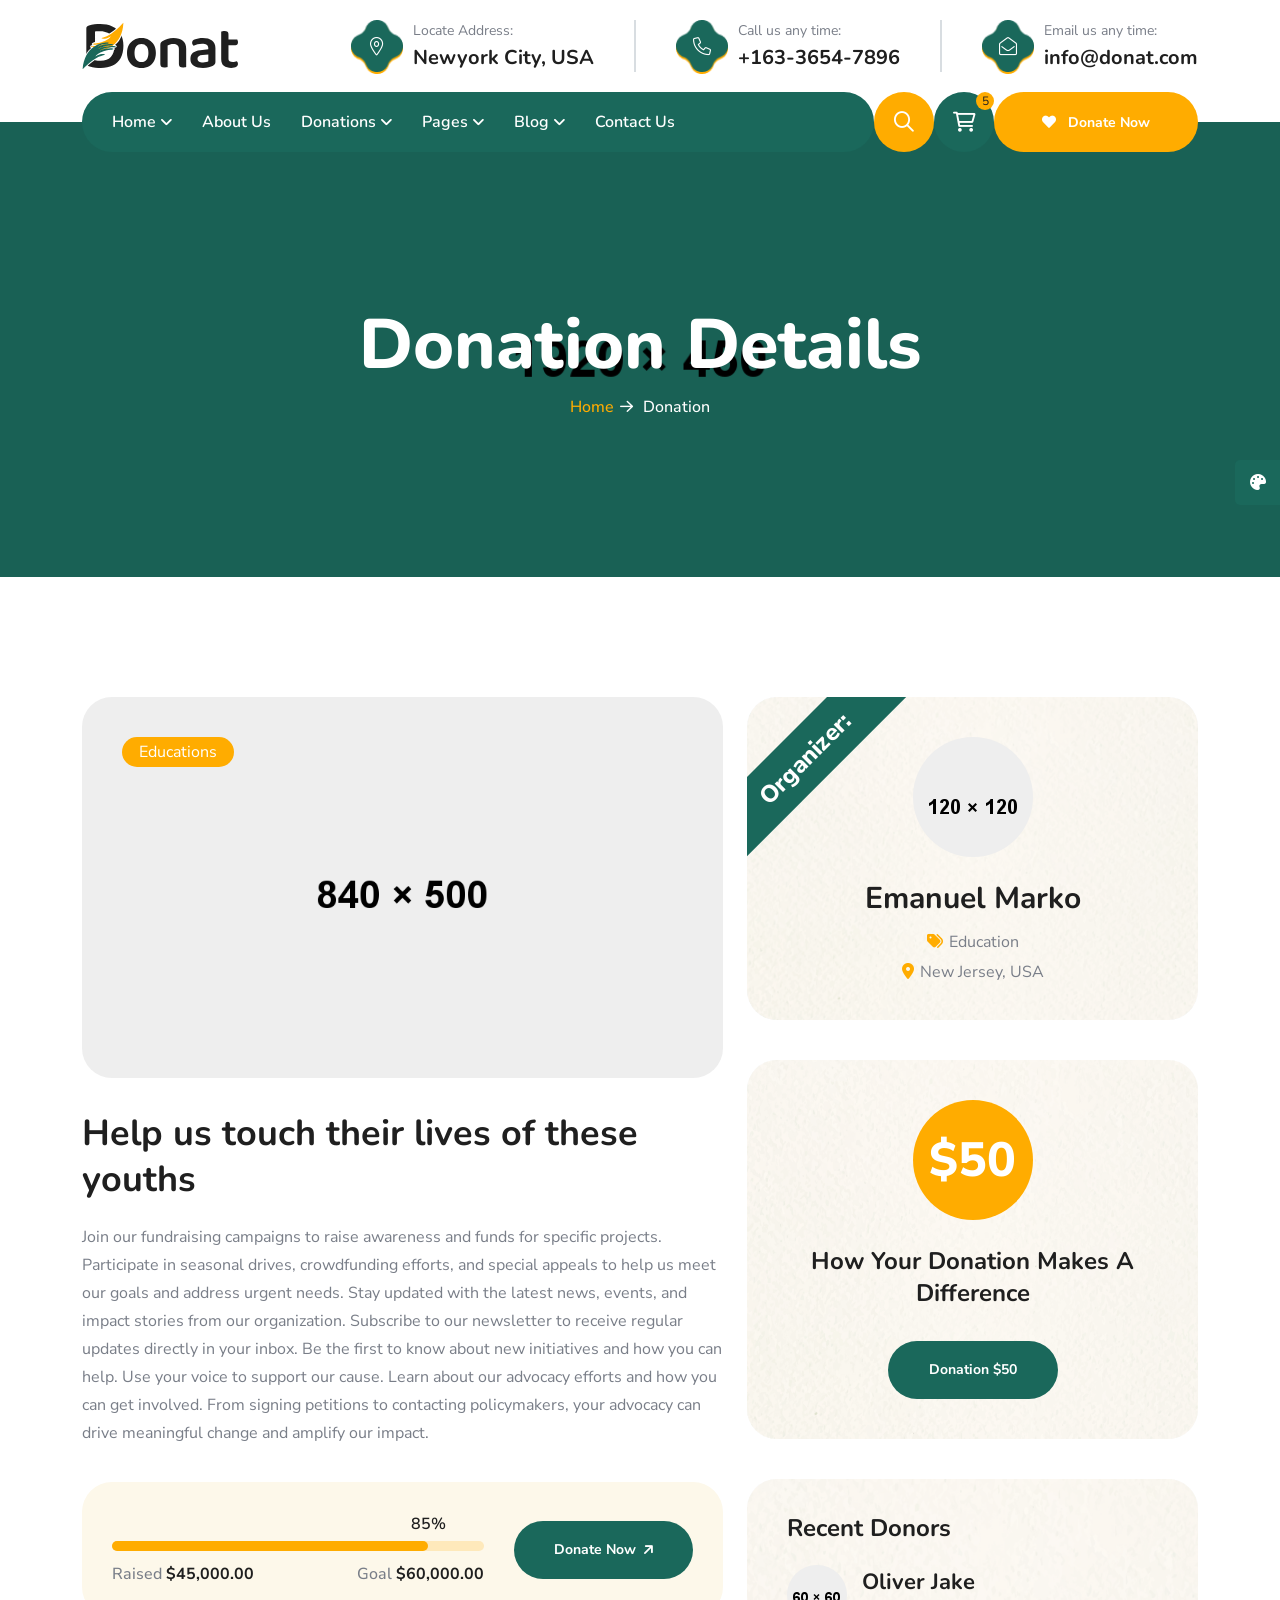
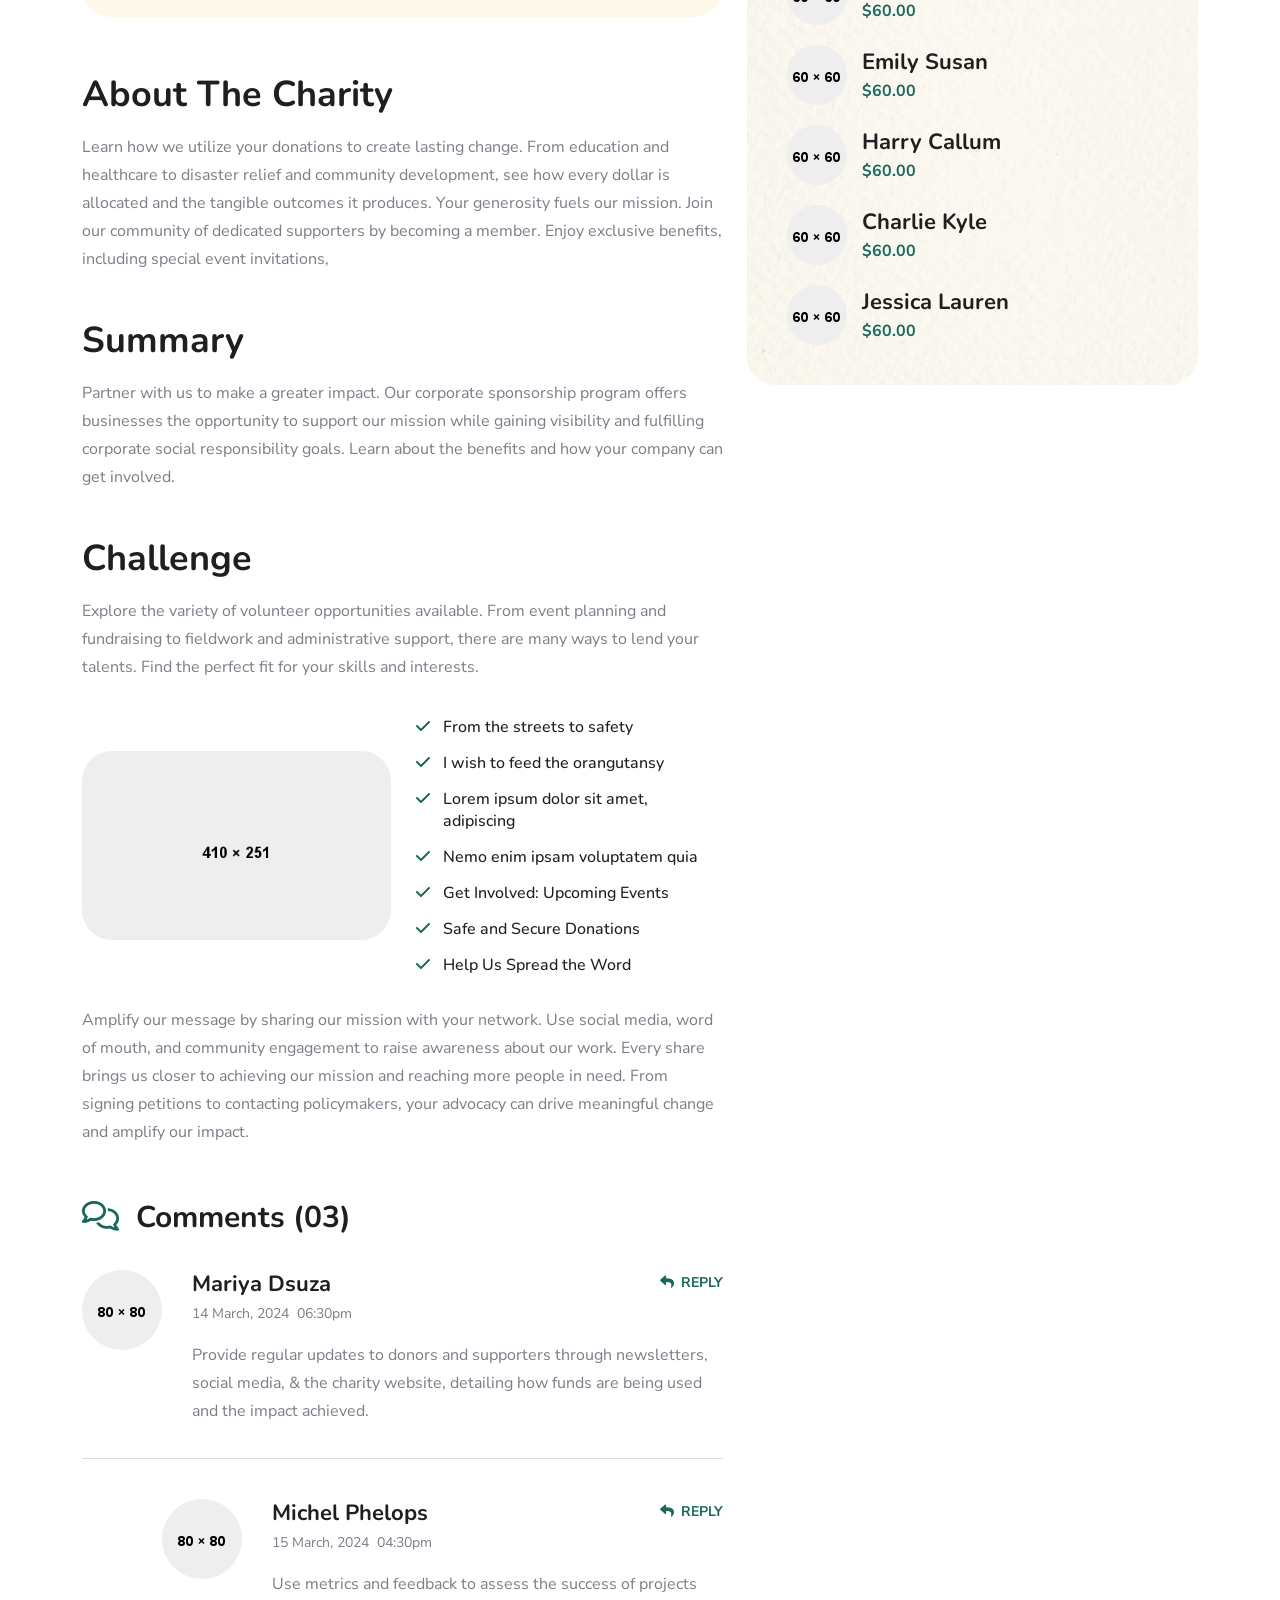
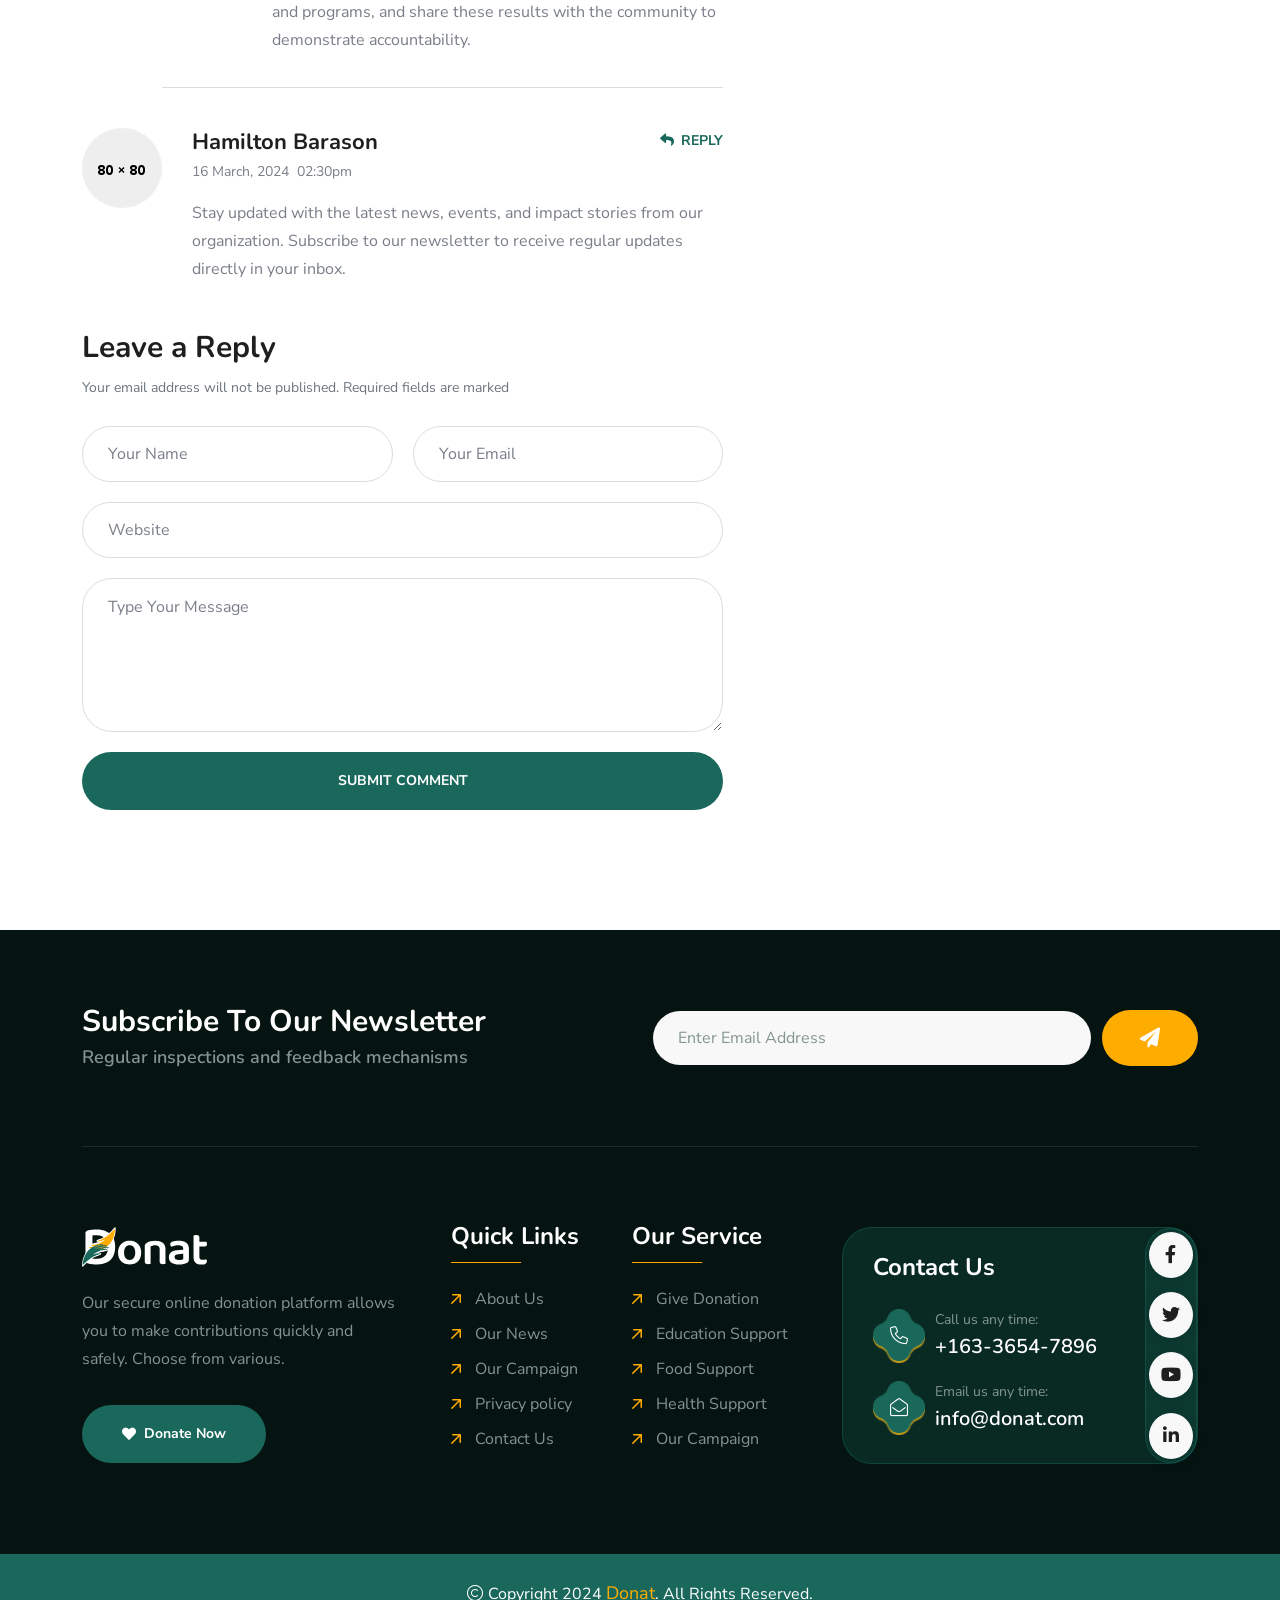
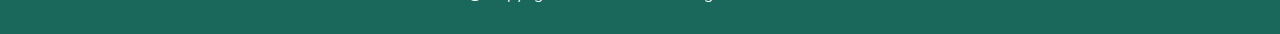
<file: donation-details.html>
<!doctype html>
<html class="no-js" lang="zxx" dir="ltr">

<head>
    <meta charset="utf-8">
    <meta http-equiv="x-ua-compatible" content="ie=edge">
    <title>Donat - Charity & Donation HTML Template - Donation Details</title>
    <meta name="author" content="Donat">
    <meta name="description" content="Donat - Charity & Donation HTML Template">
    <meta name="keywords" content="Donat - Charity & Donation HTML Template">
    <meta name="robots" content="INDEX,FOLLOW">

    <!-- Mobile Specific Metas -->
    <meta name="viewport" content="width=device-width, initial-scale=1, shrink-to-fit=no">

    <!-- Favicons - Place favicon.ico in the root directory -->
    <link rel="apple-touch-icon" sizes="57x57" href="assets/img/favicons/apple-icon-57x57.png">
    <link rel="apple-touch-icon" sizes="60x60" href="assets/img/favicons/apple-icon-60x60.png">
    <link rel="apple-touch-icon" sizes="72x72" href="assets/img/favicons/apple-icon-72x72.png">
    <link rel="apple-touch-icon" sizes="76x76" href="assets/img/favicons/apple-icon-76x76.png">
    <link rel="apple-touch-icon" sizes="114x114" href="assets/img/favicons/apple-icon-114x114.png">
    <link rel="apple-touch-icon" sizes="120x120" href="assets/img/favicons/apple-icon-120x120.png">
    <link rel="apple-touch-icon" sizes="144x144" href="assets/img/favicons/apple-icon-144x144.png">
    <link rel="apple-touch-icon" sizes="152x152" href="assets/img/favicons/apple-icon-152x152.png">
    <link rel="apple-touch-icon" sizes="180x180" href="assets/img/favicons/apple-icon-180x180.png">
    <link rel="icon" type="image/png" sizes="192x192" href="assets/img/favicons/android-icon-192x192.png">
    <link rel="icon" type="image/png" sizes="32x32" href="assets/img/favicons/favicon-32x32.png">
    <link rel="icon" type="image/png" sizes="96x96" href="assets/img/favicons/favicon-96x96.png">
    <link rel="icon" type="image/png" sizes="16x16" href="assets/img/favicons/favicon-16x16.png">
    <link rel="manifest" href="assets/img/favicons/manifest.json">
    <meta name="msapplication-TileColor" content="#ffffff">
    <meta name="msapplication-TileImage" content="assets/img/favicons/ms-icon-144x144.png">
    <meta name="theme-color" content="#ffffff">

    <!--==============================
	  Google Fonts
	============================== -->
    <link rel="preconnect" href="https://fonts.googleapis.com">
    <link rel="preconnect" href="https://fonts.gstatic.com" crossorigin>
    <link href="https://fonts.googleapis.com/css2?family=Caveat:wght@400..700&family=Nunito+Sans:ital,opsz,wght@0,6..12,200..1000;1,6..12,200..1000&family=Nunito:ital,wght@0,200..1000;1,200..1000&display=swap" rel="stylesheet">

    <!--==============================
	    All CSS File
	============================== -->
    <!-- Bootstrap -->
    <link rel="stylesheet" href="assets/css/bootstrap.min.css">
    <!-- Fontawesome Icon -->
    <link rel="stylesheet" href="assets/css/fontawesome.min.css">
    <!-- Magnific Popup -->
    <link rel="stylesheet" href="assets/css/magnific-popup.min.css">
    <!-- datetimepicker -->
    <link rel="stylesheet" href="assets/css/jquery.datetimepicker.min.css">
    <!-- Swiper Js -->
    <link rel="stylesheet" href="assets/css/swiper-bundle.min.css">
    <!-- Theme Custom CSS -->
    <link rel="stylesheet" href="assets/css/style.css">

</head>

<body>

    <!--[if lte IE 9]>
    	<p class="browserupgrade">You are using an <strong>outdated</strong> browser. Please <a href="https://browsehappy.com/">upgrade your browser</a> to improve your experience and security.</p>
  	<![endif]-->


    <!--********************************
   		Code Start From Here 
	******************************** -->

    <!--==============================
     Preloader
  ==============================-->
    <div class="preloader ">
        <button class="th-btn style2 preloaderCls">Cancel Preloader </button>
        <div class="preloader-inner">
            <span class="loader">
                Donat
                <span class="loading-text">Donat</span>
            </span>
        </div>
    </div><!--==============================
    Sidemenu
============================== -->
    <div class="sidemenu-wrapper sidemenu-cart ">
        <div class="sidemenu-content">
            <button class="closeButton sideMenuCls"><i class="far fa-times"></i></button>
            <div class="widget woocommerce widget_shopping_cart">
                <h3 class="widget_title">Shopping cart</h3>
                <div class="widget_shopping_cart_content">
                    <ul class="woocommerce-mini-cart cart_list product_list_widget ">
                        <li class="woocommerce-mini-cart-item mini_cart_item">
                            <a href="#" class="remove remove_from_cart_button"><i class="far fa-times"></i></a>
                            <a href="#"><img src="assets/img/product/product_thumb_1_1.png" alt="Cart Image">Books</a>
                            <span class="quantity">1 ×
                                <span class="woocommerce-Price-amount amount">
                                    <span class="woocommerce-Price-currencySymbol">$</span>940.00</span>
                            </span>
                        </li>
                        <li class="woocommerce-mini-cart-item mini_cart_item">
                            <a href="#" class="remove remove_from_cart_button"><i class="far fa-times"></i></a>
                            <a href="#"><img src="assets/img/product/product_thumb_1_2.png" alt="Cart Image">Medicine</a>
                            <span class="quantity">1 ×
                                <span class="woocommerce-Price-amount amount">
                                    <span class="woocommerce-Price-currencySymbol">$</span>899.00</span>
                            </span>
                        </li>
                        <li class="woocommerce-mini-cart-item mini_cart_item">
                            <a href="#" class="remove remove_from_cart_button"><i class="far fa-times"></i></a>
                            <a href="#"><img src="assets/img/product/product_thumb_1_3.png" alt="Cart Image">Dress</a>
                            <span class="quantity">1 ×
                                <span class="woocommerce-Price-amount amount">
                                    <span class="woocommerce-Price-currencySymbol">$</span>756.00</span>
                            </span>
                        </li>
                        <li class="woocommerce-mini-cart-item mini_cart_item">
                            <a href="#" class="remove remove_from_cart_button"><i class="far fa-times"></i></a>
                            <a href="#"><img src="assets/img/product/product_thumb_1_4.png" alt="Cart Image">Chair</a>
                            <span class="quantity">1 ×
                                <span class="woocommerce-Price-amount amount">
                                    <span class="woocommerce-Price-currencySymbol">$</span>723.00</span>
                            </span>
                        </li>
                        <li class="woocommerce-mini-cart-item mini_cart_item">
                            <a href="#" class="remove remove_from_cart_button"><i class="far fa-times"></i></a>
                            <a href="#"><img src="assets/img/product/product_thumb_1_5.png" alt="Cart Image">Cloths</a>
                            <span class="quantity">1 ×
                                <span class="woocommerce-Price-amount amount">
                                    <span class="woocommerce-Price-currencySymbol">$</span>1080.00</span>
                            </span>
                        </li>
                    </ul>
                    <p class="woocommerce-mini-cart__total total">
                        <strong>Subtotal:</strong>
                        <span class="woocommerce-Price-amount amount">
                            <span class="woocommerce-Price-currencySymbol">$</span>4398.00</span>
                    </p>
                    <p class="woocommerce-mini-cart__buttons buttons">
                        <a href="cart.html" class="th-btn wc-forward">View cart</a>
                        <a href="checkout.html" class="th-btn checkout wc-forward">Checkout</a>
                    </p>
                </div>
            </div>
        </div>
    </div>
    <div class="popup-search-box d-none d-lg-block">
        <button class="searchClose"><i class="far fa-times"></i></button>
        <form action="#">
            <input type="text" placeholder="What are you looking for?">
            <button type="submit"><i class="fal fa-search"></i></button>
        </form>
    </div><!--==============================
    Mobile Menu
  ============================== -->
    <div class="th-menu-wrapper">
        <div class="th-menu-area text-center">
            <button class="th-menu-toggle"><i class="fal fa-times"></i></button>
            <div class="mobile-logo">
                <a href="index.html"><img src="assets/img/logo.svg" alt="Donat"></a>
            </div>
            <div class="th-mobile-menu">
                <ul>
                    <li class="menu-item-has-children">
                        <a href="index.html">Home</a>
                        <ul class="sub-menu">
                            <li class="menu-item-has-children">
                                <a href="#">Multipage</a>
                                <ul class="sub-menu">
                                    <li><a href="index.html">Home One</a></li>
                                    <li><a href="home-2.html">Home Two</a></li>
                                    <li><a href="home-3.html">Home Three</a></li>
                                </ul>
                            </li>
                            <li class="menu-item-has-children">
                                <a href="#">Onepage</a>
                                <ul class="sub-menu">
                                    <li><a href="home-1-op.html">Home One</a></li>
                                    <li><a href="home-2-op.html">Home Two</a></li>
                                    <li><a href="home-3-op.html">Home Three</a></li>
                                </ul>
                            </li>
                            <li class="menu-item-has-children">
                                <a href="#">RTL</a>
                                <ul class="sub-menu">
                                    <li><a href="home-1-rtl.html">Home One</a></li>
                                    <li><a href="home-2-rtl.html">Home Two</a></li>
                                    <li><a href="home-3-rtl.html">Home Three</a></li>
                                </ul>
                            </li>
                        </ul>
                    </li>
                    <li><a href="about.html">About Us</a></li>
                    <li class="menu-item-has-children">
                        <a href="#">Donations</a>
                        <ul class="sub-menu">
                            <li><a href="donation.html">Donations</a></li>
                            <li><a href="donation-details.html">Donation Details</a></li>
                            <li><a href="donate-now.html">Donate Now</a></li>
                        </ul>
                    </li>
                    <li class="menu-item-has-children">
                        <a href="#">Pages</a>
                        <ul class="sub-menu">
                            <li class="menu-item-has-children">
                                <a href="#">Shop</a>
                                <ul class="sub-menu">
                                    <li><a href="shop.html">Shop</a></li>
                                    <li><a href="shop-details.html">Shop Details</a></li>
                                    <li><a href="cart.html">Cart Page</a></li>
                                    <li><a href="checkout.html">Checkout</a></li>
                                    <li><a href="wishlist.html">Wishlist</a></li>
                                </ul>
                            </li>
                            <li><a href="team.html">Volunteers</a></li>
                            <li><a href="team-details.html">Volunteer Details</a></li>
                            <li><a href="add-team.html">Become A Volunteer</a></li>
                            <li><a href="gallery.html">Gallery</a></li>
                            <li><a href="pricing.html">Pricing</a></li>
                            <li><a href="faq.html">FAQS</a></li>
                            <li><a href="testimonial.html">Testimonials</a></li>
                            <li><a href="error.html">Error Page</a></li>
                        </ul>
                    </li>
                    <li class="menu-item-has-children">
                        <a href="#">Blog</a>
                        <ul class="sub-menu">
                            <li><a href="blog.html">Blog</a></li>
                            <li><a href="blog-details.html">Blog Details</a></li>
                        </ul>
                    </li>
                    <li>
                        <a href="contact.html">Contact Us</a>
                    </li>
                </ul>
            </div>
        </div>
    </div>
    <div class="color-scheme-wrap active">
        <button class="switchIcon"><i class="fa-solid fa-palette"></i></button>
        <h3 class="color-scheme-wrap-title text-center">Color Switcher</h3>
        <h4 class="color-scheme-wrap-subtitle text-center">Theme Color</h4>
        <div class="color-switch-btns">
            <button data-color="#1A685B"><i class="fa-solid fa-droplet"></i></button>
            <button data-color="#f34e3a"><i class="fa-solid fa-droplet"></i></button>
            <button data-color="#FF4857"><i class="fa-solid fa-droplet"></i></button>
            <button data-color="#3843C1"><i class="fa-solid fa-droplet"></i></button>
            <button data-color="#FF7E02"><i class="fa-solid fa-droplet"></i></button>
        </div>
        <h4 class="color-scheme-wrap-subtitle mt-20 text-center">Secondary Color</h4>
        <div class="secondary-color-switch-btns">
            <button data-secondary-color="#FFAC00"><i class="fa-solid fa-droplet"></i></button>
            <button data-secondary-color="#F41E1E"><i class="fa-solid fa-droplet"></i></button>
            <button data-secondary-color="#f34e3a"><i class="fa-solid fa-droplet"></i></button>
            <button data-secondary-color="#FF4857"><i class="fa-solid fa-droplet"></i></button>
            <button data-secondary-color="#3843C1"><i class="fa-solid fa-droplet"></i></button>
        </div>
    </div><!--==============================
	Header Area
==============================-->
    <header class="th-header header-default">
        <div class="menu-top">
            <div class="container">
                <div class="row justify-content-center justify-content-lg-between align-items-center gy-2">
                    <div class="col-auto d-none d-lg-block">
                        <div class="header-logo">
                            <a href="index.html"><img src="assets/img/logo.svg" alt="Donat"></a>
                        </div>
                    </div>
                    <div class="col-auto d-none d-md-block">
                        <div class="info-card-wrap">
                            <div class="info-card">
                                <div class="box-icon">
                                    <i class="fal fa-map-marker-alt"></i>
                                    <div class="bg-shape1" data-mask-src="assets/img/shape/info_card_icon_bg_shape_1_1.png"></div>
                                    <div class="bg-shape2" data-mask-src="assets/img/shape/info_card_icon_bg_shape_1_1.png"></div>
                                </div>
                                <div class="box-content">
                                    <p class="box-text">Locate Address:</p>
                                    <h4 class="box-title"><a href="https://www.google.com/maps">Newyork City, USA</a></h4>
                                </div>
                            </div>
                            <div class="info-card">
                                <div class="box-icon">
                                    <i class="fal fa-phone"></i>
                                    <div class="bg-shape1" data-mask-src="assets/img/shape/info_card_icon_bg_shape_1_1.png"></div>
                                    <div class="bg-shape2" data-mask-src="assets/img/shape/info_card_icon_bg_shape_1_1.png"></div>
                                </div>
                                <div class="box-content">
                                    <p class="box-text">Call us any time:</p>
                                    <h4 class="box-title"><a href="tel:16336547896">+163-3654-7896</a></h4>
                                </div>
                            </div>
                            <div class="info-card">
                                <div class="box-icon">
                                    <i class="fal fa-envelope-open"></i>
                                    <div class="bg-shape1" data-mask-src="assets/img/shape/info_card_icon_bg_shape_1_1.png"></div>
                                    <div class="bg-shape2" data-mask-src="assets/img/shape/info_card_icon_bg_shape_1_1.png"></div>
                                </div>
                                <div class="box-content">
                                    <p class="box-text">Email us any time:</p>
                                    <h4 class="box-title"><a href="mailto:info@donat.com">info@donat.com</a></h4>
                                </div>
                            </div>
                        </div>
                    </div>
                    <div class="col-auto header-social-col">
                        <div class="th-social">
                            <a href="https://www.facebook.com/"><i class="fab fa-facebook-f"></i></a>
                            <a href="https://www.twitter.com/"><i class="fab fa-twitter"></i></a>
                            <a href="https://www.youtube.com/"><i class="fab fa-youtube"></i></a>
                            <a href="https://www.linkedin.com/"><i class="fab fa-linkedin-in"></i></a>
                        </div>
                    </div>
                </div>
            </div>
        </div>
        <div class="sticky-wrapper">
            <!-- Main Menu Area -->
            <div class="container">
                <div class="menu-area">
                    <div class="menu-area-wrap">
                        <div class="col-auto d-inline-block d-lg-none">
                            <div class="header-logo">
                                <a href="index.html"><img src="assets/img/logo-white.svg" alt="Donat"></a>
                            </div>
                        </div>
                        <nav class="main-menu d-none d-lg-block">
                            <ul>
                                <li class="menu-item-has-children">
                                    <a href="index.html">Home</a>
                                    <ul class="mega-menu mega-menu-content">
                                        <li>
                                            <div class="container">
                                                <div class="row gy-4">
                                                    <div class="col-lg-4">
                                                        <div class="mega-menu-box">
                                                            <div class="mega-menu-img">
                                                                <img src="assets/img/pages/index.jpg" alt="Home One">
                                                                <div class="btn-wrap">
                                                                    <a href="index.html" class="th-btn ">Multipage</a>
                                                                    <a href="home-1-op.html" class="th-btn ">Onepage</a>
                                                                    <a href="home-1-rtl.html" class="th-btn ">RTL</a>
                                                                </div>
                                                            </div>
                                                            <h3 class="mega-menu-title"><a href="index.html">Home One</a></h3>
                                                        </div>
                                                    </div>
                                                    <div class="col-lg-4">
                                                        <div class="mega-menu-box">
                                                            <div class="mega-menu-img">
                                                                <img src="assets/img/pages/home-2.jpg" alt="Home Two">
                                                                <div class="btn-wrap">
                                                                    <a href="home-2.html" class="th-btn ">Multipage</a>
                                                                    <a href="home-2-op.html" class="th-btn ">Onepage</a>
                                                                    <a href="home-2-rtl.html" class="th-btn ">RTL</a>
                                                                </div>
                                                            </div>
                                                            <h3 class="mega-menu-title"><a href="home-2.html">Home Two</a></h3>
                                                        </div>
                                                    </div>
                                                    <div class="col-lg-4">
                                                        <div class="mega-menu-box">
                                                            <div class="mega-menu-img">
                                                                <img src="assets/img/pages/home-3.jpg" alt="Home Three">
                                                                <div class="btn-wrap">
                                                                    <a href="home-3.html" class="th-btn ">Multipage</a>
                                                                    <a href="home-3-op.html" class="th-btn ">Onepage</a>
                                                                    <a href="home-3-rtl.html" class="th-btn ">RTL</a>
                                                                </div>
                                                            </div>
                                                            <h3 class="mega-menu-title"><a href="home-3.html">Home Three</a></h3>
                                                        </div>
                                                    </div>
                                                </div>
                                            </div>
                                        </li>
                                    </ul>
                                </li>
                                <li><a href="about.html">About Us</a></li>
                                <li class="menu-item-has-children">
                                    <a href="#">Donations</a>
                                    <ul class="sub-menu">
                                        <li><a href="donation.html">Donations</a></li>
                                        <li><a href="donation-details.html">Donation Details</a></li>
                                        <li><a href="donate-now.html">Donate Now</a></li>
                                    </ul>
                                </li>
                                <li class="menu-item-has-children">
                                    <a href="#">Pages</a>
                                    <ul class="sub-menu">
                                        <li class="menu-item-has-children">
                                            <a href="#">Shop</a>
                                            <ul class="sub-menu">
                                                <li><a href="shop.html">Shop</a></li>
                                                <li><a href="shop-details.html">Shop Details</a></li>
                                                <li><a href="cart.html">Cart Page</a></li>
                                                <li><a href="checkout.html">Checkout</a></li>
                                                <li><a href="wishlist.html">Wishlist</a></li>
                                            </ul>
                                        </li>
                                        <li><a href="team.html">Volunteers</a></li>
                                        <li><a href="team-details.html">Volunteer Details</a></li>
                                        <li><a href="add-team.html">Become A Volunteer</a></li>
                                        <li><a href="gallery.html">Gallery</a></li>
                                        <li><a href="pricing.html">Pricing</a></li>
                                        <li><a href="faq.html">FAQS</a></li>
                                        <li><a href="testimonial.html">Testimonials</a></li>
                                        <li><a href="error.html">Error Page</a></li>
                                    </ul>
                                </li>
                                <li class="menu-item-has-children">
                                    <a href="#">Blog</a>
                                    <ul class="sub-menu">
                                        <li><a href="blog.html">Blog</a></li>
                                        <li><a href="blog-details.html">Blog Details</a></li>
                                    </ul>
                                </li>
                                <li>
                                    <a href="contact.html">Contact Us</a>
                                </li>
                            </ul>
                        </nav>
                        <p class="header-notice"><img class="me-1" src="assets/img/icon/heart-icon.svg" alt="img">Are you ready to help them? Let’s become a volunteers...</p>
                    </div>
                    <div class="header-button">
                        <button type="button" class="icon-btn style2 searchBoxToggler d-lg-block d-none"><i class="far fa-search"></i></button>
                        <button type="button" class="icon-btn sideMenuToggler">
                            <span class="badge">5</span>
                            <i class="fa-regular fa-cart-shopping"></i>
                        </button>
                        <a href="contact.html" class="th-btn style3 d-lg-block d-none"><i class="fas fa-heart me-2"></i> Donate Now</a>
                        <button type="button" class="icon-btn th-menu-toggle d-lg-none"><i class="far fa-bars"></i></button>
                    </div>
                </div>
            </div>
        </div>
    </header>


    <!--==============================
    Breadcumb
============================== -->
    <div class="breadcumb-wrapper " data-bg-src="assets/img/bg/breadcumb-bg.jpg" data-overlay="theme">
        <div class="container">
            <div class="breadcumb-content">
                <h1 class="breadcumb-title">Donation Details</h1>
                <ul class="breadcumb-menu">
                    <li><a href="index.html">Home</a></li>
                    <li>Donation</li>
                </ul>
            </div>
        </div>
    </div><!--==============================
    Blog Area
==============================-->
    <section class="donation-details space-top space-extra2-bottom">
        <div class="container">
            <div class="row gx-40">
                <div class="col-xxl-8 col-lg-7">
                    <div class="page-img">
                        <img src="assets/img/donation/donation-s-1-1.png" alt="Blog Image">
                        <div class="tag">Educations</div>
                    </div>
                    <div class="blog-content">
                        <h2 class="h3 page-title mt-n2">Help us touch their lives of these youths</h2>
                        <p class="mb-35">Join our fundraising campaigns to raise awareness and funds for specific projects. Participate in seasonal drives, crowdfunding efforts, and special appeals to help us meet our goals and address urgent needs. Stay updated with the latest news, events, and impact stories from our organization. Subscribe to our newsletter to receive regular updates directly in your inbox. Be the first to know about new initiatives and how you can help. Use your voice to support our cause. Learn about our advocacy efforts and how you can get involved. From signing petitions to contacting policymakers, your advocacy can drive meaningful change and amplify our impact.</p>
                        <div class="donation-progress-wrap mb-55">
                            <div class="media-left">
                                <div class="progress">
                                    <div class="progress-bar" style="width: 85%;">
                                        <div class="progress-value">85%</div>
                                    </div>
                                </div>
                                <div class="donation-progress-content">
                                    <span class="donation-card_raise">Raised <span class="donation-card_raise-number">$45,000.00</span></span>
                                    <span class="donation-card_goal">Goal <span class="donation-card_goal-number">$60,000.00</span></span>
                                </div>
                            </div>
                            <div class="btn-wrap">
                                <a class="th-btn" href="#">Donate Now <i class="fas fa-arrow-up-right ms-2"></i></a>
                            </div>
                        </div>
                        <h3 class="mb-15">About The Charity</h3>
                        <p class="mb-45">Learn how we utilize your donations to create lasting change. From education and healthcare to disaster relief and community development, see how every dollar is allocated and the tangible outcomes it produces. Your generosity fuels our mission. Join our community of dedicated supporters by becoming a member. Enjoy exclusive benefits, including special event invitations,</p>
                        <h3 class="mb-15">Summary</h3>
                        <p class="mb-45">Partner with us to make a greater impact. Our corporate sponsorship program offers businesses the opportunity to support our mission while gaining visibility and fulfilling corporate social responsibility goals. Learn about the benefits and how your company can get involved.</p>
                        <h3 class="mb-15">Challenge</h3>
                        <p class="mb-35">Explore the variety of volunteer opportunities available. From event planning and fundraising to fieldwork and administrative support, there are many ways to lend your talents. Find the perfect fit for your skills and interests.</p>
                        <div class="row gx-40 gy-30 align-items-center">
                            <div class="col-xl-6">
                                <div class="page-img mb-0">
                                    <img src="assets/img/donation/donation-s-1-2.png" alt="Blog Image">
                                </div>
                            </div>
                            <div class="col-xl-6">
                                <div class="checklist">
                                    <ul>
                                        <li><i class="fas fa-check"></i>From the streets to safety</li>
                                        <li><i class="fas fa-check"></i>I wish to feed the orangutansy</li>
                                        <li><i class="fas fa-check"></i>Lorem ipsum dolor sit amet, adipiscing</li>
                                        <li><i class="fas fa-check"></i>Nemo enim ipsam voluptatem quia</li>
                                        <li><i class="fas fa-check"></i>Get Involved: Upcoming Events</li>
                                        <li><i class="fas fa-check"></i>Safe and Secure Donations</li>
                                        <li><i class="fas fa-check"></i>Help Us Spread the Word</li>
                                    </ul>
                                </div>
                            </div>
                        </div>
                        <p class="mb-40 mt-30">Amplify our message by sharing our mission with your network. Use social media, word of mouth, and community engagement to raise awareness about our work. Every share brings us closer to achieving our mission and reaching more people in need. From signing petitions to contacting policymakers, your advocacy can drive meaningful change and amplify our impact.</p>
                    </div>
                    <div class="th-comments-wrap p-0 shadow-none mt-60">
                        <h2 class="blog-inner-title h4"><i class="far fa-comments"></i> Comments (03)</h2>
                        <ul class="comment-list">
                            <li class="th-comment-item">
                                <div class="th-post-comment">
                                    <div class="comment-avater">
                                        <img src="assets/img/blog/comment-author-1.jpg" alt="Comment Author">
                                    </div>
                                    <div class="comment-content">
                                        <h3 class="name">Mariya Dsuza</h3>
                                        <span class="commented-on">14 March, 2024<span class="ms-2">06:30pm</span></span>
                                        <p class="text">Provide regular updates to donors and supporters through newsletters, social media, & the charity website, detailing how funds are being used and the impact achieved.</p>
                                        <div class="reply_and_edit">
                                            <a href="blog-details.html" class="reply-btn"><i class="fas fa-reply"></i>Reply</a>
                                        </div>
                                    </div>
                                </div>
                                <ul class="children">
                                    <li class="th-comment-item">
                                        <div class="th-post-comment">
                                            <div class="comment-avater">
                                                <img src="assets/img/blog/comment-author-2.jpg" alt="Comment Author">
                                            </div>
                                            <div class="comment-content">
                                                <h3 class="name">Michel Phelops</h3>
                                                <span class="commented-on">15 March, 2024<span class="ms-2">04:30pm</span></span>
                                                <p class="text">Use metrics and feedback to assess the success of projects and programs, and share these results with the community to demonstrate accountability.</p>
                                                <div class="reply_and_edit">
                                                    <a href="blog-details.html" class="reply-btn"><i class="fas fa-reply"></i>Reply</a>
                                                </div>
                                            </div>
                                        </div>
                                    </li>
                                </ul>
                            </li>
                            <li class="th-comment-item">
                                <div class="th-post-comment">
                                    <div class="comment-avater">
                                        <img src="assets/img/blog/comment-author-3.jpg" alt="Comment Author">
                                    </div>
                                    <div class="comment-content">
                                        <h3 class="name">Hamilton Barason</h3>
                                        <span class="commented-on">16 March, 2024<span class="ms-2">02:30pm</span></span>
                                        <p class="text">Stay updated with the latest news, events, and impact stories from our organization. Subscribe to our newsletter to receive regular updates directly in your inbox.</p>
                                        <div class="reply_and_edit">
                                            <a href="blog-details.html" class="reply-btn"><i class="fas fa-reply"></i>Reply</a>
                                        </div>
                                    </div>
                                </div>
                            </li>
                        </ul>
                    </div> <!-- Comment end --> <!-- Comment Form -->
                    <div class="th-comment-form p-0 shadow-none mt-60">
                        <div class="form-title">
                            <h3 class="blog-inner-title h4 mb-2">Leave a Reply</h3>
                            <p class="form-text">Your email address will not be published. Required fields are marked</p>
                        </div>
                        <div class="row">
                            <div class="col-md-6 form-group style-border">
                                <input type="text" placeholder="Your Name" class="form-control">
                            </div>
                            <div class="col-md-6 form-group style-border">
                                <input type="text" placeholder="Your Email" class="form-control">
                            </div>
                            <div class="col-12 form-group style-border">
                                <input type="text" placeholder="Website" class="form-control">
                            </div>
                            <div class="col-12 form-group style-border">
                                <textarea placeholder="Type Your Message" class="form-control"></textarea>
                            </div>
                            <div class="col-12 form-group mb-0">
                                <button class="th-btn btn-fw">SUBMIT COMMENT</button>
                            </div>
                        </div>
                    </div>
                </div>
                <div class="col-xxl-4 col-lg-5">
                    <aside class="sidebar-area donation-sidebar">
                        <div class="widget  " data-bg-src="assets/img/bg/gray-bg2.png" data-overlay="gray" data-opacity="5">
                            <div class="author-widget-wrap">
                                <div class="author-tag">Organizer:</div>
                                <div class="avater">
                                    <img src="assets/img/blog/blog-author.jpg" alt="avater">
                                </div>
                                <div class="author-info">
                                    <h4 class="name"><a class="text-inherit" href="blog.html">Emanuel Marko</a></h4>
                                    <span class="meta">
                                        <a href="blog.html"><i class="fas fa-tags"></i>Education</a>
                                    </span>
                                    <span class="meta">
                                        <a href="blog.html"><i class="fas fa-map-marker-alt"></i>New Jersey, USA</a>
                                    </span>
                                </div>
                            </div>
                        </div>
                        <div class="widget  " data-bg-src="assets/img/bg/gray-bg2.png" data-overlay="gray" data-opacity="5">
                            <div class="widget-donation-wrap">
                                <div class="donate-price">$50</div>
                                <h4 class="title">How Your Donation Makes A Difference</h4>
                                <a class="th-btn" href="donation.html">Donation $50</a>
                            </div>
                        </div>
                        <div class="widget  " data-bg-src="assets/img/bg/gray-bg2.png" data-overlay="gray" data-opacity="5">
                            <h3 class="widget_title">Recent Donors</h3>
                            <div class="recent-donate-wrap">
                                <div class="recent-post">
                                    <div class="media-img">
                                        <a href="blog-details.html"><img src="assets/img/widget/donor_1_1.jpg" alt="Blog Image"></a>
                                    </div>
                                    <div class="media-body">
                                        <h4 class="post-title"><a class="text-inherit" href="blog-details.html">Oliver Jake</a></h4>
                                        <div class="recent-post-meta">
                                            <a href="blog.html">$60.00</a>
                                        </div>
                                    </div>
                                </div>
                                <div class="recent-post">
                                    <div class="media-img">
                                        <a href="blog-details.html"><img src="assets/img/widget/donor_1_2.jpg" alt="Blog Image"></a>
                                    </div>
                                    <div class="media-body">
                                        <h4 class="post-title"><a class="text-inherit" href="blog-details.html">Emily Susan</a></h4>
                                        <div class="recent-post-meta">
                                            <a href="blog.html">$60.00</a>
                                        </div>
                                    </div>
                                </div>
                                <div class="recent-post">
                                    <div class="media-img">
                                        <a href="blog-details.html"><img src="assets/img/widget/donor_1_3.jpg" alt="Blog Image"></a>
                                    </div>
                                    <div class="media-body">
                                        <h4 class="post-title"><a class="text-inherit" href="blog-details.html">Harry Callum</a></h4>
                                        <div class="recent-post-meta">
                                            <a href="blog.html">$60.00</a>
                                        </div>
                                    </div>
                                </div>
                                <div class="recent-post">
                                    <div class="media-img">
                                        <a href="blog-details.html"><img src="assets/img/widget/donor_1_4.jpg" alt="Blog Image"></a>
                                    </div>
                                    <div class="media-body">
                                        <h4 class="post-title"><a class="text-inherit" href="blog-details.html">Charlie Kyle</a></h4>
                                        <div class="recent-post-meta">
                                            <a href="blog.html">$60.00</a>
                                        </div>
                                    </div>
                                </div>
                                <div class="recent-post">
                                    <div class="media-img">
                                        <a href="blog-details.html"><img src="assets/img/widget/donor_1_5.jpg" alt="Blog Image"></a>
                                    </div>
                                    <div class="media-body">
                                        <h4 class="post-title"><a class="text-inherit" href="blog-details.html">Jessica Lauren</a></h4>
                                        <div class="recent-post-meta">
                                            <a href="blog.html">$60.00</a>
                                        </div>
                                    </div>
                                </div>
                            </div>
                        </div>
                    </aside>
                </div>
            </div>
        </div>
    </section>
    <!--==============================
	Footer Area
==============================-->
    <footer class="footer-wrapper footer-default" data-bg-src="assets/img/bg/footer-default-bg-mask.png">
        <div class="footer-bg-shape2 shape-mockup jump" data-top="20%" data-right="0">
            <img src="assets/img/shape/footer-bg-shape3.png" alt="img">
        </div>
        <div class="footer-bg-shape3 shape-mockup d-none" data-bottom="0" data-right="0">
            <img src="assets/img/shape/footer-bg-shape2.png" alt="img">
        </div>
        <div class="footer-top">
            <div class="container">
                <div class="subscribe-box">
                    <div class="row gy-40 align-items-center justify-content-center">
                        <div class="col-xl-6">
                            <h4 class="subscribe-box_title">Subscribe to Our Newsletter</h4>
                            <p class="subscribe-box_text">Regular inspections and feedback mechanisms</p>
                        </div>
                        <div class="col-xl-6 col-lg-8">
                            <form class="newsletter-form">
                                <div class="form-group">
                                    <input class="form-control" type="email" placeholder="Enter Email Address" required="">
                                </div>
                                <button type="submit" class="th-btn style3"><i class="fas fa-paper-plane"></i></button>
                            </form>
                        </div>
                    </div>
                </div>
            </div>
        </div>
        <div class="widget-area">
            <div class="container">
                <div class="row justify-content-between">
                    <div class="col-md-6 col-xl-auto">
                        <div class="widget footer-widget">
                            <div class="th-widget-about">
                                <div class="about-logo">
                                    <a href="index.html"><img src="assets/img/logo-white.svg" alt="Donat"></a>
                                </div>
                                <p class="about-text"> Our secure online donation platform allows you to make contributions quickly and safely. Choose from various.</p>
                                <a href="contact.html" class="th-btn"><i class="fas fa-heart me-2"></i> Donate Now</a>
                            </div>
                        </div>
                    </div>
                    <div class="col-sm-6 col-xl-auto">
                        <div class="widget widget_nav_menu footer-widget">
                            <h3 class="widget_title">Quick Links</h3>
                            <div class="menu-all-pages-container">
                                <ul class="menu">
                                    <li><a href="about.html">About Us</a></li>
                                    <li><a href="blog.html">Our News</a></li>
                                    <li><a href="about.html">Our Campaign</a></li>
                                    <li><a href="contact.html">Privacy policy</a></li>
                                    <li><a href="contact.html">Contact Us</a></li>
                                </ul>
                            </div>
                        </div>
                    </div>
                    <div class="col-sm-6 col-xl-auto">
                        <div class="widget widget_nav_menu footer-widget">
                            <h3 class="widget_title">Our Service</h3>
                            <div class="menu-all-pages-container">
                                <ul class="menu">
                                    <li><a href="donate-now.html">Give Donation</a></li>
                                    <li><a href="faq.html">Education Support</a></li>
                                    <li><a href="faq.html">Food Support</a></li>
                                    <li><a href="faq.html">Health Support</a></li>
                                    <li><a href="gallery.html">Our Campaign </a></li>
                                </ul>
                            </div>
                        </div>
                    </div>
                    <div class="col-md-6 col-xl-auto">
                        <div class="widget footer-widget">
                            <div class="th-widget-contact">
                                <h3 class="widget_title">Contact Us</h3>
                                <div class="info-card">
                                    <div class="box-icon">
                                        <i class="fal fa-phone"></i>
                                        <div class="bg-shape1" data-mask-src="assets/img/shape/info_card_icon_bg_shape_1_1.png"></div>
                                        <div class="bg-shape2" data-mask-src="assets/img/shape/info_card_icon_bg_shape_1_1.png"></div>
                                    </div>
                                    <div class="box-content">
                                        <p class="box-text">Call us any time:</p>
                                        <h4 class="box-title"><a href="tel:16336547896">+163-3654-7896</a></h4>
                                    </div>
                                </div>
                                <div class="info-card">
                                    <div class="box-icon">
                                        <i class="fal fa-envelope-open"></i>
                                        <div class="bg-shape1" data-mask-src="assets/img/shape/info_card_icon_bg_shape_1_1.png"></div>
                                        <div class="bg-shape2" data-mask-src="assets/img/shape/info_card_icon_bg_shape_1_1.png"></div>
                                    </div>
                                    <div class="box-content">
                                        <p class="box-text">Email us any time:</p>
                                        <h4 class="box-title"><a href="mailto:info@donat.com">info@donat.com</a></h4>
                                    </div>
                                </div>
                                <div class="th-social style2">
                                    <a href="https://www.facebook.com/"><i class="fab fa-facebook-f"></i></a>
                                    <a href="https://www.twitter.com/"><i class="fab fa-twitter"></i></a>
                                    <a href="https://www.youtube.com/"><i class="fab fa-youtube"></i></a>
                                    <a href="https://www.linkedin.com/"><i class="fab fa-linkedin-in"></i></a>
                                </div>
                            </div>
                        </div>
                    </div>
                </div>
            </div>
        </div>
        <div class="copyright-wrap">
            <div class="container">
                <div class="row justify-content-center gy-3 align-items-center">
                    <div class="col-lg-12">
                        <p class="copyright-text text-center">
                            <i class="fal fa-copyright"></i> Copyright 2024 <a href="index.html">Donat</a>. All Rights Reserved.
                        </p>
                    </div>
                </div>
            </div>
        </div>
    </footer>

    <!--********************************
			Code End  Here 
	******************************** -->

    <!-- Scroll To Top -->
    <div class="scroll-top">
        <svg class="progress-circle svg-content" width="100%" height="100%" viewBox="-1 -1 102 102">
            <path d="M50,1 a49,49 0 0,1 0,98 a49,49 0 0,1 0,-98" style="transition: stroke-dashoffset 10ms linear 0s; stroke-dasharray: 307.919, 307.919; stroke-dashoffset: 307.919;"></path>
        </svg>
    </div>

    <!--==============================
    All Js File
============================== -->
    <!-- Jquery -->
    <script src="assets/js/vendor/jquery-3.7.1.min.js"></script>
    <!-- Swiper Js -->
    <script src="assets/js/swiper-bundle.min.js"></script>
    <!-- Bootstrap -->
    <script src="assets/js/bootstrap.min.js"></script>
    <!-- Magnific Popup -->
    <script src="assets/js/jquery.magnific-popup.min.js"></script>
    <!-- Counter Up -->
    <script src="assets/js/jquery.counterup.min.js"></script>
    <!-- Range Slider -->
    <script src="assets/js/jquery-ui.min.js"></script>
    <!-- Isotope Filter -->
    <script src="assets/js/imagesloaded.pkgd.min.js"></script>
    <script src="assets/js/isotope.pkgd.min.js"></script>

    <!-- Main Js File -->
    <script src="assets/js/main.js"></script>
</body>

</html>
</file>
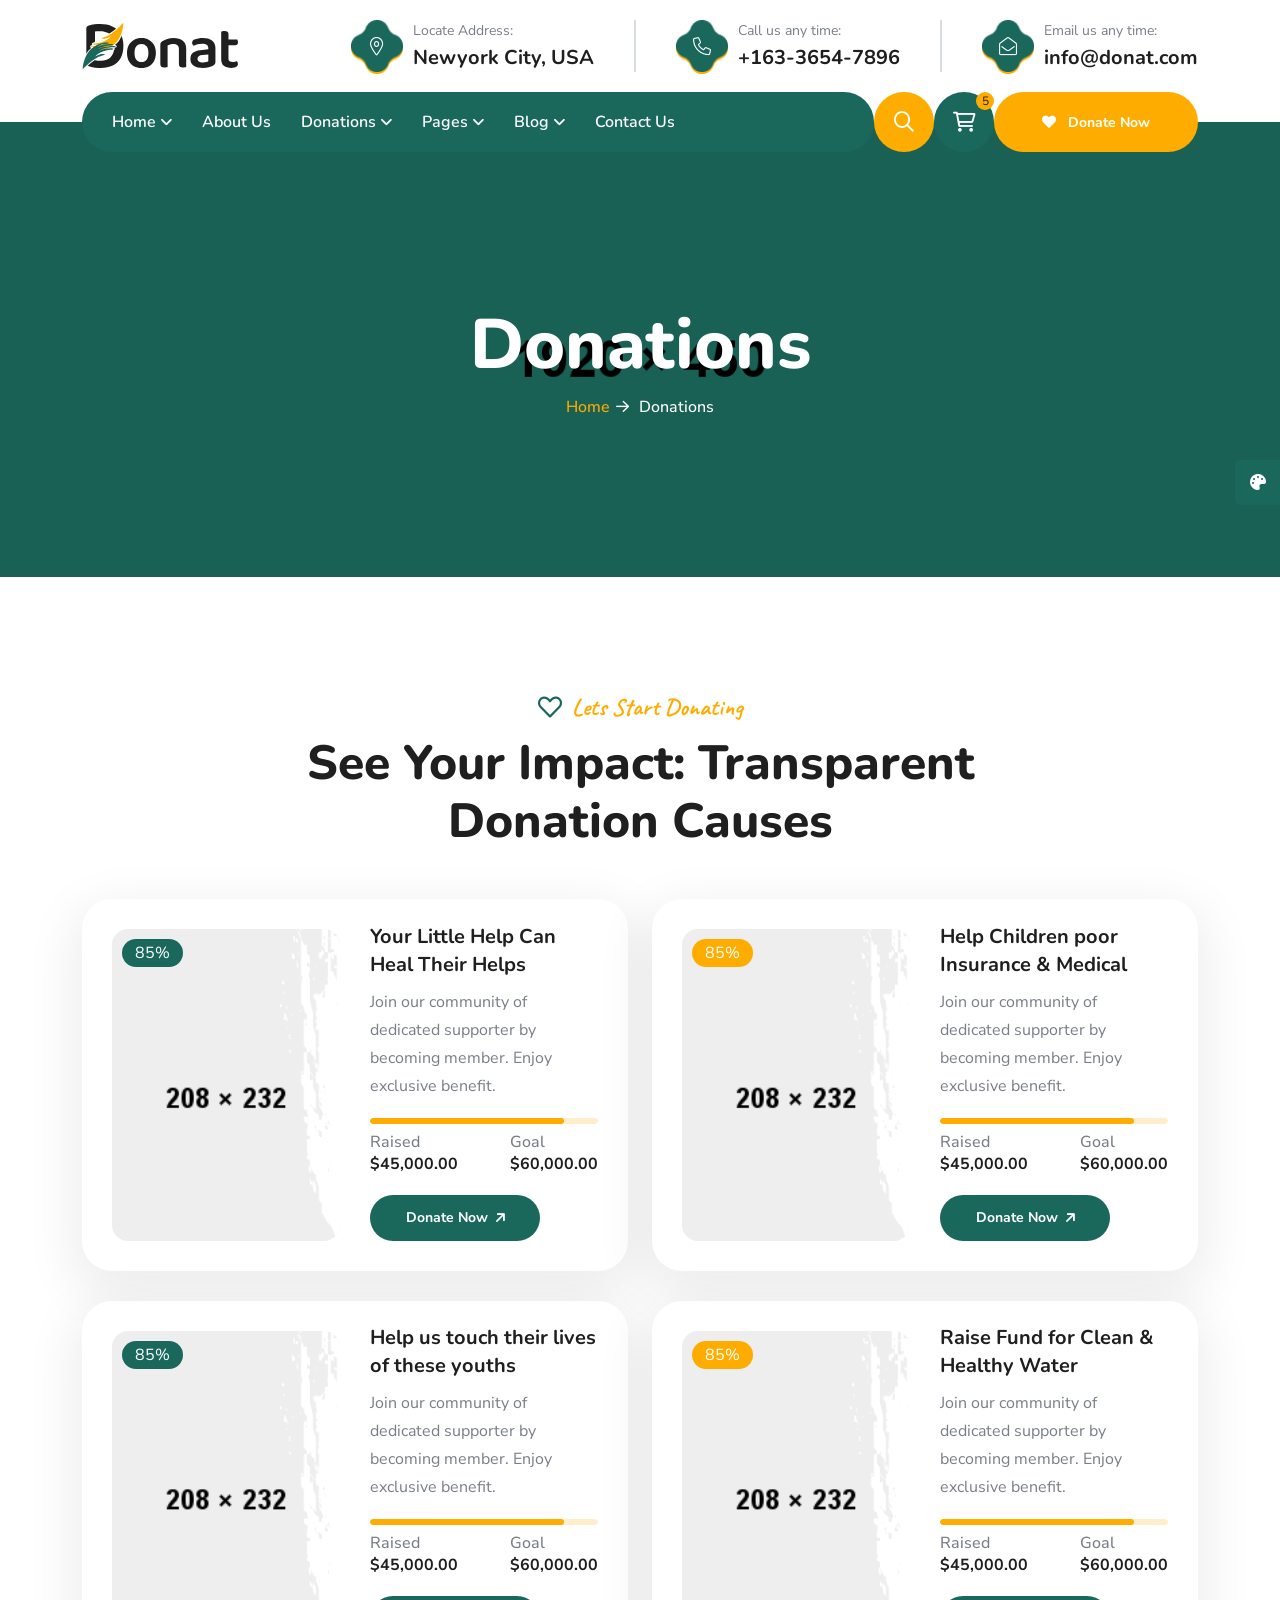
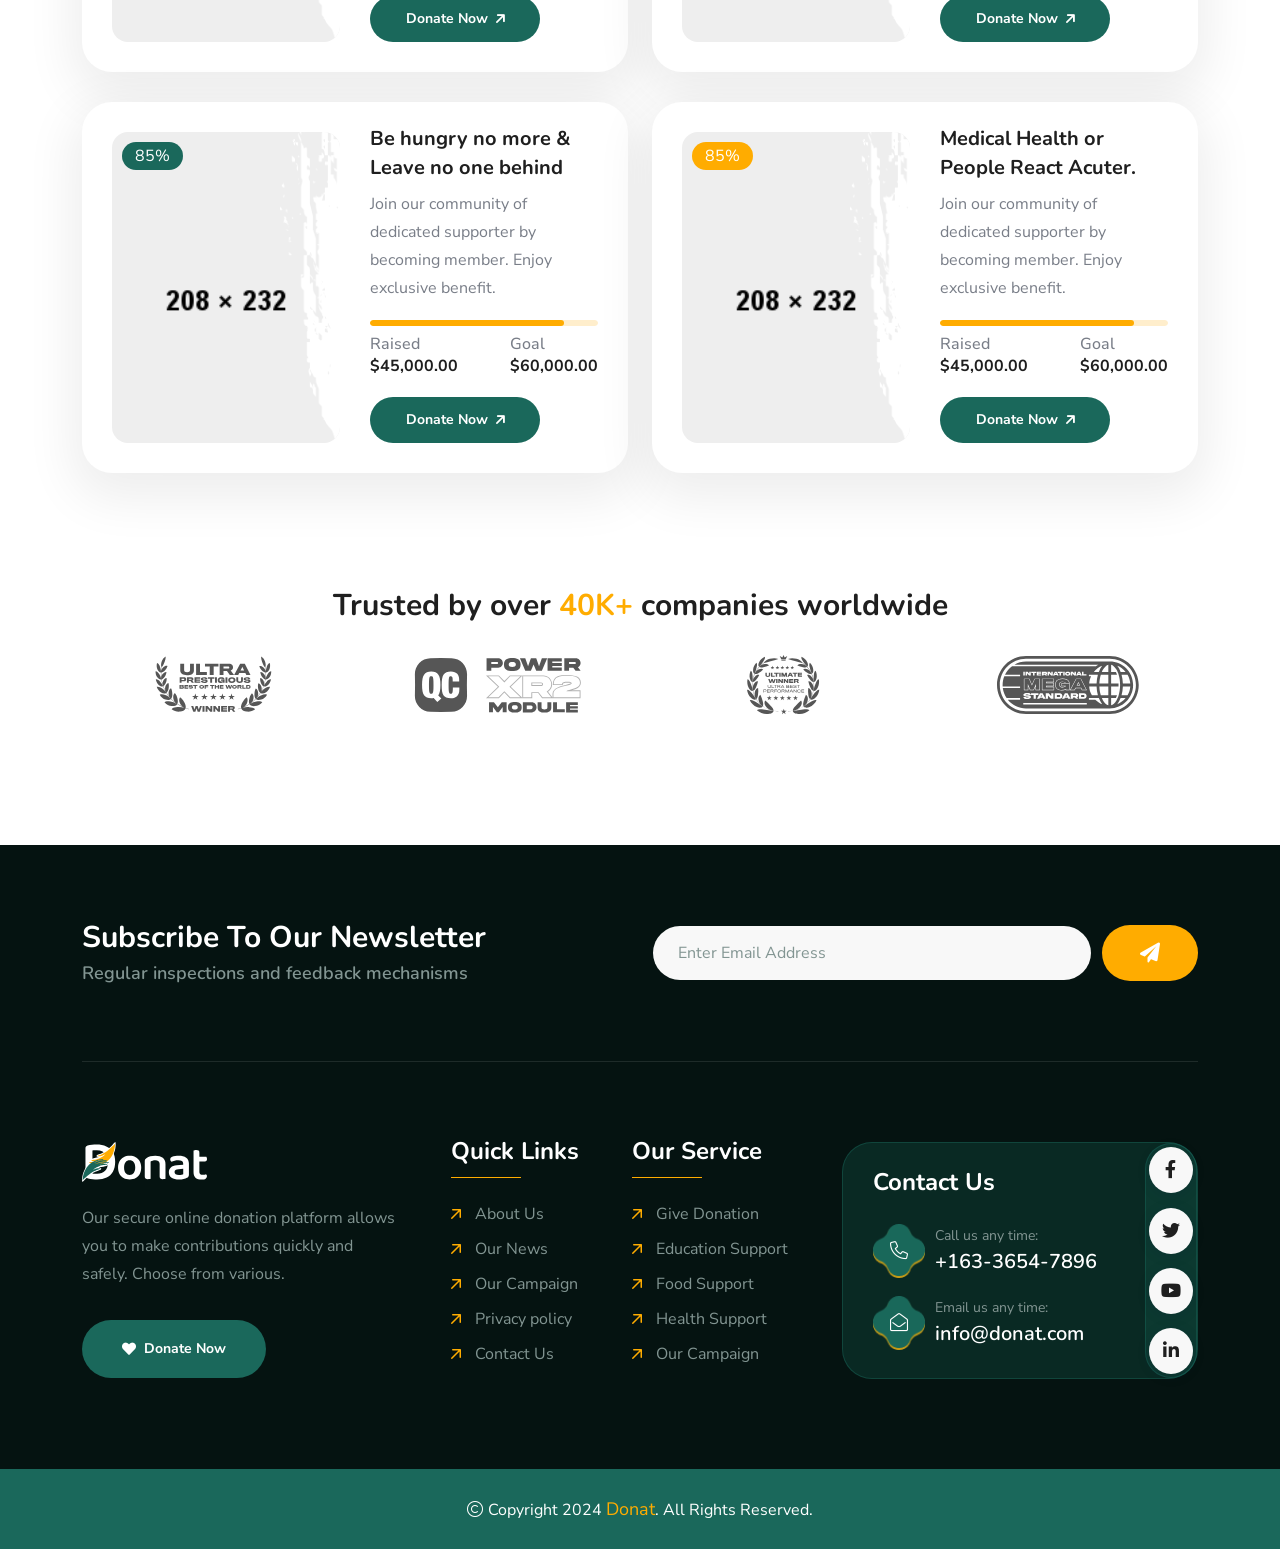
<file: donation.html>
<!doctype html>
<html class="no-js" lang="zxx" dir="ltr">

<head>
    <meta charset="utf-8">
    <meta http-equiv="x-ua-compatible" content="ie=edge">
    <title>Donat - Charity & Donation HTML Template - Donations</title>
    <meta name="author" content="Donat">
    <meta name="description" content="Donat - Charity & Donation HTML Template">
    <meta name="keywords" content="Donat - Charity & Donation HTML Template">
    <meta name="robots" content="INDEX,FOLLOW">

    <!-- Mobile Specific Metas -->
    <meta name="viewport" content="width=device-width, initial-scale=1, shrink-to-fit=no">

    <!-- Favicons - Place favicon.ico in the root directory -->
    <link rel="apple-touch-icon" sizes="57x57" href="assets/img/favicons/apple-icon-57x57.png">
    <link rel="apple-touch-icon" sizes="60x60" href="assets/img/favicons/apple-icon-60x60.png">
    <link rel="apple-touch-icon" sizes="72x72" href="assets/img/favicons/apple-icon-72x72.png">
    <link rel="apple-touch-icon" sizes="76x76" href="assets/img/favicons/apple-icon-76x76.png">
    <link rel="apple-touch-icon" sizes="114x114" href="assets/img/favicons/apple-icon-114x114.png">
    <link rel="apple-touch-icon" sizes="120x120" href="assets/img/favicons/apple-icon-120x120.png">
    <link rel="apple-touch-icon" sizes="144x144" href="assets/img/favicons/apple-icon-144x144.png">
    <link rel="apple-touch-icon" sizes="152x152" href="assets/img/favicons/apple-icon-152x152.png">
    <link rel="apple-touch-icon" sizes="180x180" href="assets/img/favicons/apple-icon-180x180.png">
    <link rel="icon" type="image/png" sizes="192x192" href="assets/img/favicons/android-icon-192x192.png">
    <link rel="icon" type="image/png" sizes="32x32" href="assets/img/favicons/favicon-32x32.png">
    <link rel="icon" type="image/png" sizes="96x96" href="assets/img/favicons/favicon-96x96.png">
    <link rel="icon" type="image/png" sizes="16x16" href="assets/img/favicons/favicon-16x16.png">
    <link rel="manifest" href="assets/img/favicons/manifest.json">
    <meta name="msapplication-TileColor" content="#ffffff">
    <meta name="msapplication-TileImage" content="assets/img/favicons/ms-icon-144x144.png">
    <meta name="theme-color" content="#ffffff">

    <!--==============================
	  Google Fonts
	============================== -->
    <link rel="preconnect" href="https://fonts.googleapis.com">
    <link rel="preconnect" href="https://fonts.gstatic.com" crossorigin>
    <link href="https://fonts.googleapis.com/css2?family=Caveat:wght@400..700&family=Nunito+Sans:ital,opsz,wght@0,6..12,200..1000;1,6..12,200..1000&family=Nunito:ital,wght@0,200..1000;1,200..1000&display=swap" rel="stylesheet">

    <!--==============================
	    All CSS File
	============================== -->
    <!-- Bootstrap -->
    <link rel="stylesheet" href="assets/css/bootstrap.min.css">
    <!-- Fontawesome Icon -->
    <link rel="stylesheet" href="assets/css/fontawesome.min.css">
    <!-- Magnific Popup -->
    <link rel="stylesheet" href="assets/css/magnific-popup.min.css">
    <!-- datetimepicker -->
    <link rel="stylesheet" href="assets/css/jquery.datetimepicker.min.css">
    <!-- Swiper Js -->
    <link rel="stylesheet" href="assets/css/swiper-bundle.min.css">
    <!-- Theme Custom CSS -->
    <link rel="stylesheet" href="assets/css/style.css">

</head>

<body>

    <!--[if lte IE 9]>
    	<p class="browserupgrade">You are using an <strong>outdated</strong> browser. Please <a href="https://browsehappy.com/">upgrade your browser</a> to improve your experience and security.</p>
  	<![endif]-->


    <!--********************************
   		Code Start From Here 
	******************************** -->

    <!--==============================
     Preloader
  ==============================-->
    <div class="preloader ">
        <button class="th-btn style2 preloaderCls">Cancel Preloader </button>
        <div class="preloader-inner">
            <span class="loader">
                Donat
                <span class="loading-text">Donat</span>
            </span>
        </div>
    </div><!--==============================
    Sidemenu
============================== -->
    <div class="sidemenu-wrapper sidemenu-cart ">
        <div class="sidemenu-content">
            <button class="closeButton sideMenuCls"><i class="far fa-times"></i></button>
            <div class="widget woocommerce widget_shopping_cart">
                <h3 class="widget_title">Shopping cart</h3>
                <div class="widget_shopping_cart_content">
                    <ul class="woocommerce-mini-cart cart_list product_list_widget ">
                        <li class="woocommerce-mini-cart-item mini_cart_item">
                            <a href="#" class="remove remove_from_cart_button"><i class="far fa-times"></i></a>
                            <a href="#"><img src="assets/img/product/product_thumb_1_1.png" alt="Cart Image">Books</a>
                            <span class="quantity">1 ×
                                <span class="woocommerce-Price-amount amount">
                                    <span class="woocommerce-Price-currencySymbol">$</span>940.00</span>
                            </span>
                        </li>
                        <li class="woocommerce-mini-cart-item mini_cart_item">
                            <a href="#" class="remove remove_from_cart_button"><i class="far fa-times"></i></a>
                            <a href="#"><img src="assets/img/product/product_thumb_1_2.png" alt="Cart Image">Medicine</a>
                            <span class="quantity">1 ×
                                <span class="woocommerce-Price-amount amount">
                                    <span class="woocommerce-Price-currencySymbol">$</span>899.00</span>
                            </span>
                        </li>
                        <li class="woocommerce-mini-cart-item mini_cart_item">
                            <a href="#" class="remove remove_from_cart_button"><i class="far fa-times"></i></a>
                            <a href="#"><img src="assets/img/product/product_thumb_1_3.png" alt="Cart Image">Dress</a>
                            <span class="quantity">1 ×
                                <span class="woocommerce-Price-amount amount">
                                    <span class="woocommerce-Price-currencySymbol">$</span>756.00</span>
                            </span>
                        </li>
                        <li class="woocommerce-mini-cart-item mini_cart_item">
                            <a href="#" class="remove remove_from_cart_button"><i class="far fa-times"></i></a>
                            <a href="#"><img src="assets/img/product/product_thumb_1_4.png" alt="Cart Image">Chair</a>
                            <span class="quantity">1 ×
                                <span class="woocommerce-Price-amount amount">
                                    <span class="woocommerce-Price-currencySymbol">$</span>723.00</span>
                            </span>
                        </li>
                        <li class="woocommerce-mini-cart-item mini_cart_item">
                            <a href="#" class="remove remove_from_cart_button"><i class="far fa-times"></i></a>
                            <a href="#"><img src="assets/img/product/product_thumb_1_5.png" alt="Cart Image">Cloths</a>
                            <span class="quantity">1 ×
                                <span class="woocommerce-Price-amount amount">
                                    <span class="woocommerce-Price-currencySymbol">$</span>1080.00</span>
                            </span>
                        </li>
                    </ul>
                    <p class="woocommerce-mini-cart__total total">
                        <strong>Subtotal:</strong>
                        <span class="woocommerce-Price-amount amount">
                            <span class="woocommerce-Price-currencySymbol">$</span>4398.00</span>
                    </p>
                    <p class="woocommerce-mini-cart__buttons buttons">
                        <a href="cart.html" class="th-btn wc-forward">View cart</a>
                        <a href="checkout.html" class="th-btn checkout wc-forward">Checkout</a>
                    </p>
                </div>
            </div>
        </div>
    </div>
    <div class="popup-search-box d-none d-lg-block">
        <button class="searchClose"><i class="far fa-times"></i></button>
        <form action="#">
            <input type="text" placeholder="What are you looking for?">
            <button type="submit"><i class="fal fa-search"></i></button>
        </form>
    </div><!--==============================
    Mobile Menu
  ============================== -->
    <div class="th-menu-wrapper">
        <div class="th-menu-area text-center">
            <button class="th-menu-toggle"><i class="fal fa-times"></i></button>
            <div class="mobile-logo">
                <a href="index.html"><img src="assets/img/logo.svg" alt="Donat"></a>
            </div>
            <div class="th-mobile-menu">
                <ul>
                    <li class="menu-item-has-children">
                        <a href="index.html">Home</a>
                        <ul class="sub-menu">
                            <li class="menu-item-has-children">
                                <a href="#">Multipage</a>
                                <ul class="sub-menu">
                                    <li><a href="index.html">Home One</a></li>
                                    <li><a href="home-2.html">Home Two</a></li>
                                    <li><a href="home-3.html">Home Three</a></li>
                                </ul>
                            </li>
                            <li class="menu-item-has-children">
                                <a href="#">Onepage</a>
                                <ul class="sub-menu">
                                    <li><a href="home-1-op.html">Home One</a></li>
                                    <li><a href="home-2-op.html">Home Two</a></li>
                                    <li><a href="home-3-op.html">Home Three</a></li>
                                </ul>
                            </li>
                            <li class="menu-item-has-children">
                                <a href="#">RTL</a>
                                <ul class="sub-menu">
                                    <li><a href="home-1-rtl.html">Home One</a></li>
                                    <li><a href="home-2-rtl.html">Home Two</a></li>
                                    <li><a href="home-3-rtl.html">Home Three</a></li>
                                </ul>
                            </li>
                        </ul>
                    </li>
                    <li><a href="about.html">About Us</a></li>
                    <li class="menu-item-has-children">
                        <a href="#">Donations</a>
                        <ul class="sub-menu">
                            <li><a href="donation.html">Donations</a></li>
                            <li><a href="donation-details.html">Donation Details</a></li>
                            <li><a href="donate-now.html">Donate Now</a></li>
                        </ul>
                    </li>
                    <li class="menu-item-has-children">
                        <a href="#">Pages</a>
                        <ul class="sub-menu">
                            <li class="menu-item-has-children">
                                <a href="#">Shop</a>
                                <ul class="sub-menu">
                                    <li><a href="shop.html">Shop</a></li>
                                    <li><a href="shop-details.html">Shop Details</a></li>
                                    <li><a href="cart.html">Cart Page</a></li>
                                    <li><a href="checkout.html">Checkout</a></li>
                                    <li><a href="wishlist.html">Wishlist</a></li>
                                </ul>
                            </li>
                            <li><a href="team.html">Volunteers</a></li>
                            <li><a href="team-details.html">Volunteer Details</a></li>
                            <li><a href="add-team.html">Become A Volunteer</a></li>
                            <li><a href="gallery.html">Gallery</a></li>
                            <li><a href="pricing.html">Pricing</a></li>
                            <li><a href="faq.html">FAQS</a></li>
                            <li><a href="testimonial.html">Testimonials</a></li>
                            <li><a href="error.html">Error Page</a></li>
                        </ul>
                    </li>
                    <li class="menu-item-has-children">
                        <a href="#">Blog</a>
                        <ul class="sub-menu">
                            <li><a href="blog.html">Blog</a></li>
                            <li><a href="blog-details.html">Blog Details</a></li>
                        </ul>
                    </li>
                    <li>
                        <a href="contact.html">Contact Us</a>
                    </li>
                </ul>
            </div>
        </div>
    </div>
    <div class="color-scheme-wrap active">
        <button class="switchIcon"><i class="fa-solid fa-palette"></i></button>
        <h3 class="color-scheme-wrap-title text-center">Color Switcher</h3>
        <h4 class="color-scheme-wrap-subtitle text-center">Theme Color</h4>
        <div class="color-switch-btns">
            <button data-color="#1A685B"><i class="fa-solid fa-droplet"></i></button>
            <button data-color="#f34e3a"><i class="fa-solid fa-droplet"></i></button>
            <button data-color="#FF4857"><i class="fa-solid fa-droplet"></i></button>
            <button data-color="#3843C1"><i class="fa-solid fa-droplet"></i></button>
            <button data-color="#FF7E02"><i class="fa-solid fa-droplet"></i></button>
        </div>
        <h4 class="color-scheme-wrap-subtitle mt-20 text-center">Secondary Color</h4>
        <div class="secondary-color-switch-btns">
            <button data-secondary-color="#FFAC00"><i class="fa-solid fa-droplet"></i></button>
            <button data-secondary-color="#F41E1E"><i class="fa-solid fa-droplet"></i></button>
            <button data-secondary-color="#f34e3a"><i class="fa-solid fa-droplet"></i></button>
            <button data-secondary-color="#FF4857"><i class="fa-solid fa-droplet"></i></button>
            <button data-secondary-color="#3843C1"><i class="fa-solid fa-droplet"></i></button>
        </div>
    </div><!--==============================
	Header Area
==============================-->
    <header class="th-header header-default">
        <div class="menu-top">
            <div class="container">
                <div class="row justify-content-center justify-content-lg-between align-items-center gy-2">
                    <div class="col-auto d-none d-lg-block">
                        <div class="header-logo">
                            <a href="index.html"><img src="assets/img/logo.svg" alt="Donat"></a>
                        </div>
                    </div>
                    <div class="col-auto d-none d-md-block">
                        <div class="info-card-wrap">
                            <div class="info-card">
                                <div class="box-icon">
                                    <i class="fal fa-map-marker-alt"></i>
                                    <div class="bg-shape1" data-mask-src="assets/img/shape/info_card_icon_bg_shape_1_1.png"></div>
                                    <div class="bg-shape2" data-mask-src="assets/img/shape/info_card_icon_bg_shape_1_1.png"></div>
                                </div>
                                <div class="box-content">
                                    <p class="box-text">Locate Address:</p>
                                    <h4 class="box-title"><a href="https://www.google.com/maps">Newyork City, USA</a></h4>
                                </div>
                            </div>
                            <div class="info-card">
                                <div class="box-icon">
                                    <i class="fal fa-phone"></i>
                                    <div class="bg-shape1" data-mask-src="assets/img/shape/info_card_icon_bg_shape_1_1.png"></div>
                                    <div class="bg-shape2" data-mask-src="assets/img/shape/info_card_icon_bg_shape_1_1.png"></div>
                                </div>
                                <div class="box-content">
                                    <p class="box-text">Call us any time:</p>
                                    <h4 class="box-title"><a href="tel:16336547896">+163-3654-7896</a></h4>
                                </div>
                            </div>
                            <div class="info-card">
                                <div class="box-icon">
                                    <i class="fal fa-envelope-open"></i>
                                    <div class="bg-shape1" data-mask-src="assets/img/shape/info_card_icon_bg_shape_1_1.png"></div>
                                    <div class="bg-shape2" data-mask-src="assets/img/shape/info_card_icon_bg_shape_1_1.png"></div>
                                </div>
                                <div class="box-content">
                                    <p class="box-text">Email us any time:</p>
                                    <h4 class="box-title"><a href="mailto:info@donat.com">info@donat.com</a></h4>
                                </div>
                            </div>
                        </div>
                    </div>
                    <div class="col-auto header-social-col">
                        <div class="th-social">
                            <a href="https://www.facebook.com/"><i class="fab fa-facebook-f"></i></a>
                            <a href="https://www.twitter.com/"><i class="fab fa-twitter"></i></a>
                            <a href="https://www.youtube.com/"><i class="fab fa-youtube"></i></a>
                            <a href="https://www.linkedin.com/"><i class="fab fa-linkedin-in"></i></a>
                        </div>
                    </div>
                </div>
            </div>
        </div>
        <div class="sticky-wrapper">
            <!-- Main Menu Area -->
            <div class="container">
                <div class="menu-area">
                    <div class="menu-area-wrap">
                        <div class="col-auto d-inline-block d-lg-none">
                            <div class="header-logo">
                                <a href="index.html"><img src="assets/img/logo-white.svg" alt="Donat"></a>
                            </div>
                        </div>
                        <nav class="main-menu d-none d-lg-block">
                            <ul>
                                <li class="menu-item-has-children">
                                    <a href="index.html">Home</a>
                                    <ul class="mega-menu mega-menu-content">
                                        <li>
                                            <div class="container">
                                                <div class="row gy-4">
                                                    <div class="col-lg-4">
                                                        <div class="mega-menu-box">
                                                            <div class="mega-menu-img">
                                                                <img src="assets/img/pages/index.jpg" alt="Home One">
                                                                <div class="btn-wrap">
                                                                    <a href="index.html" class="th-btn ">Multipage</a>
                                                                    <a href="home-1-op.html" class="th-btn ">Onepage</a>
                                                                    <a href="home-1-rtl.html" class="th-btn ">RTL</a>
                                                                </div>
                                                            </div>
                                                            <h3 class="mega-menu-title"><a href="index.html">Home One</a></h3>
                                                        </div>
                                                    </div>
                                                    <div class="col-lg-4">
                                                        <div class="mega-menu-box">
                                                            <div class="mega-menu-img">
                                                                <img src="assets/img/pages/home-2.jpg" alt="Home Two">
                                                                <div class="btn-wrap">
                                                                    <a href="home-2.html" class="th-btn ">Multipage</a>
                                                                    <a href="home-2-op.html" class="th-btn ">Onepage</a>
                                                                    <a href="home-2-rtl.html" class="th-btn ">RTL</a>
                                                                </div>
                                                            </div>
                                                            <h3 class="mega-menu-title"><a href="home-2.html">Home Two</a></h3>
                                                        </div>
                                                    </div>
                                                    <div class="col-lg-4">
                                                        <div class="mega-menu-box">
                                                            <div class="mega-menu-img">
                                                                <img src="assets/img/pages/home-3.jpg" alt="Home Three">
                                                                <div class="btn-wrap">
                                                                    <a href="home-3.html" class="th-btn ">Multipage</a>
                                                                    <a href="home-3-op.html" class="th-btn ">Onepage</a>
                                                                    <a href="home-3-rtl.html" class="th-btn ">RTL</a>
                                                                </div>
                                                            </div>
                                                            <h3 class="mega-menu-title"><a href="home-3.html">Home Three</a></h3>
                                                        </div>
                                                    </div>
                                                </div>
                                            </div>
                                        </li>
                                    </ul>
                                </li>
                                <li><a href="about.html">About Us</a></li>
                                <li class="menu-item-has-children">
                                    <a href="#">Donations</a>
                                    <ul class="sub-menu">
                                        <li><a href="donation.html">Donations</a></li>
                                        <li><a href="donation-details.html">Donation Details</a></li>
                                        <li><a href="donate-now.html">Donate Now</a></li>
                                    </ul>
                                </li>
                                <li class="menu-item-has-children">
                                    <a href="#">Pages</a>
                                    <ul class="sub-menu">
                                        <li class="menu-item-has-children">
                                            <a href="#">Shop</a>
                                            <ul class="sub-menu">
                                                <li><a href="shop.html">Shop</a></li>
                                                <li><a href="shop-details.html">Shop Details</a></li>
                                                <li><a href="cart.html">Cart Page</a></li>
                                                <li><a href="checkout.html">Checkout</a></li>
                                                <li><a href="wishlist.html">Wishlist</a></li>
                                            </ul>
                                        </li>
                                        <li><a href="team.html">Volunteers</a></li>
                                        <li><a href="team-details.html">Volunteer Details</a></li>
                                        <li><a href="add-team.html">Become A Volunteer</a></li>
                                        <li><a href="gallery.html">Gallery</a></li>
                                        <li><a href="pricing.html">Pricing</a></li>
                                        <li><a href="faq.html">FAQS</a></li>
                                        <li><a href="testimonial.html">Testimonials</a></li>
                                        <li><a href="error.html">Error Page</a></li>
                                    </ul>
                                </li>
                                <li class="menu-item-has-children">
                                    <a href="#">Blog</a>
                                    <ul class="sub-menu">
                                        <li><a href="blog.html">Blog</a></li>
                                        <li><a href="blog-details.html">Blog Details</a></li>
                                    </ul>
                                </li>
                                <li>
                                    <a href="contact.html">Contact Us</a>
                                </li>
                            </ul>
                        </nav>
                        <p class="header-notice"><img class="me-1" src="assets/img/icon/heart-icon.svg" alt="img">Are you ready to help them? Let’s become a volunteers...</p>
                    </div>
                    <div class="header-button">
                        <button type="button" class="icon-btn style2 searchBoxToggler d-lg-block d-none"><i class="far fa-search"></i></button>
                        <button type="button" class="icon-btn sideMenuToggler">
                            <span class="badge">5</span>
                            <i class="fa-regular fa-cart-shopping"></i>
                        </button>
                        <a href="contact.html" class="th-btn style3 d-lg-block d-none"><i class="fas fa-heart me-2"></i> Donate Now</a>
                        <button type="button" class="icon-btn th-menu-toggle d-lg-none"><i class="far fa-bars"></i></button>
                    </div>
                </div>
            </div>
        </div>
    </header>


    <!--==============================
    Breadcumb
============================== -->
    <div class="breadcumb-wrapper " data-bg-src="assets/img/bg/breadcumb-bg.jpg" data-overlay="theme">
        <div class="container">
            <div class="breadcumb-content">
                <h1 class="breadcumb-title">Donations</h1>
                <ul class="breadcumb-menu">
                    <li><a href="index.html">Home</a></li>
                    <li>Donations</li>
                </ul>
            </div>
        </div>
    </div><!--==============================
Donation Area  
==============================-->
    <section class="space" id="donation-sec">
        <div class="container">
            <div class="row justify-content-center">
                <div class="col-lg-8">
                    <div class="title-area text-center">
                        <span class="sub-title before-none after-none"><i class="far fa-heart text-theme"></i> Lets Start Donating</span>
                        <h2 class="sec-title">See Your Impact: Transparent
                            Donation Causes</h2>
                    </div>
                </div>
            </div>
            <div class="row gy-30">
                <div class="col-xl-6">
                    <div class="donation-card style3">
                        <div class="box-thumb">
                            <img src="assets/img/donation/donation2-1.png" alt="image">
                            <div class="donation-card-tag">85%</div>
                            <div class="donation-card-shape" data-mask-src="assets/img/donation/donation-card-shape2-1.png"></div>
                        </div>
                        <div class="box-content">
                            <h3 class="box-title"><a href="blog-details.html">Your Little Help Can Heal Their Helps</a></h3>
                            <p>Join our community of dedicated supporter by becoming member. Enjoy exclusive benefit.</p>
                            <div class="donation-card_progress-wrap">

                                <div class="progress">
                                    <div class="progress-bar" style="width: 85%;">
                                    </div>
                                </div>
                                <div class="donation-card_progress-content">
                                    <span class="donation-card_raise">Raised <span class="donation-card_raise-number">$45,000.00</span></span>
                                    <span class="donation-card_goal">Goal <span class="donation-card_goal-number">$60,000.00</span></span>
                                </div>
                            </div>
                            <a href="blog-details.html" class="th-btn style6">Donate Now <i class="fas fa-arrow-up-right ms-2"></i></a>
                        </div>
                    </div>
                </div>

                <div class="col-xl-6">
                    <div class="donation-card style3">
                        <div class="box-thumb">
                            <img src="assets/img/donation/donation2-2.png" alt="image">
                            <div class="donation-card-tag bg-theme2">85%</div>
                            <div class="donation-card-shape" data-mask-src="assets/img/donation/donation-card-shape2-1.png"></div>
                        </div>
                        <div class="box-content">
                            <h3 class="box-title"><a href="blog-details.html">Help Children poor Insurance & Medical</a></h3>
                            <p>Join our community of dedicated supporter by becoming member. Enjoy exclusive benefit.</p>
                            <div class="donation-card_progress-wrap">

                                <div class="progress">
                                    <div class="progress-bar" style="width: 85%;">
                                    </div>
                                </div>
                                <div class="donation-card_progress-content">
                                    <span class="donation-card_raise">Raised <span class="donation-card_raise-number">$45,000.00</span></span>
                                    <span class="donation-card_goal">Goal <span class="donation-card_goal-number">$60,000.00</span></span>
                                </div>
                            </div>
                            <a href="blog-details.html" class="th-btn style6">Donate Now <i class="fas fa-arrow-up-right ms-2"></i></a>
                        </div>
                    </div>
                </div>

                <div class="col-xl-6">
                    <div class="donation-card style3">
                        <div class="box-thumb">
                            <img src="assets/img/donation/donation2-3.png" alt="image">
                            <div class="donation-card-tag">85%</div>
                            <div class="donation-card-shape" data-mask-src="assets/img/donation/donation-card-shape2-1.png"></div>
                        </div>
                        <div class="box-content">
                            <h3 class="box-title"><a href="blog-details.html">Help us touch their lives of these youths</a></h3>
                            <p>Join our community of dedicated supporter by becoming member. Enjoy exclusive benefit.</p>
                            <div class="donation-card_progress-wrap">

                                <div class="progress">
                                    <div class="progress-bar" style="width: 85%;">
                                    </div>
                                </div>
                                <div class="donation-card_progress-content">
                                    <span class="donation-card_raise">Raised <span class="donation-card_raise-number">$45,000.00</span></span>
                                    <span class="donation-card_goal">Goal <span class="donation-card_goal-number">$60,000.00</span></span>
                                </div>
                            </div>
                            <a href="blog-details.html" class="th-btn style6">Donate Now <i class="fas fa-arrow-up-right ms-2"></i></a>
                        </div>
                    </div>
                </div>

                <div class="col-xl-6">
                    <div class="donation-card style3">
                        <div class="box-thumb">
                            <img src="assets/img/donation/donation2-4.png" alt="image">
                            <div class="donation-card-tag bg-theme2">85%</div>
                            <div class="donation-card-shape" data-mask-src="assets/img/donation/donation-card-shape2-1.png"></div>
                        </div>
                        <div class="box-content">
                            <h3 class="box-title"><a href="blog-details.html">Raise Fund for Clean & Healthy Water</a></h3>
                            <p>Join our community of dedicated supporter by becoming member. Enjoy exclusive benefit.</p>
                            <div class="donation-card_progress-wrap">

                                <div class="progress">
                                    <div class="progress-bar" style="width: 85%;">
                                    </div>
                                </div>
                                <div class="donation-card_progress-content">
                                    <span class="donation-card_raise">Raised <span class="donation-card_raise-number">$45,000.00</span></span>
                                    <span class="donation-card_goal">Goal <span class="donation-card_goal-number">$60,000.00</span></span>
                                </div>
                            </div>
                            <a href="blog-details.html" class="th-btn style6">Donate Now <i class="fas fa-arrow-up-right ms-2"></i></a>
                        </div>
                    </div>
                </div>

                <div class="col-xl-6">
                    <div class="donation-card style3">
                        <div class="box-thumb">
                            <img src="assets/img/donation/donation2-5.png" alt="image">
                            <div class="donation-card-tag">85%</div>
                            <div class="donation-card-shape" data-mask-src="assets/img/donation/donation-card-shape2-1.png"></div>
                        </div>
                        <div class="box-content">
                            <h3 class="box-title"><a href="blog-details.html">Be hungry no more & Leave no one behind</a></h3>
                            <p>Join our community of dedicated supporter by becoming member. Enjoy exclusive benefit.</p>
                            <div class="donation-card_progress-wrap">

                                <div class="progress">
                                    <div class="progress-bar" style="width: 85%;">
                                    </div>
                                </div>
                                <div class="donation-card_progress-content">
                                    <span class="donation-card_raise">Raised <span class="donation-card_raise-number">$45,000.00</span></span>
                                    <span class="donation-card_goal">Goal <span class="donation-card_goal-number">$60,000.00</span></span>
                                </div>
                            </div>
                            <a href="blog-details.html" class="th-btn style6">Donate Now <i class="fas fa-arrow-up-right ms-2"></i></a>
                        </div>
                    </div>
                </div>

                <div class="col-xl-6">
                    <div class="donation-card style3">
                        <div class="box-thumb">
                            <img src="assets/img/donation/donation2-6.png" alt="image">
                            <div class="donation-card-tag bg-theme2">85%</div>
                            <div class="donation-card-shape" data-mask-src="assets/img/donation/donation-card-shape2-1.png"></div>
                        </div>
                        <div class="box-content">
                            <h3 class="box-title"><a href="blog-details.html">Medical Health or People React Acuter.</a></h3>
                            <p>Join our community of dedicated supporter by becoming member. Enjoy exclusive benefit.</p>
                            <div class="donation-card_progress-wrap">

                                <div class="progress">
                                    <div class="progress-bar" style="width: 85%;">
                                    </div>
                                </div>
                                <div class="donation-card_progress-content">
                                    <span class="donation-card_raise">Raised <span class="donation-card_raise-number">$45,000.00</span></span>
                                    <span class="donation-card_goal">Goal <span class="donation-card_goal-number">$60,000.00</span></span>
                                </div>
                            </div>
                            <a href="blog-details.html" class="th-btn style6">Donate Now <i class="fas fa-arrow-up-right ms-2"></i></a>
                        </div>
                    </div>
                </div>

            </div>
        </div>
    </section>
    <!--==============================
Brand Area  
==============================-->
    <div class="space-bottom overflow-hidden brand-area-1">
        <div class="container">
            <div class="brand-wrap1 p-0 m-0 text-center">
                <h3 class="brand-wrap-title">Trusted by over <span class="text-theme2"><span class="counter-number">90</span>K+</span> companies worldwide</h3>
                <div class="swiper th-slider" id="brandSlider1" data-slider-options='{"breakpoints":{"0":{"slidesPerView":2},"576":{"slidesPerView":"2"},"768":{"slidesPerView":"2"},"992":{"slidesPerView":"3"},"1200":{"slidesPerView":"4"},"1400":{"slidesPerView":"5", "spaceBetween": "90"}}}'>
                    <div class="swiper-wrapper">
                        <div class="swiper-slide">
                            <a href="blog.html" class="brand-box">
                                <img src="assets/img/brand/brand1-1.svg" alt="Brand Logo">
                            </a>
                        </div>
                        <div class="swiper-slide">
                            <a href="blog.html" class="brand-box">
                                <img src="assets/img/brand/brand1-2.svg" alt="Brand Logo">
                            </a>
                        </div>
                        <div class="swiper-slide">
                            <a href="blog.html" class="brand-box">
                                <img src="assets/img/brand/brand1-3.svg" alt="Brand Logo">
                            </a>
                        </div>
                        <div class="swiper-slide">
                            <a href="blog.html" class="brand-box">
                                <img src="assets/img/brand/brand1-4.svg" alt="Brand Logo">
                            </a>
                        </div>
                        <div class="swiper-slide">
                            <a href="blog.html" class="brand-box">
                                <img src="assets/img/brand/brand1-5.svg" alt="Brand Logo">
                            </a>
                        </div>
                        <div class="swiper-slide">
                            <a href="blog.html" class="brand-box">
                                <img src="assets/img/brand/brand1-1.svg" alt="Brand Logo">
                            </a>
                        </div>
                        <div class="swiper-slide">
                            <a href="blog.html" class="brand-box">
                                <img src="assets/img/brand/brand1-2.svg" alt="Brand Logo">
                            </a>
                        </div>
                        <div class="swiper-slide">
                            <a href="blog.html" class="brand-box">
                                <img src="assets/img/brand/brand1-3.svg" alt="Brand Logo">
                            </a>
                        </div>
                        <div class="swiper-slide">
                            <a href="blog.html" class="brand-box">
                                <img src="assets/img/brand/brand1-4.svg" alt="Brand Logo">
                            </a>
                        </div>
                        <div class="swiper-slide">
                            <a href="blog.html" class="brand-box">
                                <img src="assets/img/brand/brand1-5.svg" alt="Brand Logo">
                            </a>
                        </div>
                    </div>

                </div>
            </div>
        </div>
    </div>
    <!--==============================
	Footer Area
==============================-->
    <footer class="footer-wrapper footer-default" data-bg-src="assets/img/bg/footer-default-bg-mask.png">
        <div class="footer-bg-shape2 shape-mockup jump" data-top="20%" data-right="0">
            <img src="assets/img/shape/footer-bg-shape3.png" alt="img">
        </div>
        <div class="footer-bg-shape3 shape-mockup d-none" data-bottom="0" data-right="0">
            <img src="assets/img/shape/footer-bg-shape2.png" alt="img">
        </div>
        <div class="footer-top">
            <div class="container">
                <div class="subscribe-box">
                    <div class="row gy-40 align-items-center justify-content-center">
                        <div class="col-xl-6">
                            <h4 class="subscribe-box_title">Subscribe to Our Newsletter</h4>
                            <p class="subscribe-box_text">Regular inspections and feedback mechanisms</p>
                        </div>
                        <div class="col-xl-6 col-lg-8">
                            <form class="newsletter-form">
                                <div class="form-group">
                                    <input class="form-control" type="email" placeholder="Enter Email Address" required="">
                                </div>
                                <button type="submit" class="th-btn style3"><i class="fas fa-paper-plane"></i></button>
                            </form>
                        </div>
                    </div>
                </div>
            </div>
        </div>
        <div class="widget-area">
            <div class="container">
                <div class="row justify-content-between">
                    <div class="col-md-6 col-xl-auto">
                        <div class="widget footer-widget">
                            <div class="th-widget-about">
                                <div class="about-logo">
                                    <a href="index.html"><img src="assets/img/logo-white.svg" alt="Donat"></a>
                                </div>
                                <p class="about-text"> Our secure online donation platform allows you to make contributions quickly and safely. Choose from various.</p>
                                <a href="contact.html" class="th-btn"><i class="fas fa-heart me-2"></i> Donate Now</a>
                            </div>
                        </div>
                    </div>
                    <div class="col-sm-6 col-xl-auto">
                        <div class="widget widget_nav_menu footer-widget">
                            <h3 class="widget_title">Quick Links</h3>
                            <div class="menu-all-pages-container">
                                <ul class="menu">
                                    <li><a href="about.html">About Us</a></li>
                                    <li><a href="blog.html">Our News</a></li>
                                    <li><a href="about.html">Our Campaign</a></li>
                                    <li><a href="contact.html">Privacy policy</a></li>
                                    <li><a href="contact.html">Contact Us</a></li>
                                </ul>
                            </div>
                        </div>
                    </div>
                    <div class="col-sm-6 col-xl-auto">
                        <div class="widget widget_nav_menu footer-widget">
                            <h3 class="widget_title">Our Service</h3>
                            <div class="menu-all-pages-container">
                                <ul class="menu">
                                    <li><a href="donate-now.html">Give Donation</a></li>
                                    <li><a href="faq.html">Education Support</a></li>
                                    <li><a href="faq.html">Food Support</a></li>
                                    <li><a href="faq.html">Health Support</a></li>
                                    <li><a href="gallery.html">Our Campaign </a></li>
                                </ul>
                            </div>
                        </div>
                    </div>
                    <div class="col-md-6 col-xl-auto">
                        <div class="widget footer-widget">
                            <div class="th-widget-contact">
                                <h3 class="widget_title">Contact Us</h3>
                                <div class="info-card">
                                    <div class="box-icon">
                                        <i class="fal fa-phone"></i>
                                        <div class="bg-shape1" data-mask-src="assets/img/shape/info_card_icon_bg_shape_1_1.png"></div>
                                        <div class="bg-shape2" data-mask-src="assets/img/shape/info_card_icon_bg_shape_1_1.png"></div>
                                    </div>
                                    <div class="box-content">
                                        <p class="box-text">Call us any time:</p>
                                        <h4 class="box-title"><a href="tel:16336547896">+163-3654-7896</a></h4>
                                    </div>
                                </div>
                                <div class="info-card">
                                    <div class="box-icon">
                                        <i class="fal fa-envelope-open"></i>
                                        <div class="bg-shape1" data-mask-src="assets/img/shape/info_card_icon_bg_shape_1_1.png"></div>
                                        <div class="bg-shape2" data-mask-src="assets/img/shape/info_card_icon_bg_shape_1_1.png"></div>
                                    </div>
                                    <div class="box-content">
                                        <p class="box-text">Email us any time:</p>
                                        <h4 class="box-title"><a href="mailto:info@donat.com">info@donat.com</a></h4>
                                    </div>
                                </div>
                                <div class="th-social style2">
                                    <a href="https://www.facebook.com/"><i class="fab fa-facebook-f"></i></a>
                                    <a href="https://www.twitter.com/"><i class="fab fa-twitter"></i></a>
                                    <a href="https://www.youtube.com/"><i class="fab fa-youtube"></i></a>
                                    <a href="https://www.linkedin.com/"><i class="fab fa-linkedin-in"></i></a>
                                </div>
                            </div>
                        </div>
                    </div>
                </div>
            </div>
        </div>
        <div class="copyright-wrap">
            <div class="container">
                <div class="row justify-content-center gy-3 align-items-center">
                    <div class="col-lg-12">
                        <p class="copyright-text text-center">
                            <i class="fal fa-copyright"></i> Copyright 2024 <a href="index.html">Donat</a>. All Rights Reserved.
                        </p>
                    </div>
                </div>
            </div>
        </div>
    </footer>

    <!--********************************
			Code End  Here 
	******************************** -->

    <!-- Scroll To Top -->
    <div class="scroll-top">
        <svg class="progress-circle svg-content" width="100%" height="100%" viewBox="-1 -1 102 102">
            <path d="M50,1 a49,49 0 0,1 0,98 a49,49 0 0,1 0,-98" style="transition: stroke-dashoffset 10ms linear 0s; stroke-dasharray: 307.919, 307.919; stroke-dashoffset: 307.919;"></path>
        </svg>
    </div>

    <!--==============================
    All Js File
============================== -->
    <!-- Jquery -->
    <script src="assets/js/vendor/jquery-3.7.1.min.js"></script>
    <!-- Swiper Js -->
    <script src="assets/js/swiper-bundle.min.js"></script>
    <!-- Bootstrap -->
    <script src="assets/js/bootstrap.min.js"></script>
    <!-- Magnific Popup -->
    <script src="assets/js/jquery.magnific-popup.min.js"></script>
    <!-- Counter Up -->
    <script src="assets/js/jquery.counterup.min.js"></script>
    <!-- Range Slider -->
    <script src="assets/js/jquery-ui.min.js"></script>
    <!-- Isotope Filter -->
    <script src="assets/js/imagesloaded.pkgd.min.js"></script>
    <script src="assets/js/isotope.pkgd.min.js"></script>

    <!-- Main Js File -->
    <script src="assets/js/main.js"></script>
</body>

</html>
</file>
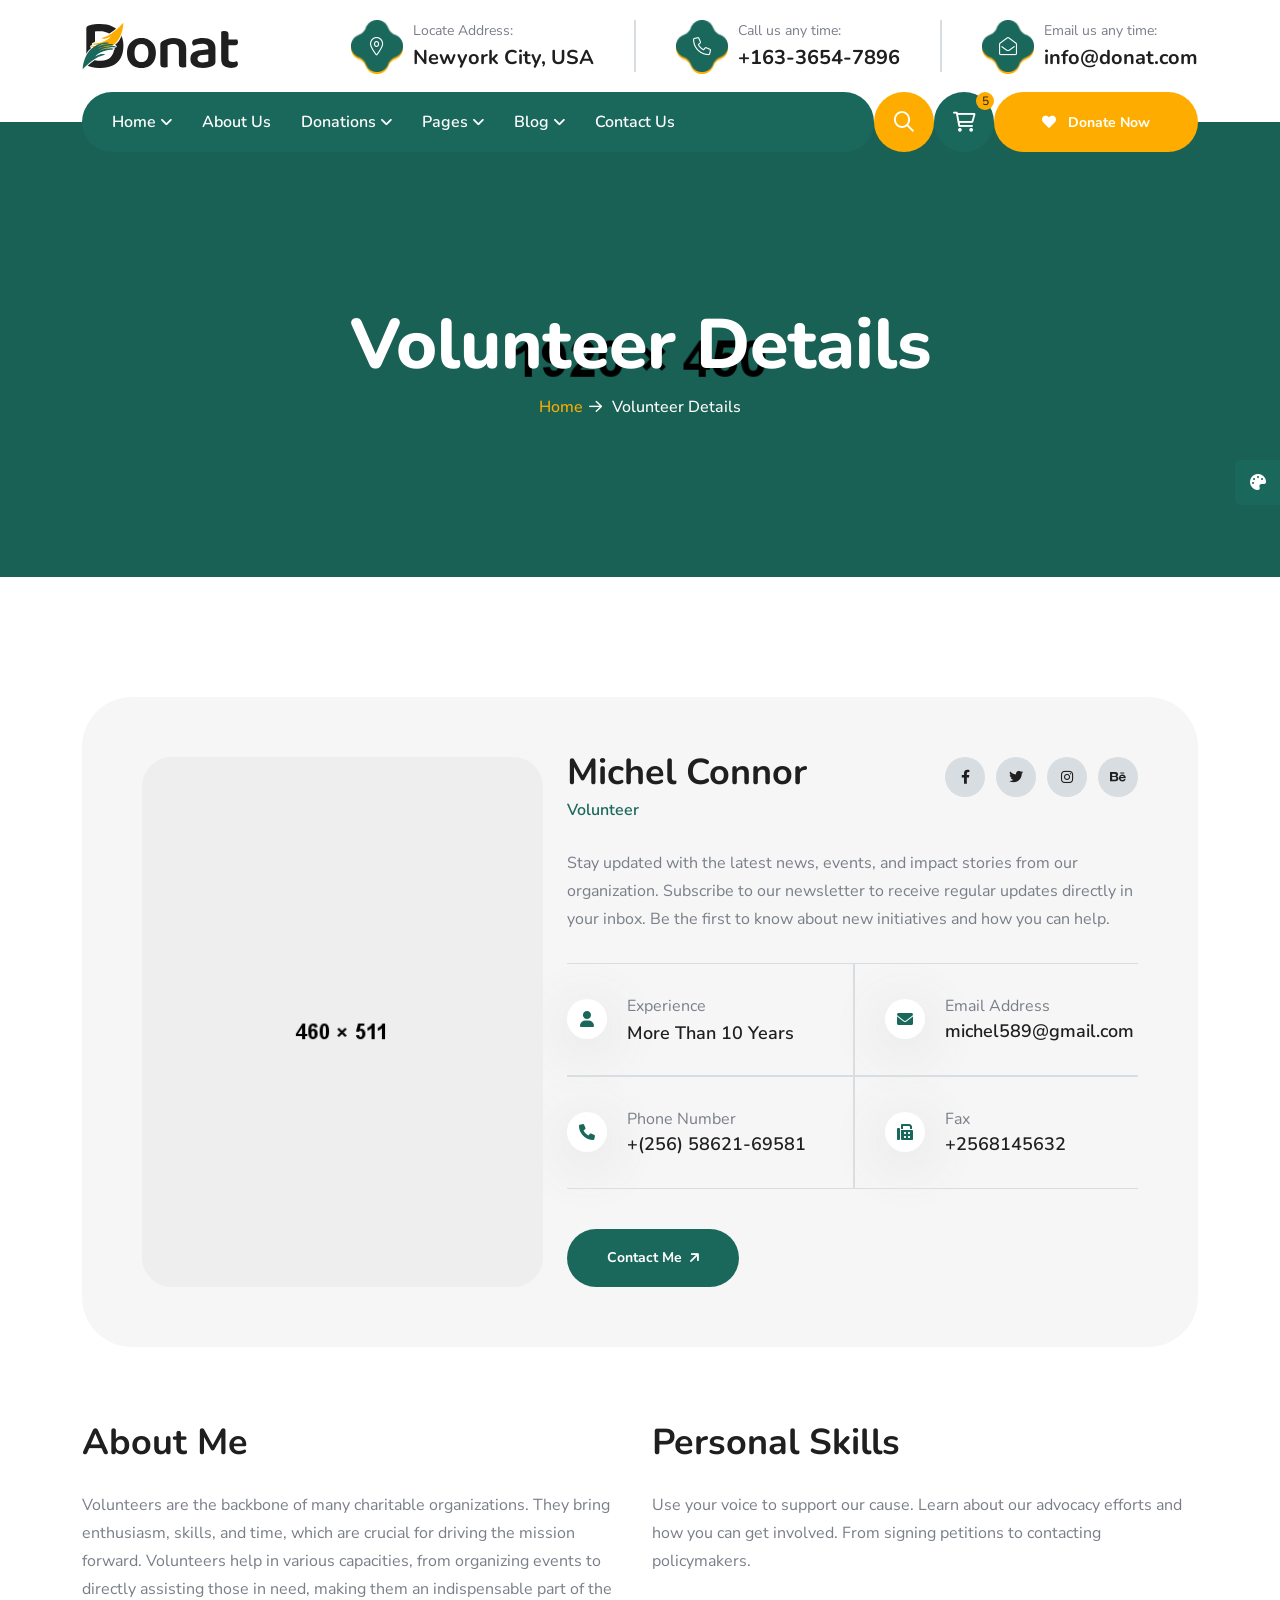
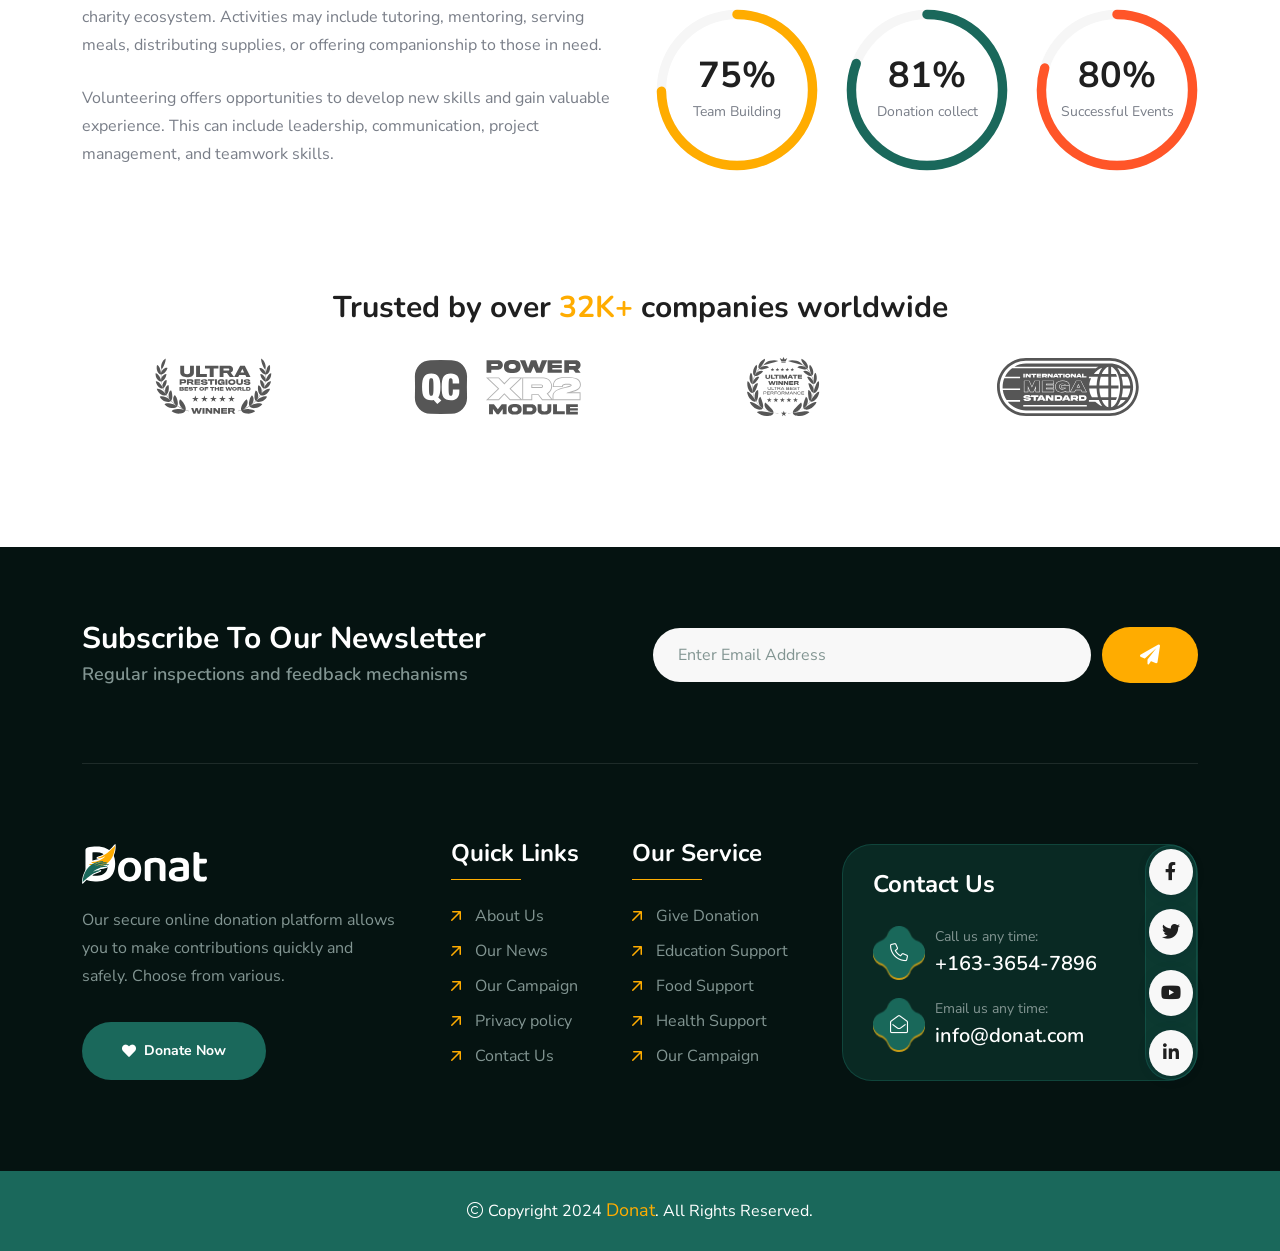
<file: team-details.html>
<!doctype html>
<html class="no-js" lang="zxx" dir="ltr">

<head>
    <meta charset="utf-8">
    <meta http-equiv="x-ua-compatible" content="ie=edge">
    <title>Donat - Charity & Donation HTML Template - Volunteer Details</title>
    <meta name="author" content="Donat">
    <meta name="description" content="Donat - Charity & Donation HTML Template">
    <meta name="keywords" content="Donat - Charity & Donation HTML Template">
    <meta name="robots" content="INDEX,FOLLOW">

    <!-- Mobile Specific Metas -->
    <meta name="viewport" content="width=device-width, initial-scale=1, shrink-to-fit=no">

    <!-- Favicons - Place favicon.ico in the root directory -->
    <link rel="apple-touch-icon" sizes="57x57" href="assets/img/favicons/apple-icon-57x57.png">
    <link rel="apple-touch-icon" sizes="60x60" href="assets/img/favicons/apple-icon-60x60.png">
    <link rel="apple-touch-icon" sizes="72x72" href="assets/img/favicons/apple-icon-72x72.png">
    <link rel="apple-touch-icon" sizes="76x76" href="assets/img/favicons/apple-icon-76x76.png">
    <link rel="apple-touch-icon" sizes="114x114" href="assets/img/favicons/apple-icon-114x114.png">
    <link rel="apple-touch-icon" sizes="120x120" href="assets/img/favicons/apple-icon-120x120.png">
    <link rel="apple-touch-icon" sizes="144x144" href="assets/img/favicons/apple-icon-144x144.png">
    <link rel="apple-touch-icon" sizes="152x152" href="assets/img/favicons/apple-icon-152x152.png">
    <link rel="apple-touch-icon" sizes="180x180" href="assets/img/favicons/apple-icon-180x180.png">
    <link rel="icon" type="image/png" sizes="192x192" href="assets/img/favicons/android-icon-192x192.png">
    <link rel="icon" type="image/png" sizes="32x32" href="assets/img/favicons/favicon-32x32.png">
    <link rel="icon" type="image/png" sizes="96x96" href="assets/img/favicons/favicon-96x96.png">
    <link rel="icon" type="image/png" sizes="16x16" href="assets/img/favicons/favicon-16x16.png">
    <link rel="manifest" href="assets/img/favicons/manifest.json">
    <meta name="msapplication-TileColor" content="#ffffff">
    <meta name="msapplication-TileImage" content="assets/img/favicons/ms-icon-144x144.png">
    <meta name="theme-color" content="#ffffff">

    <!--==============================
	  Google Fonts
	============================== -->
    <link rel="preconnect" href="https://fonts.googleapis.com">
    <link rel="preconnect" href="https://fonts.gstatic.com" crossorigin>
    <link href="https://fonts.googleapis.com/css2?family=Caveat:wght@400..700&family=Nunito+Sans:ital,opsz,wght@0,6..12,200..1000;1,6..12,200..1000&family=Nunito:ital,wght@0,200..1000;1,200..1000&display=swap" rel="stylesheet">

    <!--==============================
	    All CSS File
	============================== -->
    <!-- Bootstrap -->
    <link rel="stylesheet" href="assets/css/bootstrap.min.css">
    <!-- Fontawesome Icon -->
    <link rel="stylesheet" href="assets/css/fontawesome.min.css">
    <!-- Magnific Popup -->
    <link rel="stylesheet" href="assets/css/magnific-popup.min.css">
    <!-- datetimepicker -->
    <link rel="stylesheet" href="assets/css/jquery.datetimepicker.min.css">
    <!-- Swiper Js -->
    <link rel="stylesheet" href="assets/css/swiper-bundle.min.css">
    <!-- Theme Custom CSS -->
    <link rel="stylesheet" href="assets/css/style.css">

</head>

<body>

    <!--[if lte IE 9]>
    	<p class="browserupgrade">You are using an <strong>outdated</strong> browser. Please <a href="https://browsehappy.com/">upgrade your browser</a> to improve your experience and security.</p>
  	<![endif]-->


    <!--********************************
   		Code Start From Here 
	******************************** -->

    <!--==============================
     Preloader
  ==============================-->
    <div class="preloader ">
        <button class="th-btn style2 preloaderCls">Cancel Preloader </button>
        <div class="preloader-inner">
            <span class="loader">
                Donat
                <span class="loading-text">Donat</span>
            </span>
        </div>
    </div><!--==============================
    Sidemenu
============================== -->
    <div class="sidemenu-wrapper sidemenu-cart ">
        <div class="sidemenu-content">
            <button class="closeButton sideMenuCls"><i class="far fa-times"></i></button>
            <div class="widget woocommerce widget_shopping_cart">
                <h3 class="widget_title">Shopping cart</h3>
                <div class="widget_shopping_cart_content">
                    <ul class="woocommerce-mini-cart cart_list product_list_widget ">
                        <li class="woocommerce-mini-cart-item mini_cart_item">
                            <a href="#" class="remove remove_from_cart_button"><i class="far fa-times"></i></a>
                            <a href="#"><img src="assets/img/product/product_thumb_1_1.png" alt="Cart Image">Books</a>
                            <span class="quantity">1 ×
                                <span class="woocommerce-Price-amount amount">
                                    <span class="woocommerce-Price-currencySymbol">$</span>940.00</span>
                            </span>
                        </li>
                        <li class="woocommerce-mini-cart-item mini_cart_item">
                            <a href="#" class="remove remove_from_cart_button"><i class="far fa-times"></i></a>
                            <a href="#"><img src="assets/img/product/product_thumb_1_2.png" alt="Cart Image">Medicine</a>
                            <span class="quantity">1 ×
                                <span class="woocommerce-Price-amount amount">
                                    <span class="woocommerce-Price-currencySymbol">$</span>899.00</span>
                            </span>
                        </li>
                        <li class="woocommerce-mini-cart-item mini_cart_item">
                            <a href="#" class="remove remove_from_cart_button"><i class="far fa-times"></i></a>
                            <a href="#"><img src="assets/img/product/product_thumb_1_3.png" alt="Cart Image">Dress</a>
                            <span class="quantity">1 ×
                                <span class="woocommerce-Price-amount amount">
                                    <span class="woocommerce-Price-currencySymbol">$</span>756.00</span>
                            </span>
                        </li>
                        <li class="woocommerce-mini-cart-item mini_cart_item">
                            <a href="#" class="remove remove_from_cart_button"><i class="far fa-times"></i></a>
                            <a href="#"><img src="assets/img/product/product_thumb_1_4.png" alt="Cart Image">Chair</a>
                            <span class="quantity">1 ×
                                <span class="woocommerce-Price-amount amount">
                                    <span class="woocommerce-Price-currencySymbol">$</span>723.00</span>
                            </span>
                        </li>
                        <li class="woocommerce-mini-cart-item mini_cart_item">
                            <a href="#" class="remove remove_from_cart_button"><i class="far fa-times"></i></a>
                            <a href="#"><img src="assets/img/product/product_thumb_1_5.png" alt="Cart Image">Cloths</a>
                            <span class="quantity">1 ×
                                <span class="woocommerce-Price-amount amount">
                                    <span class="woocommerce-Price-currencySymbol">$</span>1080.00</span>
                            </span>
                        </li>
                    </ul>
                    <p class="woocommerce-mini-cart__total total">
                        <strong>Subtotal:</strong>
                        <span class="woocommerce-Price-amount amount">
                            <span class="woocommerce-Price-currencySymbol">$</span>4398.00</span>
                    </p>
                    <p class="woocommerce-mini-cart__buttons buttons">
                        <a href="cart.html" class="th-btn wc-forward">View cart</a>
                        <a href="checkout.html" class="th-btn checkout wc-forward">Checkout</a>
                    </p>
                </div>
            </div>
        </div>
    </div>
    <div class="popup-search-box d-none d-lg-block">
        <button class="searchClose"><i class="far fa-times"></i></button>
        <form action="#">
            <input type="text" placeholder="What are you looking for?">
            <button type="submit"><i class="fal fa-search"></i></button>
        </form>
    </div><!--==============================
    Mobile Menu
  ============================== -->
    <div class="th-menu-wrapper">
        <div class="th-menu-area text-center">
            <button class="th-menu-toggle"><i class="fal fa-times"></i></button>
            <div class="mobile-logo">
                <a href="index.html"><img src="assets/img/logo.svg" alt="Donat"></a>
            </div>
            <div class="th-mobile-menu">
                <ul>
                    <li class="menu-item-has-children">
                        <a href="index.html">Home</a>
                        <ul class="sub-menu">
                            <li class="menu-item-has-children">
                                <a href="#">Multipage</a>
                                <ul class="sub-menu">
                                    <li><a href="index.html">Home One</a></li>
                                    <li><a href="home-2.html">Home Two</a></li>
                                    <li><a href="home-3.html">Home Three</a></li>
                                </ul>
                            </li>
                            <li class="menu-item-has-children">
                                <a href="#">Onepage</a>
                                <ul class="sub-menu">
                                    <li><a href="home-1-op.html">Home One</a></li>
                                    <li><a href="home-2-op.html">Home Two</a></li>
                                    <li><a href="home-3-op.html">Home Three</a></li>
                                </ul>
                            </li>
                            <li class="menu-item-has-children">
                                <a href="#">RTL</a>
                                <ul class="sub-menu">
                                    <li><a href="home-1-rtl.html">Home One</a></li>
                                    <li><a href="home-2-rtl.html">Home Two</a></li>
                                    <li><a href="home-3-rtl.html">Home Three</a></li>
                                </ul>
                            </li>
                        </ul>
                    </li>
                    <li><a href="about.html">About Us</a></li>
                    <li class="menu-item-has-children">
                        <a href="#">Donations</a>
                        <ul class="sub-menu">
                            <li><a href="donation.html">Donations</a></li>
                            <li><a href="donation-details.html">Donation Details</a></li>
                            <li><a href="donate-now.html">Donate Now</a></li>
                        </ul>
                    </li>
                    <li class="menu-item-has-children">
                        <a href="#">Pages</a>
                        <ul class="sub-menu">
                            <li class="menu-item-has-children">
                                <a href="#">Shop</a>
                                <ul class="sub-menu">
                                    <li><a href="shop.html">Shop</a></li>
                                    <li><a href="shop-details.html">Shop Details</a></li>
                                    <li><a href="cart.html">Cart Page</a></li>
                                    <li><a href="checkout.html">Checkout</a></li>
                                    <li><a href="wishlist.html">Wishlist</a></li>
                                </ul>
                            </li>
                            <li><a href="team.html">Volunteers</a></li>
                            <li><a href="team-details.html">Volunteer Details</a></li>
                            <li><a href="add-team.html">Become A Volunteer</a></li>
                            <li><a href="gallery.html">Gallery</a></li>
                            <li><a href="pricing.html">Pricing</a></li>
                            <li><a href="faq.html">FAQS</a></li>
                            <li><a href="testimonial.html">Testimonials</a></li>
                            <li><a href="error.html">Error Page</a></li>
                        </ul>
                    </li>
                    <li class="menu-item-has-children">
                        <a href="#">Blog</a>
                        <ul class="sub-menu">
                            <li><a href="blog.html">Blog</a></li>
                            <li><a href="blog-details.html">Blog Details</a></li>
                        </ul>
                    </li>
                    <li>
                        <a href="contact.html">Contact Us</a>
                    </li>
                </ul>
            </div>
        </div>
    </div>
    <div class="color-scheme-wrap active">
        <button class="switchIcon"><i class="fa-solid fa-palette"></i></button>
        <h3 class="color-scheme-wrap-title text-center">Color Switcher</h3>
        <h4 class="color-scheme-wrap-subtitle text-center">Theme Color</h4>
        <div class="color-switch-btns">
            <button data-color="#1A685B"><i class="fa-solid fa-droplet"></i></button>
            <button data-color="#f34e3a"><i class="fa-solid fa-droplet"></i></button>
            <button data-color="#FF4857"><i class="fa-solid fa-droplet"></i></button>
            <button data-color="#3843C1"><i class="fa-solid fa-droplet"></i></button>
            <button data-color="#FF7E02"><i class="fa-solid fa-droplet"></i></button>
        </div>
        <h4 class="color-scheme-wrap-subtitle mt-20 text-center">Secondary Color</h4>
        <div class="secondary-color-switch-btns">
            <button data-secondary-color="#FFAC00"><i class="fa-solid fa-droplet"></i></button>
            <button data-secondary-color="#F41E1E"><i class="fa-solid fa-droplet"></i></button>
            <button data-secondary-color="#f34e3a"><i class="fa-solid fa-droplet"></i></button>
            <button data-secondary-color="#FF4857"><i class="fa-solid fa-droplet"></i></button>
            <button data-secondary-color="#3843C1"><i class="fa-solid fa-droplet"></i></button>
        </div>
    </div><!--==============================
	Header Area
==============================-->
    <header class="th-header header-default">
        <div class="menu-top">
            <div class="container">
                <div class="row justify-content-center justify-content-lg-between align-items-center gy-2">
                    <div class="col-auto d-none d-lg-block">
                        <div class="header-logo">
                            <a href="index.html"><img src="assets/img/logo.svg" alt="Donat"></a>
                        </div>
                    </div>
                    <div class="col-auto d-none d-md-block">
                        <div class="info-card-wrap">
                            <div class="info-card">
                                <div class="box-icon">
                                    <i class="fal fa-map-marker-alt"></i>
                                    <div class="bg-shape1" data-mask-src="assets/img/shape/info_card_icon_bg_shape_1_1.png"></div>
                                    <div class="bg-shape2" data-mask-src="assets/img/shape/info_card_icon_bg_shape_1_1.png"></div>
                                </div>
                                <div class="box-content">
                                    <p class="box-text">Locate Address:</p>
                                    <h4 class="box-title"><a href="https://www.google.com/maps">Newyork City, USA</a></h4>
                                </div>
                            </div>
                            <div class="info-card">
                                <div class="box-icon">
                                    <i class="fal fa-phone"></i>
                                    <div class="bg-shape1" data-mask-src="assets/img/shape/info_card_icon_bg_shape_1_1.png"></div>
                                    <div class="bg-shape2" data-mask-src="assets/img/shape/info_card_icon_bg_shape_1_1.png"></div>
                                </div>
                                <div class="box-content">
                                    <p class="box-text">Call us any time:</p>
                                    <h4 class="box-title"><a href="tel:16336547896">+163-3654-7896</a></h4>
                                </div>
                            </div>
                            <div class="info-card">
                                <div class="box-icon">
                                    <i class="fal fa-envelope-open"></i>
                                    <div class="bg-shape1" data-mask-src="assets/img/shape/info_card_icon_bg_shape_1_1.png"></div>
                                    <div class="bg-shape2" data-mask-src="assets/img/shape/info_card_icon_bg_shape_1_1.png"></div>
                                </div>
                                <div class="box-content">
                                    <p class="box-text">Email us any time:</p>
                                    <h4 class="box-title"><a href="mailto:info@donat.com">info@donat.com</a></h4>
                                </div>
                            </div>
                        </div>
                    </div>
                    <div class="col-auto header-social-col">
                        <div class="th-social">
                            <a href="https://www.facebook.com/"><i class="fab fa-facebook-f"></i></a>
                            <a href="https://www.twitter.com/"><i class="fab fa-twitter"></i></a>
                            <a href="https://www.youtube.com/"><i class="fab fa-youtube"></i></a>
                            <a href="https://www.linkedin.com/"><i class="fab fa-linkedin-in"></i></a>
                        </div>
                    </div>
                </div>
            </div>
        </div>
        <div class="sticky-wrapper">
            <!-- Main Menu Area -->
            <div class="container">
                <div class="menu-area">
                    <div class="menu-area-wrap">
                        <div class="col-auto d-inline-block d-lg-none">
                            <div class="header-logo">
                                <a href="index.html"><img src="assets/img/logo-white.svg" alt="Donat"></a>
                            </div>
                        </div>
                        <nav class="main-menu d-none d-lg-block">
                            <ul>
                                <li class="menu-item-has-children">
                                    <a href="index.html">Home</a>
                                    <ul class="mega-menu mega-menu-content">
                                        <li>
                                            <div class="container">
                                                <div class="row gy-4">
                                                    <div class="col-lg-4">
                                                        <div class="mega-menu-box">
                                                            <div class="mega-menu-img">
                                                                <img src="assets/img/pages/index.jpg" alt="Home One">
                                                                <div class="btn-wrap">
                                                                    <a href="index.html" class="th-btn ">Multipage</a>
                                                                    <a href="home-1-op.html" class="th-btn ">Onepage</a>
                                                                    <a href="home-1-rtl.html" class="th-btn ">RTL</a>
                                                                </div>
                                                            </div>
                                                            <h3 class="mega-menu-title"><a href="index.html">Home One</a></h3>
                                                        </div>
                                                    </div>
                                                    <div class="col-lg-4">
                                                        <div class="mega-menu-box">
                                                            <div class="mega-menu-img">
                                                                <img src="assets/img/pages/home-2.jpg" alt="Home Two">
                                                                <div class="btn-wrap">
                                                                    <a href="home-2.html" class="th-btn ">Multipage</a>
                                                                    <a href="home-2-op.html" class="th-btn ">Onepage</a>
                                                                    <a href="home-2-rtl.html" class="th-btn ">RTL</a>
                                                                </div>
                                                            </div>
                                                            <h3 class="mega-menu-title"><a href="home-2.html">Home Two</a></h3>
                                                        </div>
                                                    </div>
                                                    <div class="col-lg-4">
                                                        <div class="mega-menu-box">
                                                            <div class="mega-menu-img">
                                                                <img src="assets/img/pages/home-3.jpg" alt="Home Three">
                                                                <div class="btn-wrap">
                                                                    <a href="home-3.html" class="th-btn ">Multipage</a>
                                                                    <a href="home-3-op.html" class="th-btn ">Onepage</a>
                                                                    <a href="home-3-rtl.html" class="th-btn ">RTL</a>
                                                                </div>
                                                            </div>
                                                            <h3 class="mega-menu-title"><a href="home-3.html">Home Three</a></h3>
                                                        </div>
                                                    </div>
                                                </div>
                                            </div>
                                        </li>
                                    </ul>
                                </li>
                                <li><a href="about.html">About Us</a></li>
                                <li class="menu-item-has-children">
                                    <a href="#">Donations</a>
                                    <ul class="sub-menu">
                                        <li><a href="donation.html">Donations</a></li>
                                        <li><a href="donation-details.html">Donation Details</a></li>
                                        <li><a href="donate-now.html">Donate Now</a></li>
                                    </ul>
                                </li>
                                <li class="menu-item-has-children">
                                    <a href="#">Pages</a>
                                    <ul class="sub-menu">
                                        <li class="menu-item-has-children">
                                            <a href="#">Shop</a>
                                            <ul class="sub-menu">
                                                <li><a href="shop.html">Shop</a></li>
                                                <li><a href="shop-details.html">Shop Details</a></li>
                                                <li><a href="cart.html">Cart Page</a></li>
                                                <li><a href="checkout.html">Checkout</a></li>
                                                <li><a href="wishlist.html">Wishlist</a></li>
                                            </ul>
                                        </li>
                                        <li><a href="team.html">Volunteers</a></li>
                                        <li><a href="team-details.html">Volunteer Details</a></li>
                                        <li><a href="add-team.html">Become A Volunteer</a></li>
                                        <li><a href="gallery.html">Gallery</a></li>
                                        <li><a href="pricing.html">Pricing</a></li>
                                        <li><a href="faq.html">FAQS</a></li>
                                        <li><a href="testimonial.html">Testimonials</a></li>
                                        <li><a href="error.html">Error Page</a></li>
                                    </ul>
                                </li>
                                <li class="menu-item-has-children">
                                    <a href="#">Blog</a>
                                    <ul class="sub-menu">
                                        <li><a href="blog.html">Blog</a></li>
                                        <li><a href="blog-details.html">Blog Details</a></li>
                                    </ul>
                                </li>
                                <li>
                                    <a href="contact.html">Contact Us</a>
                                </li>
                            </ul>
                        </nav>
                        <p class="header-notice"><img class="me-1" src="assets/img/icon/heart-icon.svg" alt="img">Are you ready to help them? Let’s become a volunteers...</p>
                    </div>
                    <div class="header-button">
                        <button type="button" class="icon-btn style2 searchBoxToggler d-lg-block d-none"><i class="far fa-search"></i></button>
                        <button type="button" class="icon-btn sideMenuToggler">
                            <span class="badge">5</span>
                            <i class="fa-regular fa-cart-shopping"></i>
                        </button>
                        <a href="contact.html" class="th-btn style3 d-lg-block d-none"><i class="fas fa-heart me-2"></i> Donate Now</a>
                        <button type="button" class="icon-btn th-menu-toggle d-lg-none"><i class="far fa-bars"></i></button>
                    </div>
                </div>
            </div>
        </div>
    </header>


    <!--==============================
    Breadcumb
============================== -->
    <div class="breadcumb-wrapper " data-bg-src="assets/img/bg/breadcumb-bg.jpg" data-overlay="theme">
        <div class="container">
            <div class="breadcumb-content">
                <h1 class="breadcumb-title">Volunteer Details</h1>
                <ul class="breadcumb-menu">
                    <li><a href="index.html">Home</a></li>
                    <li>Volunteer Details</li>
                </ul>
            </div>
        </div>
    </div><!--==============================
Team Area  
==============================-->
    <section class="space">
        <div class="container">
            <div class="team-details-wrap mb-80">
                <div class="row gx-60 gy-40">
                    <div class="col-xl-5">
                        <div class="about-card-img">
                            <img src="assets/img/team/team_inner_1.png" alt="team image">
                        </div>
                    </div>
                    <div class="col-xl-7">
                        <div class="about-card">
                            <div class="about-card-title-wrap">
                                <div class="media-left">
                                    <h2 class="h3 about-card_title mt-n2">Michel Connor</h2>
                                    <p class="about-card_desig">Volunteer</p>
                                </div>
                                <div class="th-social style4">
                                    <a target="_blank" href="https://facebook.com/"><i class="fab fa-facebook-f"></i></a>
                                    <a target="_blank" href="https://twitter.com/"><i class="fab fa-twitter"></i></a>
                                    <a target="_blank" href="https://instagram.com/"><i class="fab fa-instagram"></i></a>
                                    <a target="_blank" href="https://behance.com/"><i class="fab fa-behance"></i></a>
                                </div>
                            </div>

                            <p class="about-card_text">Stay updated with the latest news, events, and impact stories from our organization. Subscribe to our newsletter to receive regular updates directly in your inbox. Be the first to know about new initiatives and how you can help.</p>
                            <div class="team-details-about-info">
                                <div class="about-contact">
                                    <div class="icon">
                                        <i class="fas fa-user"></i>
                                    </div>
                                    <div class="media-left">
                                        <h6 class="about-contact-title">Experience</h6>
                                        <p class="about-contact-text">More Than 10 Years</p>
                                    </div>
                                </div>
                                <div class="about-contact">
                                    <div class="icon">
                                        <i class="fas fa-envelope"></i>
                                    </div>
                                    <div class="media-left">
                                        <h6 class="about-contact-title">Email Address</h6>
                                        <a href="mailto:michel589@gmail.com" class="about-contact-text">michel589@gmail.com</a>
                                    </div>
                                </div>
                                <div class="about-contact">
                                    <div class="icon">
                                        <i class="fas fa-phone"></i>
                                    </div>
                                    <div class="media-left">
                                        <h6 class="about-contact-title">Phone Number</h6>
                                        <a href="tel:2565862169581" class="about-contact-text">+(256) 58621-69581</a>
                                    </div>
                                </div>
                                <div class="about-contact">
                                    <div class="icon">
                                        <i class="fas fa-fax"></i>
                                    </div>
                                    <div class="media-left">
                                        <h6 class="about-contact-title">Fax</h6>
                                        <a href="tel:2565862169581" class="about-contact-text">+2568145632</a>
                                    </div>
                                </div>
                            </div>
                            <a href="contact.html" class="th-btn">Contact Me <i class="fas fa-arrow-up-right ms-2"></i></a>
                        </div>
                    </div>
                </div>
            </div>
            <div class="row gy-40">
                <div class="col-xl-6">
                    <h3 class="title mt-n2 mb-25">About Me</h3>
                    <p>Volunteers are the backbone of many charitable organizations. They bring enthusiasm, skills, and time, which are crucial for driving the mission forward. Volunteers help in various capacities, from organizing events to directly assisting those in need, making them an indispensable part of the charity ecosystem. Activities may include tutoring, mentoring, serving meals, distributing supplies, or offering companionship to those in need.</p>
                    <p class="mb-n1 mt-25">Volunteering offers opportunities to develop new skills and gain valuable experience. This can include leadership, communication, project management, and teamwork skills.</p>
                </div>
                <div class="col-xl-6">
                    <h3 class="title mt-n2 mb-25">Personal Skills</h3>
                    <p class="mb-30">Use your voice to support our cause. Learn about our advocacy efforts and how you can get involved. From signing petitions to contacting policymakers.</p>
                    <div class="row gy-5">
                        <div class="col-md-4">
                            <div class="circle-progressbar">
                                <div class="circular-progress" data-target="75" data-theme-color="#FFAC00">
                                    <svg viewBox="0 0 36 36">
                                        <path class="circle-bg" d="M18 2 a16 16 0 1 1 0 32 a16 16 0 1 1 0 -32" />
                                        <path class="circle" d="M18 2 a16 16 0 1 1 0 32 a16 16 0 1 1 0 -32" />
                                    </svg>
                                    <div class="circle-progressbar-content">
                                        <div class="percentage">0%</div>
                                        <h4 class="box-title">Team Building</h4>
                                    </div>
                                </div>
                            </div>
                        </div>
                        <div class="col-md-4">
                            <div class="circle-progressbar">
                                <div class="circular-progress" data-target="90">
                                    <svg viewBox="0 0 36 36">
                                        <path class="circle-bg" d="M18 2 a16 16 0 1 1 0 32 a16 16 0 1 1 0 -32" />
                                        <path class="circle" d="M18 2 a16 16 0 1 1 0 32 a16 16 0 1 1 0 -32" />
                                    </svg>
                                    <div class="circle-progressbar-content">
                                        <div class="percentage">0%</div>
                                        <h4 class="box-title">Donation collect</h4>
                                    </div>
                                </div>
                            </div>
                        </div>
                        <div class="col-md-4">
                            <div class="circle-progressbar">
                                <div class="circular-progress" data-target="80" data-theme-color="#FF5528">
                                    <svg viewBox="0 0 36 36">
                                        <path class="circle-bg" d="M18 2 a16 16 0 1 1 0 32 a16 16 0 1 1 0 -32" />
                                        <path class="circle" d="M18 2 a16 16 0 1 1 0 32 a16 16 0 1 1 0 -32" />
                                    </svg>
                                    <div class="circle-progressbar-content">
                                        <div class="percentage">0%</div>
                                        <h4 class="box-title">Successful Events</h4>
                                    </div>
                                </div>
                            </div>
                        </div>
                    </div>
                </div>
            </div>
        </div>
    </section>
    <!--==============================
Brand Area  
==============================-->
    <div class="space-bottom overflow-hidden brand-area-1">
        <div class="container">
            <div class="brand-wrap1 p-0 m-0 text-center">
                <h3 class="brand-wrap-title">Trusted by over <span class="text-theme2"><span class="counter-number">90</span>K+</span> companies worldwide</h3>
                <div class="swiper th-slider" id="brandSlider1" data-slider-options='{"breakpoints":{"0":{"slidesPerView":2},"576":{"slidesPerView":"2"},"768":{"slidesPerView":"2"},"992":{"slidesPerView":"3"},"1200":{"slidesPerView":"4"},"1400":{"slidesPerView":"5", "spaceBetween": "90"}}}'>
                    <div class="swiper-wrapper">
                        <div class="swiper-slide">
                            <a href="blog.html" class="brand-box">
                                <img src="assets/img/brand/brand1-1.svg" alt="Brand Logo">
                            </a>
                        </div>
                        <div class="swiper-slide">
                            <a href="blog.html" class="brand-box">
                                <img src="assets/img/brand/brand1-2.svg" alt="Brand Logo">
                            </a>
                        </div>
                        <div class="swiper-slide">
                            <a href="blog.html" class="brand-box">
                                <img src="assets/img/brand/brand1-3.svg" alt="Brand Logo">
                            </a>
                        </div>
                        <div class="swiper-slide">
                            <a href="blog.html" class="brand-box">
                                <img src="assets/img/brand/brand1-4.svg" alt="Brand Logo">
                            </a>
                        </div>
                        <div class="swiper-slide">
                            <a href="blog.html" class="brand-box">
                                <img src="assets/img/brand/brand1-5.svg" alt="Brand Logo">
                            </a>
                        </div>
                        <div class="swiper-slide">
                            <a href="blog.html" class="brand-box">
                                <img src="assets/img/brand/brand1-1.svg" alt="Brand Logo">
                            </a>
                        </div>
                        <div class="swiper-slide">
                            <a href="blog.html" class="brand-box">
                                <img src="assets/img/brand/brand1-2.svg" alt="Brand Logo">
                            </a>
                        </div>
                        <div class="swiper-slide">
                            <a href="blog.html" class="brand-box">
                                <img src="assets/img/brand/brand1-3.svg" alt="Brand Logo">
                            </a>
                        </div>
                        <div class="swiper-slide">
                            <a href="blog.html" class="brand-box">
                                <img src="assets/img/brand/brand1-4.svg" alt="Brand Logo">
                            </a>
                        </div>
                        <div class="swiper-slide">
                            <a href="blog.html" class="brand-box">
                                <img src="assets/img/brand/brand1-5.svg" alt="Brand Logo">
                            </a>
                        </div>
                    </div>

                </div>
            </div>
        </div>
    </div>
    <!--==============================
	Footer Area
==============================-->
    <footer class="footer-wrapper footer-default" data-bg-src="assets/img/bg/footer-default-bg-mask.png">
        <div class="footer-bg-shape2 shape-mockup jump" data-top="20%" data-right="0">
            <img src="assets/img/shape/footer-bg-shape3.png" alt="img">
        </div>
        <div class="footer-bg-shape3 shape-mockup d-none" data-bottom="0" data-right="0">
            <img src="assets/img/shape/footer-bg-shape2.png" alt="img">
        </div>
        <div class="footer-top">
            <div class="container">
                <div class="subscribe-box">
                    <div class="row gy-40 align-items-center justify-content-center">
                        <div class="col-xl-6">
                            <h4 class="subscribe-box_title">Subscribe to Our Newsletter</h4>
                            <p class="subscribe-box_text">Regular inspections and feedback mechanisms</p>
                        </div>
                        <div class="col-xl-6 col-lg-8">
                            <form class="newsletter-form">
                                <div class="form-group">
                                    <input class="form-control" type="email" placeholder="Enter Email Address" required="">
                                </div>
                                <button type="submit" class="th-btn style3"><i class="fas fa-paper-plane"></i></button>
                            </form>
                        </div>
                    </div>
                </div>
            </div>
        </div>
        <div class="widget-area">
            <div class="container">
                <div class="row justify-content-between">
                    <div class="col-md-6 col-xl-auto">
                        <div class="widget footer-widget">
                            <div class="th-widget-about">
                                <div class="about-logo">
                                    <a href="index.html"><img src="assets/img/logo-white.svg" alt="Donat"></a>
                                </div>
                                <p class="about-text"> Our secure online donation platform allows you to make contributions quickly and safely. Choose from various.</p>
                                <a href="contact.html" class="th-btn"><i class="fas fa-heart me-2"></i> Donate Now</a>
                            </div>
                        </div>
                    </div>
                    <div class="col-sm-6 col-xl-auto">
                        <div class="widget widget_nav_menu footer-widget">
                            <h3 class="widget_title">Quick Links</h3>
                            <div class="menu-all-pages-container">
                                <ul class="menu">
                                    <li><a href="about.html">About Us</a></li>
                                    <li><a href="blog.html">Our News</a></li>
                                    <li><a href="about.html">Our Campaign</a></li>
                                    <li><a href="contact.html">Privacy policy</a></li>
                                    <li><a href="contact.html">Contact Us</a></li>
                                </ul>
                            </div>
                        </div>
                    </div>
                    <div class="col-sm-6 col-xl-auto">
                        <div class="widget widget_nav_menu footer-widget">
                            <h3 class="widget_title">Our Service</h3>
                            <div class="menu-all-pages-container">
                                <ul class="menu">
                                    <li><a href="donate-now.html">Give Donation</a></li>
                                    <li><a href="faq.html">Education Support</a></li>
                                    <li><a href="faq.html">Food Support</a></li>
                                    <li><a href="faq.html">Health Support</a></li>
                                    <li><a href="gallery.html">Our Campaign </a></li>
                                </ul>
                            </div>
                        </div>
                    </div>
                    <div class="col-md-6 col-xl-auto">
                        <div class="widget footer-widget">
                            <div class="th-widget-contact">
                                <h3 class="widget_title">Contact Us</h3>
                                <div class="info-card">
                                    <div class="box-icon">
                                        <i class="fal fa-phone"></i>
                                        <div class="bg-shape1" data-mask-src="assets/img/shape/info_card_icon_bg_shape_1_1.png"></div>
                                        <div class="bg-shape2" data-mask-src="assets/img/shape/info_card_icon_bg_shape_1_1.png"></div>
                                    </div>
                                    <div class="box-content">
                                        <p class="box-text">Call us any time:</p>
                                        <h4 class="box-title"><a href="tel:16336547896">+163-3654-7896</a></h4>
                                    </div>
                                </div>
                                <div class="info-card">
                                    <div class="box-icon">
                                        <i class="fal fa-envelope-open"></i>
                                        <div class="bg-shape1" data-mask-src="assets/img/shape/info_card_icon_bg_shape_1_1.png"></div>
                                        <div class="bg-shape2" data-mask-src="assets/img/shape/info_card_icon_bg_shape_1_1.png"></div>
                                    </div>
                                    <div class="box-content">
                                        <p class="box-text">Email us any time:</p>
                                        <h4 class="box-title"><a href="mailto:info@donat.com">info@donat.com</a></h4>
                                    </div>
                                </div>
                                <div class="th-social style2">
                                    <a href="https://www.facebook.com/"><i class="fab fa-facebook-f"></i></a>
                                    <a href="https://www.twitter.com/"><i class="fab fa-twitter"></i></a>
                                    <a href="https://www.youtube.com/"><i class="fab fa-youtube"></i></a>
                                    <a href="https://www.linkedin.com/"><i class="fab fa-linkedin-in"></i></a>
                                </div>
                            </div>
                        </div>
                    </div>
                </div>
            </div>
        </div>
        <div class="copyright-wrap">
            <div class="container">
                <div class="row justify-content-center gy-3 align-items-center">
                    <div class="col-lg-12">
                        <p class="copyright-text text-center">
                            <i class="fal fa-copyright"></i> Copyright 2024 <a href="index.html">Donat</a>. All Rights Reserved.
                        </p>
                    </div>
                </div>
            </div>
        </div>
    </footer>

    <!--********************************
			Code End  Here 
	******************************** -->

    <!-- Scroll To Top -->
    <div class="scroll-top">
        <svg class="progress-circle svg-content" width="100%" height="100%" viewBox="-1 -1 102 102">
            <path d="M50,1 a49,49 0 0,1 0,98 a49,49 0 0,1 0,-98" style="transition: stroke-dashoffset 10ms linear 0s; stroke-dasharray: 307.919, 307.919; stroke-dashoffset: 307.919;"></path>
        </svg>
    </div>

    <!--==============================
    All Js File
============================== -->
    <!-- Jquery -->
    <script src="assets/js/vendor/jquery-3.7.1.min.js"></script>
    <!-- Swiper Js -->
    <script src="assets/js/swiper-bundle.min.js"></script>
    <!-- Bootstrap -->
    <script src="assets/js/bootstrap.min.js"></script>
    <!-- Magnific Popup -->
    <script src="assets/js/jquery.magnific-popup.min.js"></script>
    <!-- Counter Up -->
    <script src="assets/js/jquery.counterup.min.js"></script>
    <!-- Range Slider -->
    <script src="assets/js/jquery-ui.min.js"></script>
    <!-- Isotope Filter -->
    <script src="assets/js/imagesloaded.pkgd.min.js"></script>
    <script src="assets/js/isotope.pkgd.min.js"></script>

    <!-- Main Js File -->
    <script src="assets/js/main.js"></script>
</body>

</html>
</file>
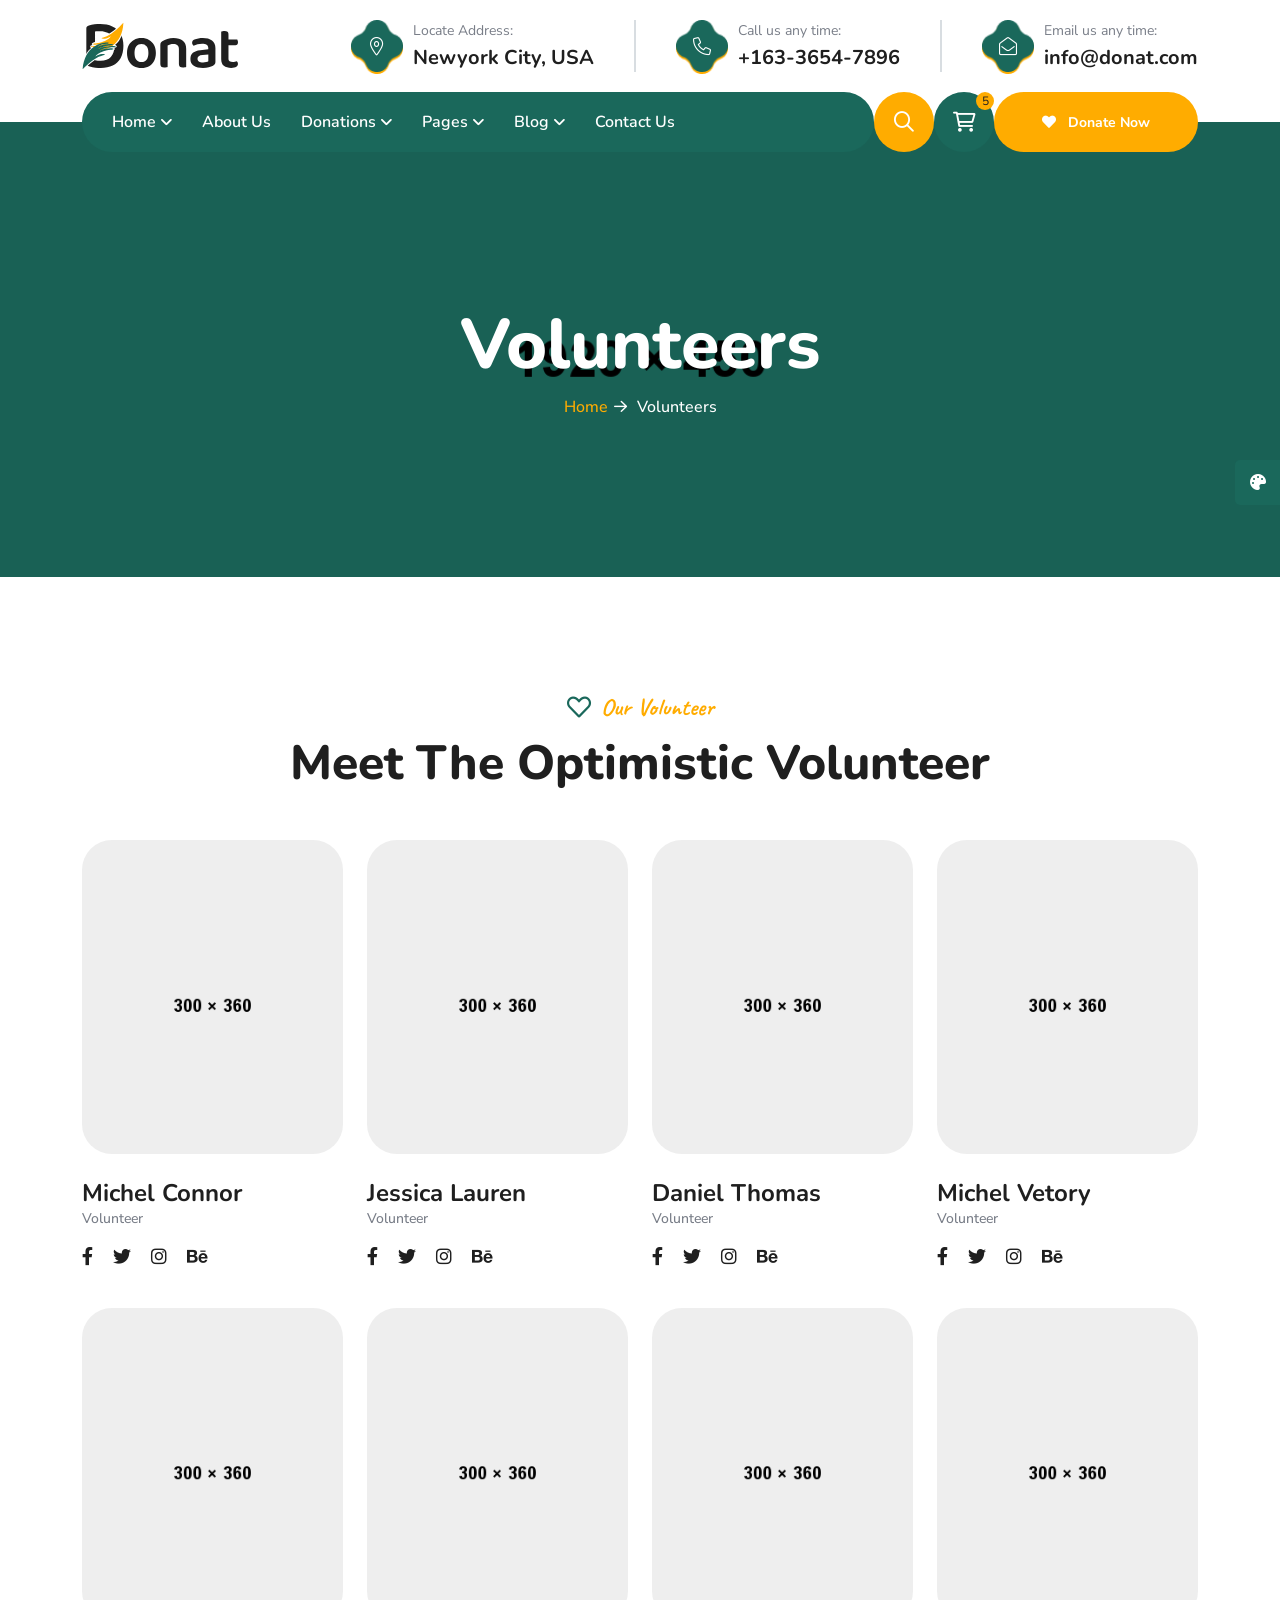
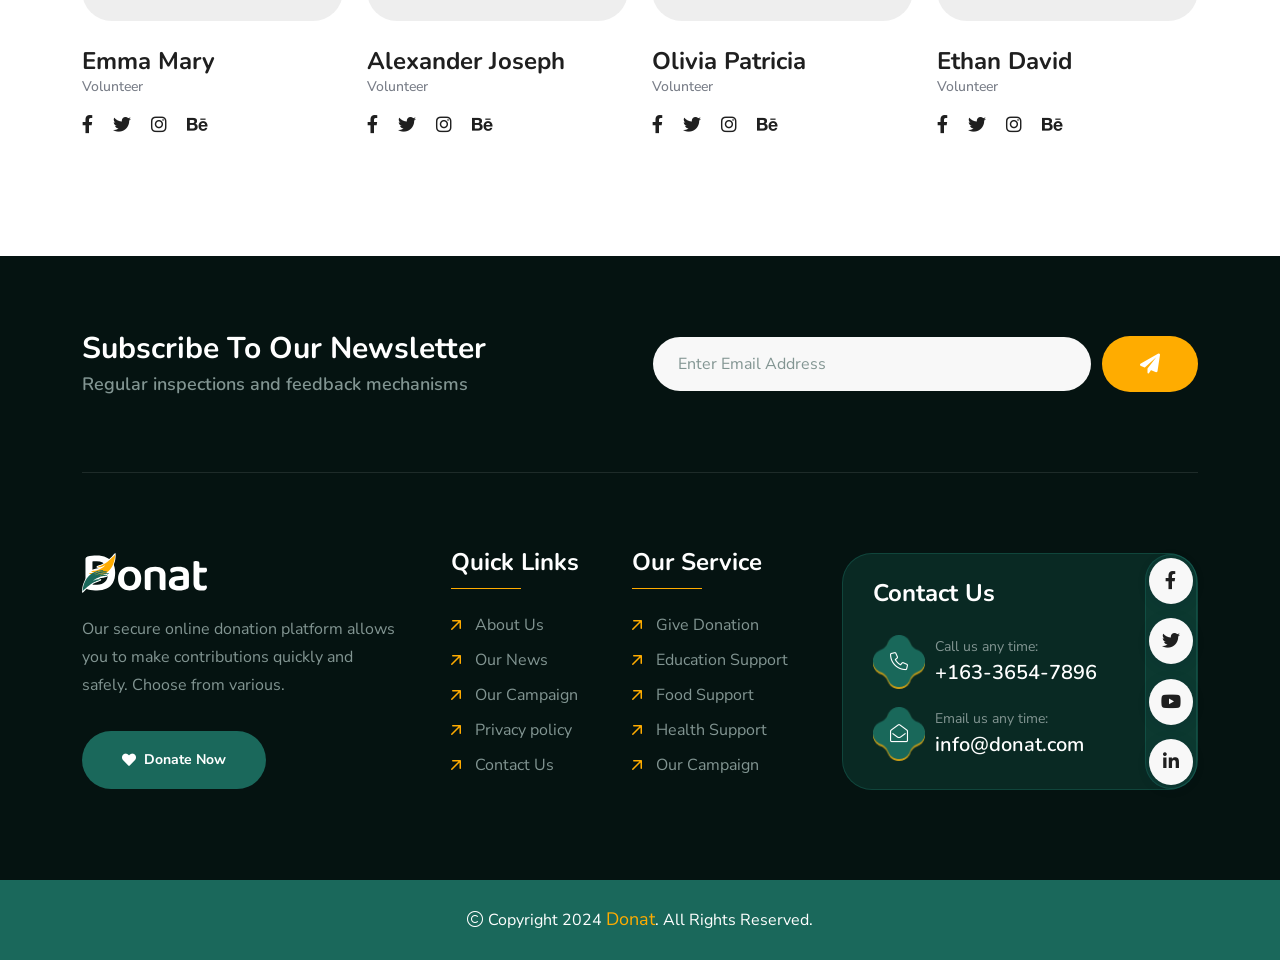
<file: team.html>
<!doctype html>
<html class="no-js" lang="zxx" dir="ltr">

<head>
    <meta charset="utf-8">
    <meta http-equiv="x-ua-compatible" content="ie=edge">
    <title>Donat - Charity & Donation HTML Template - Team</title>
    <meta name="author" content="Donat">
    <meta name="description" content="Donat - Charity & Donation HTML Template">
    <meta name="keywords" content="Donat - Charity & Donation HTML Template">
    <meta name="robots" content="INDEX,FOLLOW">

    <!-- Mobile Specific Metas -->
    <meta name="viewport" content="width=device-width, initial-scale=1, shrink-to-fit=no">

    <!-- Favicons - Place favicon.ico in the root directory -->
    <link rel="apple-touch-icon" sizes="57x57" href="assets/img/favicons/apple-icon-57x57.png">
    <link rel="apple-touch-icon" sizes="60x60" href="assets/img/favicons/apple-icon-60x60.png">
    <link rel="apple-touch-icon" sizes="72x72" href="assets/img/favicons/apple-icon-72x72.png">
    <link rel="apple-touch-icon" sizes="76x76" href="assets/img/favicons/apple-icon-76x76.png">
    <link rel="apple-touch-icon" sizes="114x114" href="assets/img/favicons/apple-icon-114x114.png">
    <link rel="apple-touch-icon" sizes="120x120" href="assets/img/favicons/apple-icon-120x120.png">
    <link rel="apple-touch-icon" sizes="144x144" href="assets/img/favicons/apple-icon-144x144.png">
    <link rel="apple-touch-icon" sizes="152x152" href="assets/img/favicons/apple-icon-152x152.png">
    <link rel="apple-touch-icon" sizes="180x180" href="assets/img/favicons/apple-icon-180x180.png">
    <link rel="icon" type="image/png" sizes="192x192" href="assets/img/favicons/android-icon-192x192.png">
    <link rel="icon" type="image/png" sizes="32x32" href="assets/img/favicons/favicon-32x32.png">
    <link rel="icon" type="image/png" sizes="96x96" href="assets/img/favicons/favicon-96x96.png">
    <link rel="icon" type="image/png" sizes="16x16" href="assets/img/favicons/favicon-16x16.png">
    <link rel="manifest" href="assets/img/favicons/manifest.json">
    <meta name="msapplication-TileColor" content="#ffffff">
    <meta name="msapplication-TileImage" content="assets/img/favicons/ms-icon-144x144.png">
    <meta name="theme-color" content="#ffffff">

    <!--==============================
	  Google Fonts
	============================== -->
    <link rel="preconnect" href="https://fonts.googleapis.com">
    <link rel="preconnect" href="https://fonts.gstatic.com" crossorigin>
    <link href="https://fonts.googleapis.com/css2?family=Caveat:wght@400..700&family=Nunito+Sans:ital,opsz,wght@0,6..12,200..1000;1,6..12,200..1000&family=Nunito:ital,wght@0,200..1000;1,200..1000&display=swap" rel="stylesheet">

    <!--==============================
	    All CSS File
	============================== -->
    <!-- Bootstrap -->
    <link rel="stylesheet" href="assets/css/bootstrap.min.css">
    <!-- Fontawesome Icon -->
    <link rel="stylesheet" href="assets/css/fontawesome.min.css">
    <!-- Magnific Popup -->
    <link rel="stylesheet" href="assets/css/magnific-popup.min.css">
    <!-- datetimepicker -->
    <link rel="stylesheet" href="assets/css/jquery.datetimepicker.min.css">
    <!-- Swiper Js -->
    <link rel="stylesheet" href="assets/css/swiper-bundle.min.css">
    <!-- Theme Custom CSS -->
    <link rel="stylesheet" href="assets/css/style.css">

</head>

<body>

    <!--[if lte IE 9]>
    	<p class="browserupgrade">You are using an <strong>outdated</strong> browser. Please <a href="https://browsehappy.com/">upgrade your browser</a> to improve your experience and security.</p>
  	<![endif]-->


    <!--********************************
   		Code Start From Here 
	******************************** -->

    <!--==============================
     Preloader
  ==============================-->
    <div class="preloader ">
        <button class="th-btn style2 preloaderCls">Cancel Preloader </button>
        <div class="preloader-inner">
            <span class="loader">
                Donat
                <span class="loading-text">Donat</span>
            </span>
        </div>
    </div><!--==============================
    Sidemenu
============================== -->
    <div class="sidemenu-wrapper sidemenu-cart ">
        <div class="sidemenu-content">
            <button class="closeButton sideMenuCls"><i class="far fa-times"></i></button>
            <div class="widget woocommerce widget_shopping_cart">
                <h3 class="widget_title">Shopping cart</h3>
                <div class="widget_shopping_cart_content">
                    <ul class="woocommerce-mini-cart cart_list product_list_widget ">
                        <li class="woocommerce-mini-cart-item mini_cart_item">
                            <a href="#" class="remove remove_from_cart_button"><i class="far fa-times"></i></a>
                            <a href="#"><img src="assets/img/product/product_thumb_1_1.png" alt="Cart Image">Books</a>
                            <span class="quantity">1 ×
                                <span class="woocommerce-Price-amount amount">
                                    <span class="woocommerce-Price-currencySymbol">$</span>940.00</span>
                            </span>
                        </li>
                        <li class="woocommerce-mini-cart-item mini_cart_item">
                            <a href="#" class="remove remove_from_cart_button"><i class="far fa-times"></i></a>
                            <a href="#"><img src="assets/img/product/product_thumb_1_2.png" alt="Cart Image">Medicine</a>
                            <span class="quantity">1 ×
                                <span class="woocommerce-Price-amount amount">
                                    <span class="woocommerce-Price-currencySymbol">$</span>899.00</span>
                            </span>
                        </li>
                        <li class="woocommerce-mini-cart-item mini_cart_item">
                            <a href="#" class="remove remove_from_cart_button"><i class="far fa-times"></i></a>
                            <a href="#"><img src="assets/img/product/product_thumb_1_3.png" alt="Cart Image">Dress</a>
                            <span class="quantity">1 ×
                                <span class="woocommerce-Price-amount amount">
                                    <span class="woocommerce-Price-currencySymbol">$</span>756.00</span>
                            </span>
                        </li>
                        <li class="woocommerce-mini-cart-item mini_cart_item">
                            <a href="#" class="remove remove_from_cart_button"><i class="far fa-times"></i></a>
                            <a href="#"><img src="assets/img/product/product_thumb_1_4.png" alt="Cart Image">Chair</a>
                            <span class="quantity">1 ×
                                <span class="woocommerce-Price-amount amount">
                                    <span class="woocommerce-Price-currencySymbol">$</span>723.00</span>
                            </span>
                        </li>
                        <li class="woocommerce-mini-cart-item mini_cart_item">
                            <a href="#" class="remove remove_from_cart_button"><i class="far fa-times"></i></a>
                            <a href="#"><img src="assets/img/product/product_thumb_1_5.png" alt="Cart Image">Cloths</a>
                            <span class="quantity">1 ×
                                <span class="woocommerce-Price-amount amount">
                                    <span class="woocommerce-Price-currencySymbol">$</span>1080.00</span>
                            </span>
                        </li>
                    </ul>
                    <p class="woocommerce-mini-cart__total total">
                        <strong>Subtotal:</strong>
                        <span class="woocommerce-Price-amount amount">
                            <span class="woocommerce-Price-currencySymbol">$</span>4398.00</span>
                    </p>
                    <p class="woocommerce-mini-cart__buttons buttons">
                        <a href="cart.html" class="th-btn wc-forward">View cart</a>
                        <a href="checkout.html" class="th-btn checkout wc-forward">Checkout</a>
                    </p>
                </div>
            </div>
        </div>
    </div>
    <div class="popup-search-box d-none d-lg-block">
        <button class="searchClose"><i class="far fa-times"></i></button>
        <form action="#">
            <input type="text" placeholder="What are you looking for?">
            <button type="submit"><i class="fal fa-search"></i></button>
        </form>
    </div><!--==============================
    Mobile Menu
  ============================== -->
    <div class="th-menu-wrapper">
        <div class="th-menu-area text-center">
            <button class="th-menu-toggle"><i class="fal fa-times"></i></button>
            <div class="mobile-logo">
                <a href="index.html"><img src="assets/img/logo.svg" alt="Donat"></a>
            </div>
            <div class="th-mobile-menu">
                <ul>
                    <li class="menu-item-has-children">
                        <a href="index.html">Home</a>
                        <ul class="sub-menu">
                            <li class="menu-item-has-children">
                                <a href="#">Multipage</a>
                                <ul class="sub-menu">
                                    <li><a href="index.html">Home One</a></li>
                                    <li><a href="home-2.html">Home Two</a></li>
                                    <li><a href="home-3.html">Home Three</a></li>
                                </ul>
                            </li>
                            <li class="menu-item-has-children">
                                <a href="#">Onepage</a>
                                <ul class="sub-menu">
                                    <li><a href="home-1-op.html">Home One</a></li>
                                    <li><a href="home-2-op.html">Home Two</a></li>
                                    <li><a href="home-3-op.html">Home Three</a></li>
                                </ul>
                            </li>
                            <li class="menu-item-has-children">
                                <a href="#">RTL</a>
                                <ul class="sub-menu">
                                    <li><a href="home-1-rtl.html">Home One</a></li>
                                    <li><a href="home-2-rtl.html">Home Two</a></li>
                                    <li><a href="home-3-rtl.html">Home Three</a></li>
                                </ul>
                            </li>
                        </ul>
                    </li>
                    <li><a href="about.html">About Us</a></li>
                    <li class="menu-item-has-children">
                        <a href="#">Donations</a>
                        <ul class="sub-menu">
                            <li><a href="donation.html">Donations</a></li>
                            <li><a href="donation-details.html">Donation Details</a></li>
                            <li><a href="donate-now.html">Donate Now</a></li>
                        </ul>
                    </li>
                    <li class="menu-item-has-children">
                        <a href="#">Pages</a>
                        <ul class="sub-menu">
                            <li class="menu-item-has-children">
                                <a href="#">Shop</a>
                                <ul class="sub-menu">
                                    <li><a href="shop.html">Shop</a></li>
                                    <li><a href="shop-details.html">Shop Details</a></li>
                                    <li><a href="cart.html">Cart Page</a></li>
                                    <li><a href="checkout.html">Checkout</a></li>
                                    <li><a href="wishlist.html">Wishlist</a></li>
                                </ul>
                            </li>
                            <li><a href="team.html">Volunteers</a></li>
                            <li><a href="team-details.html">Volunteer Details</a></li>
                            <li><a href="add-team.html">Become A Volunteer</a></li>
                            <li><a href="gallery.html">Gallery</a></li>
                            <li><a href="pricing.html">Pricing</a></li>
                            <li><a href="faq.html">FAQS</a></li>
                            <li><a href="testimonial.html">Testimonials</a></li>
                            <li><a href="error.html">Error Page</a></li>
                        </ul>
                    </li>
                    <li class="menu-item-has-children">
                        <a href="#">Blog</a>
                        <ul class="sub-menu">
                            <li><a href="blog.html">Blog</a></li>
                            <li><a href="blog-details.html">Blog Details</a></li>
                        </ul>
                    </li>
                    <li>
                        <a href="contact.html">Contact Us</a>
                    </li>
                </ul>
            </div>
        </div>
    </div>
    <div class="color-scheme-wrap active">
        <button class="switchIcon"><i class="fa-solid fa-palette"></i></button>
        <h3 class="color-scheme-wrap-title text-center">Color Switcher</h3>
        <h4 class="color-scheme-wrap-subtitle text-center">Theme Color</h4>
        <div class="color-switch-btns">
            <button data-color="#1A685B"><i class="fa-solid fa-droplet"></i></button>
            <button data-color="#f34e3a"><i class="fa-solid fa-droplet"></i></button>
            <button data-color="#FF4857"><i class="fa-solid fa-droplet"></i></button>
            <button data-color="#3843C1"><i class="fa-solid fa-droplet"></i></button>
            <button data-color="#FF7E02"><i class="fa-solid fa-droplet"></i></button>
        </div>
        <h4 class="color-scheme-wrap-subtitle mt-20 text-center">Secondary Color</h4>
        <div class="secondary-color-switch-btns">
            <button data-secondary-color="#FFAC00"><i class="fa-solid fa-droplet"></i></button>
            <button data-secondary-color="#F41E1E"><i class="fa-solid fa-droplet"></i></button>
            <button data-secondary-color="#f34e3a"><i class="fa-solid fa-droplet"></i></button>
            <button data-secondary-color="#FF4857"><i class="fa-solid fa-droplet"></i></button>
            <button data-secondary-color="#3843C1"><i class="fa-solid fa-droplet"></i></button>
        </div>
    </div><!--==============================
	Header Area
==============================-->
    <header class="th-header header-default">
        <div class="menu-top">
            <div class="container">
                <div class="row justify-content-center justify-content-lg-between align-items-center gy-2">
                    <div class="col-auto d-none d-lg-block">
                        <div class="header-logo">
                            <a href="index.html"><img src="assets/img/logo.svg" alt="Donat"></a>
                        </div>
                    </div>
                    <div class="col-auto d-none d-md-block">
                        <div class="info-card-wrap">
                            <div class="info-card">
                                <div class="box-icon">
                                    <i class="fal fa-map-marker-alt"></i>
                                    <div class="bg-shape1" data-mask-src="assets/img/shape/info_card_icon_bg_shape_1_1.png"></div>
                                    <div class="bg-shape2" data-mask-src="assets/img/shape/info_card_icon_bg_shape_1_1.png"></div>
                                </div>
                                <div class="box-content">
                                    <p class="box-text">Locate Address:</p>
                                    <h4 class="box-title"><a href="https://www.google.com/maps">Newyork City, USA</a></h4>
                                </div>
                            </div>
                            <div class="info-card">
                                <div class="box-icon">
                                    <i class="fal fa-phone"></i>
                                    <div class="bg-shape1" data-mask-src="assets/img/shape/info_card_icon_bg_shape_1_1.png"></div>
                                    <div class="bg-shape2" data-mask-src="assets/img/shape/info_card_icon_bg_shape_1_1.png"></div>
                                </div>
                                <div class="box-content">
                                    <p class="box-text">Call us any time:</p>
                                    <h4 class="box-title"><a href="tel:16336547896">+163-3654-7896</a></h4>
                                </div>
                            </div>
                            <div class="info-card">
                                <div class="box-icon">
                                    <i class="fal fa-envelope-open"></i>
                                    <div class="bg-shape1" data-mask-src="assets/img/shape/info_card_icon_bg_shape_1_1.png"></div>
                                    <div class="bg-shape2" data-mask-src="assets/img/shape/info_card_icon_bg_shape_1_1.png"></div>
                                </div>
                                <div class="box-content">
                                    <p class="box-text">Email us any time:</p>
                                    <h4 class="box-title"><a href="mailto:info@donat.com">info@donat.com</a></h4>
                                </div>
                            </div>
                        </div>
                    </div>
                    <div class="col-auto header-social-col">
                        <div class="th-social">
                            <a href="https://www.facebook.com/"><i class="fab fa-facebook-f"></i></a>
                            <a href="https://www.twitter.com/"><i class="fab fa-twitter"></i></a>
                            <a href="https://www.youtube.com/"><i class="fab fa-youtube"></i></a>
                            <a href="https://www.linkedin.com/"><i class="fab fa-linkedin-in"></i></a>
                        </div>
                    </div>
                </div>
            </div>
        </div>
        <div class="sticky-wrapper">
            <!-- Main Menu Area -->
            <div class="container">
                <div class="menu-area">
                    <div class="menu-area-wrap">
                        <div class="col-auto d-inline-block d-lg-none">
                            <div class="header-logo">
                                <a href="index.html"><img src="assets/img/logo-white.svg" alt="Donat"></a>
                            </div>
                        </div>
                        <nav class="main-menu d-none d-lg-block">
                            <ul>
                                <li class="menu-item-has-children">
                                    <a href="index.html">Home</a>
                                    <ul class="mega-menu mega-menu-content">
                                        <li>
                                            <div class="container">
                                                <div class="row gy-4">
                                                    <div class="col-lg-4">
                                                        <div class="mega-menu-box">
                                                            <div class="mega-menu-img">
                                                                <img src="assets/img/pages/index.jpg" alt="Home One">
                                                                <div class="btn-wrap">
                                                                    <a href="index.html" class="th-btn ">Multipage</a>
                                                                    <a href="home-1-op.html" class="th-btn ">Onepage</a>
                                                                    <a href="home-1-rtl.html" class="th-btn ">RTL</a>
                                                                </div>
                                                            </div>
                                                            <h3 class="mega-menu-title"><a href="index.html">Home One</a></h3>
                                                        </div>
                                                    </div>
                                                    <div class="col-lg-4">
                                                        <div class="mega-menu-box">
                                                            <div class="mega-menu-img">
                                                                <img src="assets/img/pages/home-2.jpg" alt="Home Two">
                                                                <div class="btn-wrap">
                                                                    <a href="home-2.html" class="th-btn ">Multipage</a>
                                                                    <a href="home-2-op.html" class="th-btn ">Onepage</a>
                                                                    <a href="home-2-rtl.html" class="th-btn ">RTL</a>
                                                                </div>
                                                            </div>
                                                            <h3 class="mega-menu-title"><a href="home-2.html">Home Two</a></h3>
                                                        </div>
                                                    </div>
                                                    <div class="col-lg-4">
                                                        <div class="mega-menu-box">
                                                            <div class="mega-menu-img">
                                                                <img src="assets/img/pages/home-3.jpg" alt="Home Three">
                                                                <div class="btn-wrap">
                                                                    <a href="home-3.html" class="th-btn ">Multipage</a>
                                                                    <a href="home-3-op.html" class="th-btn ">Onepage</a>
                                                                    <a href="home-3-rtl.html" class="th-btn ">RTL</a>
                                                                </div>
                                                            </div>
                                                            <h3 class="mega-menu-title"><a href="home-3.html">Home Three</a></h3>
                                                        </div>
                                                    </div>
                                                </div>
                                            </div>
                                        </li>
                                    </ul>
                                </li>
                                <li><a href="about.html">About Us</a></li>
                                <li class="menu-item-has-children">
                                    <a href="#">Donations</a>
                                    <ul class="sub-menu">
                                        <li><a href="donation.html">Donations</a></li>
                                        <li><a href="donation-details.html">Donation Details</a></li>
                                        <li><a href="donate-now.html">Donate Now</a></li>
                                    </ul>
                                </li>
                                <li class="menu-item-has-children">
                                    <a href="#">Pages</a>
                                    <ul class="sub-menu">
                                        <li class="menu-item-has-children">
                                            <a href="#">Shop</a>
                                            <ul class="sub-menu">
                                                <li><a href="shop.html">Shop</a></li>
                                                <li><a href="shop-details.html">Shop Details</a></li>
                                                <li><a href="cart.html">Cart Page</a></li>
                                                <li><a href="checkout.html">Checkout</a></li>
                                                <li><a href="wishlist.html">Wishlist</a></li>
                                            </ul>
                                        </li>
                                        <li><a href="team.html">Volunteers</a></li>
                                        <li><a href="team-details.html">Volunteer Details</a></li>
                                        <li><a href="add-team.html">Become A Volunteer</a></li>
                                        <li><a href="gallery.html">Gallery</a></li>
                                        <li><a href="pricing.html">Pricing</a></li>
                                        <li><a href="faq.html">FAQS</a></li>
                                        <li><a href="testimonial.html">Testimonials</a></li>
                                        <li><a href="error.html">Error Page</a></li>
                                    </ul>
                                </li>
                                <li class="menu-item-has-children">
                                    <a href="#">Blog</a>
                                    <ul class="sub-menu">
                                        <li><a href="blog.html">Blog</a></li>
                                        <li><a href="blog-details.html">Blog Details</a></li>
                                    </ul>
                                </li>
                                <li>
                                    <a href="contact.html">Contact Us</a>
                                </li>
                            </ul>
                        </nav>
                        <p class="header-notice"><img class="me-1" src="assets/img/icon/heart-icon.svg" alt="img">Are you ready to help them? Let’s become a volunteers...</p>
                    </div>
                    <div class="header-button">
                        <button type="button" class="icon-btn style2 searchBoxToggler d-lg-block d-none"><i class="far fa-search"></i></button>
                        <button type="button" class="icon-btn sideMenuToggler">
                            <span class="badge">5</span>
                            <i class="fa-regular fa-cart-shopping"></i>
                        </button>
                        <a href="contact.html" class="th-btn style3 d-lg-block d-none"><i class="fas fa-heart me-2"></i> Donate Now</a>
                        <button type="button" class="icon-btn th-menu-toggle d-lg-none"><i class="far fa-bars"></i></button>
                    </div>
                </div>
            </div>
        </div>
    </header>


    <!--==============================
    Breadcumb
============================== -->
    <div class="breadcumb-wrapper " data-bg-src="assets/img/bg/breadcumb-bg.jpg" data-overlay="theme">
        <div class="container">
            <div class="breadcumb-content">
                <h1 class="breadcumb-title">Volunteers</h1>
                <ul class="breadcumb-menu">
                    <li><a href="index.html">Home</a></li>
                    <li>Volunteers</li>
                </ul>
            </div>
        </div>
    </div><!--==============================
Team Area  
==============================-->
    <section class="space" id="team-sec">
        <div class="container">
            <div class="title-area text-center">
                <span class="sub-title after-none before-none"><i class="far fa-heart text-theme"></i> Our Volunteer</span>
                <h2 class="sec-title">Meet The Optimistic Volunteer</h2>
            </div>
            <div class="row gy-40">
                <!-- Single Item -->
                <div class="col-lg-3 col-md-6">
                    <div class="th-team team-card3">
                        <div class="team-img">
                            <img src="assets/img/team/team_3_1.png" alt="Team">
                        </div>
                        <div class="team-card-content">
                            <h3 class="box-title"><a href="team-details.html">Michel Connor</a></h3>
                            <span class="team-desig">Volunteer</span>
                            <div class="th-social style2">
                                <a target="_blank" href="https://facebook.com/"><i class="fab fa-facebook-f"></i></a>
                                <a target="_blank" href="https://twitter.com/"><i class="fab fa-twitter"></i></a>
                                <a target="_blank" href="https://instagram.com/"><i class="fab fa-instagram"></i></a>
                                <a target="_blank" href="https://behance.com/"><i class="fab fa-behance"></i></a>
                            </div>
                        </div>
                    </div>
                </div>

                <!-- Single Item -->
                <div class="col-lg-3 col-md-6">
                    <div class="th-team team-card3">
                        <div class="team-img">
                            <img src="assets/img/team/team_3_2.png" alt="Team">
                        </div>
                        <div class="team-card-content">
                            <h3 class="box-title"><a href="team-details.html">Jessica Lauren</a></h3>
                            <span class="team-desig">Volunteer</span>
                            <div class="th-social style2">
                                <a target="_blank" href="https://facebook.com/"><i class="fab fa-facebook-f"></i></a>
                                <a target="_blank" href="https://twitter.com/"><i class="fab fa-twitter"></i></a>
                                <a target="_blank" href="https://instagram.com/"><i class="fab fa-instagram"></i></a>
                                <a target="_blank" href="https://behance.com/"><i class="fab fa-behance"></i></a>
                            </div>
                        </div>
                    </div>
                </div>

                <!-- Single Item -->
                <div class="col-lg-3 col-md-6">
                    <div class="th-team team-card3">
                        <div class="team-img">
                            <img src="assets/img/team/team_3_3.png" alt="Team">
                        </div>
                        <div class="team-card-content">
                            <h3 class="box-title"><a href="team-details.html">Daniel Thomas</a></h3>
                            <span class="team-desig">Volunteer</span>
                            <div class="th-social style2">
                                <a target="_blank" href="https://facebook.com/"><i class="fab fa-facebook-f"></i></a>
                                <a target="_blank" href="https://twitter.com/"><i class="fab fa-twitter"></i></a>
                                <a target="_blank" href="https://instagram.com/"><i class="fab fa-instagram"></i></a>
                                <a target="_blank" href="https://behance.com/"><i class="fab fa-behance"></i></a>
                            </div>
                        </div>
                    </div>
                </div>

                <!-- Single Item -->
                <div class="col-lg-3 col-md-6">
                    <div class="th-team team-card3">
                        <div class="team-img">
                            <img src="assets/img/team/team_3_4.png" alt="Team">
                        </div>
                        <div class="team-card-content">
                            <h3 class="box-title"><a href="team-details.html">Michel Vetory</a></h3>
                            <span class="team-desig">Volunteer</span>
                            <div class="th-social style2">
                                <a target="_blank" href="https://facebook.com/"><i class="fab fa-facebook-f"></i></a>
                                <a target="_blank" href="https://twitter.com/"><i class="fab fa-twitter"></i></a>
                                <a target="_blank" href="https://instagram.com/"><i class="fab fa-instagram"></i></a>
                                <a target="_blank" href="https://behance.com/"><i class="fab fa-behance"></i></a>
                            </div>
                        </div>
                    </div>
                </div>

                <!-- Single Item -->
                <div class="col-lg-3 col-md-6">
                    <div class="th-team team-card3">
                        <div class="team-img">
                            <img src="assets/img/team/team_3_5.png" alt="Team">
                        </div>
                        <div class="team-card-content">
                            <h3 class="box-title"><a href="team-details.html">Emma Mary</a></h3>
                            <span class="team-desig">Volunteer</span>
                            <div class="th-social style2">
                                <a target="_blank" href="https://facebook.com/"><i class="fab fa-facebook-f"></i></a>
                                <a target="_blank" href="https://twitter.com/"><i class="fab fa-twitter"></i></a>
                                <a target="_blank" href="https://instagram.com/"><i class="fab fa-instagram"></i></a>
                                <a target="_blank" href="https://behance.com/"><i class="fab fa-behance"></i></a>
                            </div>
                        </div>
                    </div>
                </div>

                <!-- Single Item -->
                <div class="col-lg-3 col-md-6">
                    <div class="th-team team-card3">
                        <div class="team-img">
                            <img src="assets/img/team/team_3_6.png" alt="Team">
                        </div>
                        <div class="team-card-content">
                            <h3 class="box-title"><a href="team-details.html">Alexander Joseph</a></h3>
                            <span class="team-desig">Volunteer</span>
                            <div class="th-social style2">
                                <a target="_blank" href="https://facebook.com/"><i class="fab fa-facebook-f"></i></a>
                                <a target="_blank" href="https://twitter.com/"><i class="fab fa-twitter"></i></a>
                                <a target="_blank" href="https://instagram.com/"><i class="fab fa-instagram"></i></a>
                                <a target="_blank" href="https://behance.com/"><i class="fab fa-behance"></i></a>
                            </div>
                        </div>
                    </div>
                </div>

                <!-- Single Item -->
                <div class="col-lg-3 col-md-6">
                    <div class="th-team team-card3">
                        <div class="team-img">
                            <img src="assets/img/team/team_3_7.png" alt="Team">
                        </div>
                        <div class="team-card-content">
                            <h3 class="box-title"><a href="team-details.html">Olivia Patricia</a></h3>
                            <span class="team-desig">Volunteer</span>
                            <div class="th-social style2">
                                <a target="_blank" href="https://facebook.com/"><i class="fab fa-facebook-f"></i></a>
                                <a target="_blank" href="https://twitter.com/"><i class="fab fa-twitter"></i></a>
                                <a target="_blank" href="https://instagram.com/"><i class="fab fa-instagram"></i></a>
                                <a target="_blank" href="https://behance.com/"><i class="fab fa-behance"></i></a>
                            </div>
                        </div>
                    </div>
                </div>

                <!-- Single Item -->
                <div class="col-lg-3 col-md-6">
                    <div class="th-team team-card3">
                        <div class="team-img">
                            <img src="assets/img/team/team_3_8.png" alt="Team">
                        </div>
                        <div class="team-card-content">
                            <h3 class="box-title"><a href="team-details.html">Ethan David</a></h3>
                            <span class="team-desig">Volunteer</span>
                            <div class="th-social style2">
                                <a target="_blank" href="https://facebook.com/"><i class="fab fa-facebook-f"></i></a>
                                <a target="_blank" href="https://twitter.com/"><i class="fab fa-twitter"></i></a>
                                <a target="_blank" href="https://instagram.com/"><i class="fab fa-instagram"></i></a>
                                <a target="_blank" href="https://behance.com/"><i class="fab fa-behance"></i></a>
                            </div>
                        </div>
                    </div>
                </div>

            </div>
        </div>
    </section>


    <!--==============================
	Footer Area
==============================-->
    <footer class="footer-wrapper footer-default" data-bg-src="assets/img/bg/footer-default-bg-mask.png">
        <div class="footer-bg-shape2 shape-mockup jump" data-top="20%" data-right="0">
            <img src="assets/img/shape/footer-bg-shape3.png" alt="img">
        </div>
        <div class="footer-bg-shape3 shape-mockup d-none" data-bottom="0" data-right="0">
            <img src="assets/img/shape/footer-bg-shape2.png" alt="img">
        </div>
        <div class="footer-top">
            <div class="container">
                <div class="subscribe-box">
                    <div class="row gy-40 align-items-center justify-content-center">
                        <div class="col-xl-6">
                            <h4 class="subscribe-box_title">Subscribe to Our Newsletter</h4>
                            <p class="subscribe-box_text">Regular inspections and feedback mechanisms</p>
                        </div>
                        <div class="col-xl-6 col-lg-8">
                            <form class="newsletter-form">
                                <div class="form-group">
                                    <input class="form-control" type="email" placeholder="Enter Email Address" required="">
                                </div>
                                <button type="submit" class="th-btn style3"><i class="fas fa-paper-plane"></i></button>
                            </form>
                        </div>
                    </div>
                </div>
            </div>
        </div>
        <div class="widget-area">
            <div class="container">
                <div class="row justify-content-between">
                    <div class="col-md-6 col-xl-auto">
                        <div class="widget footer-widget">
                            <div class="th-widget-about">
                                <div class="about-logo">
                                    <a href="index.html"><img src="assets/img/logo-white.svg" alt="Donat"></a>
                                </div>
                                <p class="about-text"> Our secure online donation platform allows you to make contributions quickly and safely. Choose from various.</p>
                                <a href="contact.html" class="th-btn"><i class="fas fa-heart me-2"></i> Donate Now</a>
                            </div>
                        </div>
                    </div>
                    <div class="col-sm-6 col-xl-auto">
                        <div class="widget widget_nav_menu footer-widget">
                            <h3 class="widget_title">Quick Links</h3>
                            <div class="menu-all-pages-container">
                                <ul class="menu">
                                    <li><a href="about.html">About Us</a></li>
                                    <li><a href="blog.html">Our News</a></li>
                                    <li><a href="about.html">Our Campaign</a></li>
                                    <li><a href="contact.html">Privacy policy</a></li>
                                    <li><a href="contact.html">Contact Us</a></li>
                                </ul>
                            </div>
                        </div>
                    </div>
                    <div class="col-sm-6 col-xl-auto">
                        <div class="widget widget_nav_menu footer-widget">
                            <h3 class="widget_title">Our Service</h3>
                            <div class="menu-all-pages-container">
                                <ul class="menu">
                                    <li><a href="donate-now.html">Give Donation</a></li>
                                    <li><a href="faq.html">Education Support</a></li>
                                    <li><a href="faq.html">Food Support</a></li>
                                    <li><a href="faq.html">Health Support</a></li>
                                    <li><a href="gallery.html">Our Campaign </a></li>
                                </ul>
                            </div>
                        </div>
                    </div>
                    <div class="col-md-6 col-xl-auto">
                        <div class="widget footer-widget">
                            <div class="th-widget-contact">
                                <h3 class="widget_title">Contact Us</h3>
                                <div class="info-card">
                                    <div class="box-icon">
                                        <i class="fal fa-phone"></i>
                                        <div class="bg-shape1" data-mask-src="assets/img/shape/info_card_icon_bg_shape_1_1.png"></div>
                                        <div class="bg-shape2" data-mask-src="assets/img/shape/info_card_icon_bg_shape_1_1.png"></div>
                                    </div>
                                    <div class="box-content">
                                        <p class="box-text">Call us any time:</p>
                                        <h4 class="box-title"><a href="tel:16336547896">+163-3654-7896</a></h4>
                                    </div>
                                </div>
                                <div class="info-card">
                                    <div class="box-icon">
                                        <i class="fal fa-envelope-open"></i>
                                        <div class="bg-shape1" data-mask-src="assets/img/shape/info_card_icon_bg_shape_1_1.png"></div>
                                        <div class="bg-shape2" data-mask-src="assets/img/shape/info_card_icon_bg_shape_1_1.png"></div>
                                    </div>
                                    <div class="box-content">
                                        <p class="box-text">Email us any time:</p>
                                        <h4 class="box-title"><a href="mailto:info@donat.com">info@donat.com</a></h4>
                                    </div>
                                </div>
                                <div class="th-social style2">
                                    <a href="https://www.facebook.com/"><i class="fab fa-facebook-f"></i></a>
                                    <a href="https://www.twitter.com/"><i class="fab fa-twitter"></i></a>
                                    <a href="https://www.youtube.com/"><i class="fab fa-youtube"></i></a>
                                    <a href="https://www.linkedin.com/"><i class="fab fa-linkedin-in"></i></a>
                                </div>
                            </div>
                        </div>
                    </div>
                </div>
            </div>
        </div>
        <div class="copyright-wrap">
            <div class="container">
                <div class="row justify-content-center gy-3 align-items-center">
                    <div class="col-lg-12">
                        <p class="copyright-text text-center">
                            <i class="fal fa-copyright"></i> Copyright 2024 <a href="index.html">Donat</a>. All Rights Reserved.
                        </p>
                    </div>
                </div>
            </div>
        </div>
    </footer>

    <!--********************************
			Code End  Here 
	******************************** -->

    <!-- Scroll To Top -->
    <div class="scroll-top">
        <svg class="progress-circle svg-content" width="100%" height="100%" viewBox="-1 -1 102 102">
            <path d="M50,1 a49,49 0 0,1 0,98 a49,49 0 0,1 0,-98" style="transition: stroke-dashoffset 10ms linear 0s; stroke-dasharray: 307.919, 307.919; stroke-dashoffset: 307.919;"></path>
        </svg>
    </div>

    <!--==============================
    All Js File
============================== -->
    <!-- Jquery -->
    <script src="assets/js/vendor/jquery-3.7.1.min.js"></script>
    <!-- Swiper Js -->
    <script src="assets/js/swiper-bundle.min.js"></script>
    <!-- Bootstrap -->
    <script src="assets/js/bootstrap.min.js"></script>
    <!-- Magnific Popup -->
    <script src="assets/js/jquery.magnific-popup.min.js"></script>
    <!-- Counter Up -->
    <script src="assets/js/jquery.counterup.min.js"></script>
    <!-- Range Slider -->
    <script src="assets/js/jquery-ui.min.js"></script>
    <!-- Isotope Filter -->
    <script src="assets/js/imagesloaded.pkgd.min.js"></script>
    <script src="assets/js/isotope.pkgd.min.js"></script>

    <!-- Main Js File -->
    <script src="assets/js/main.js"></script>
</body>

</html>
</file>
